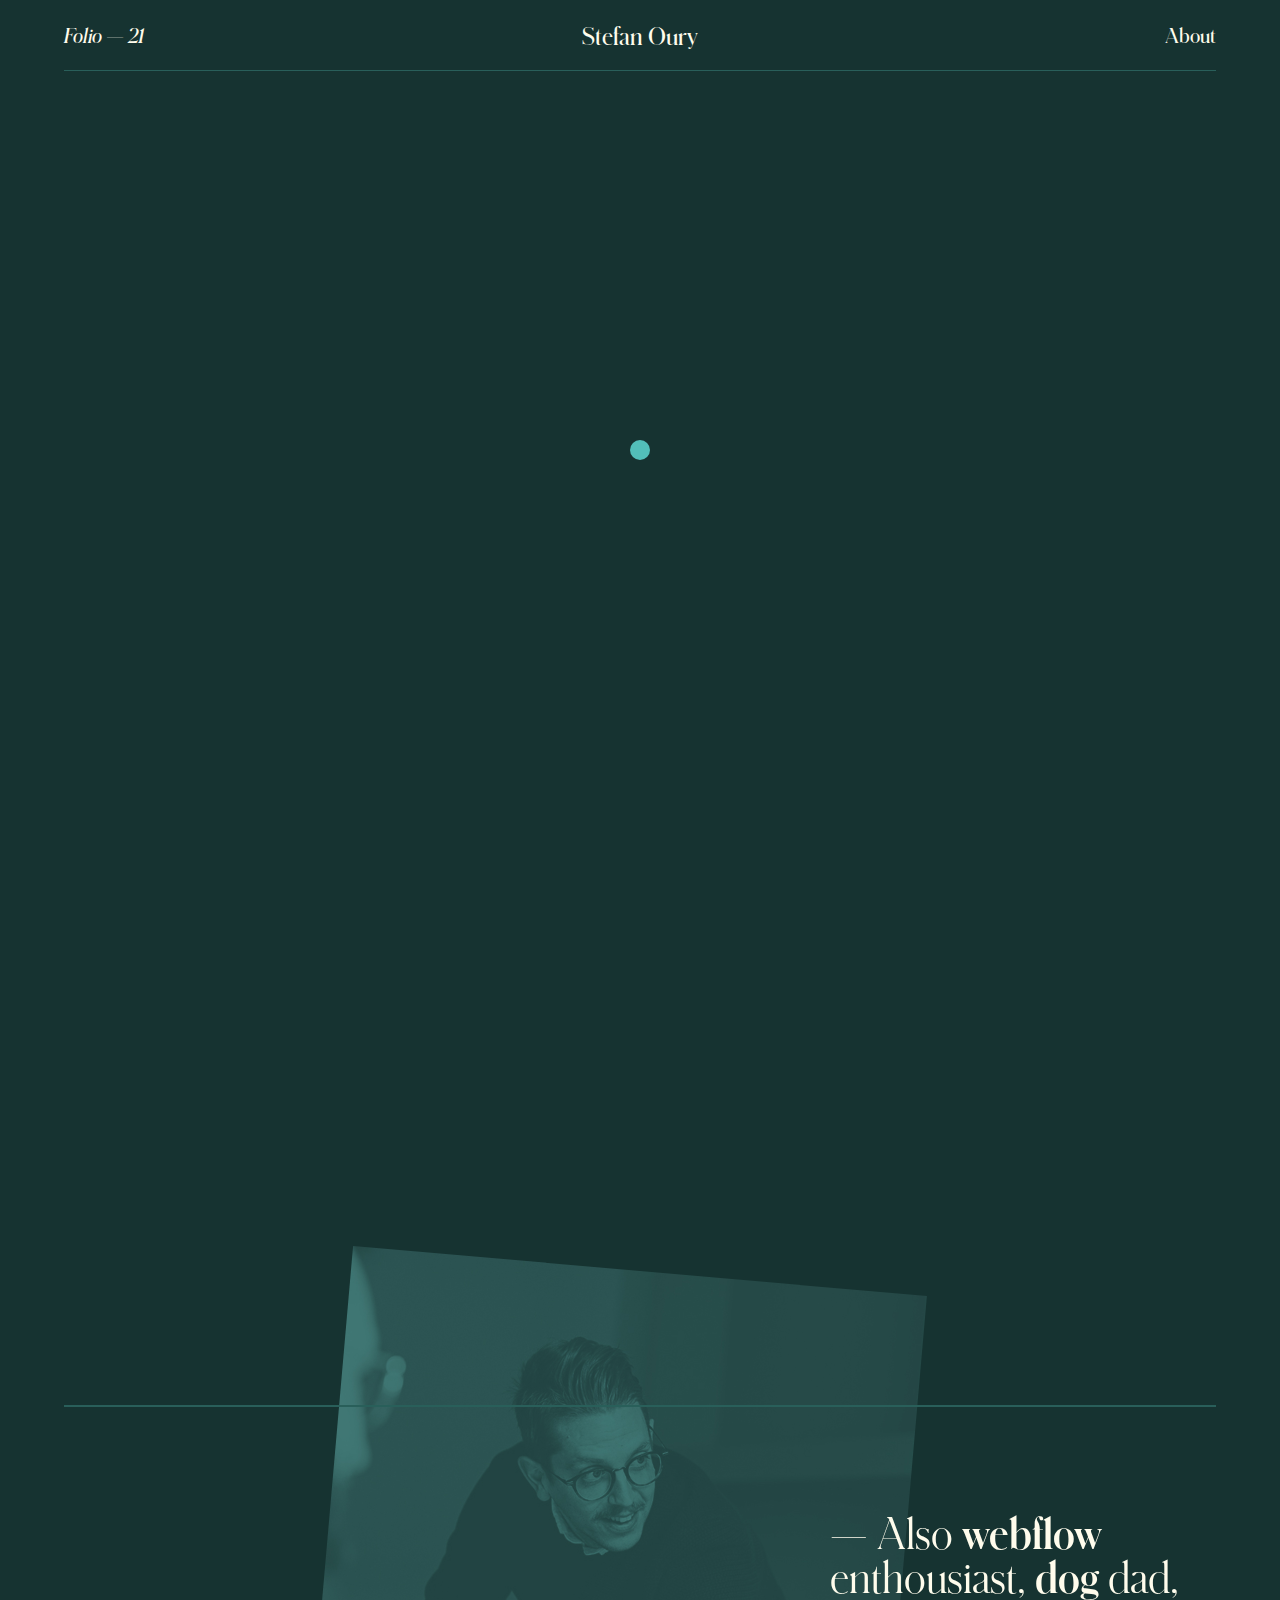
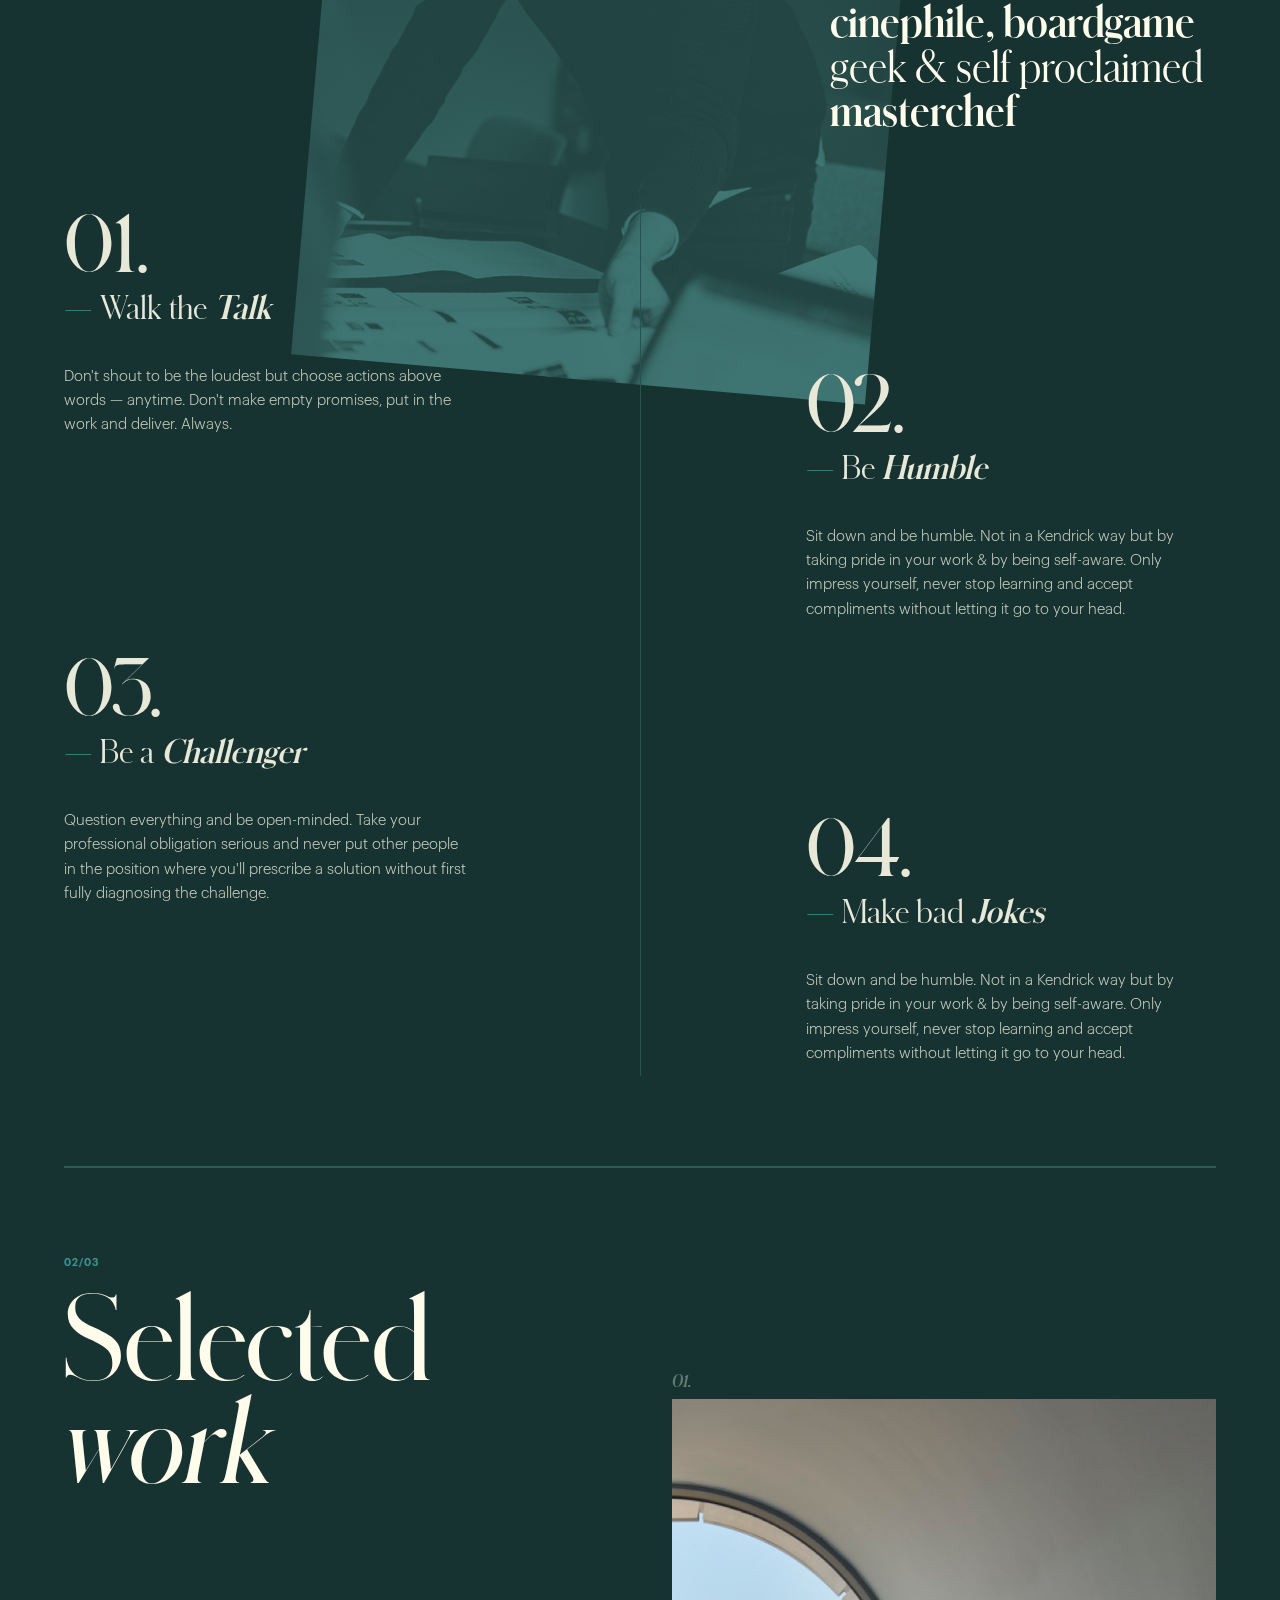
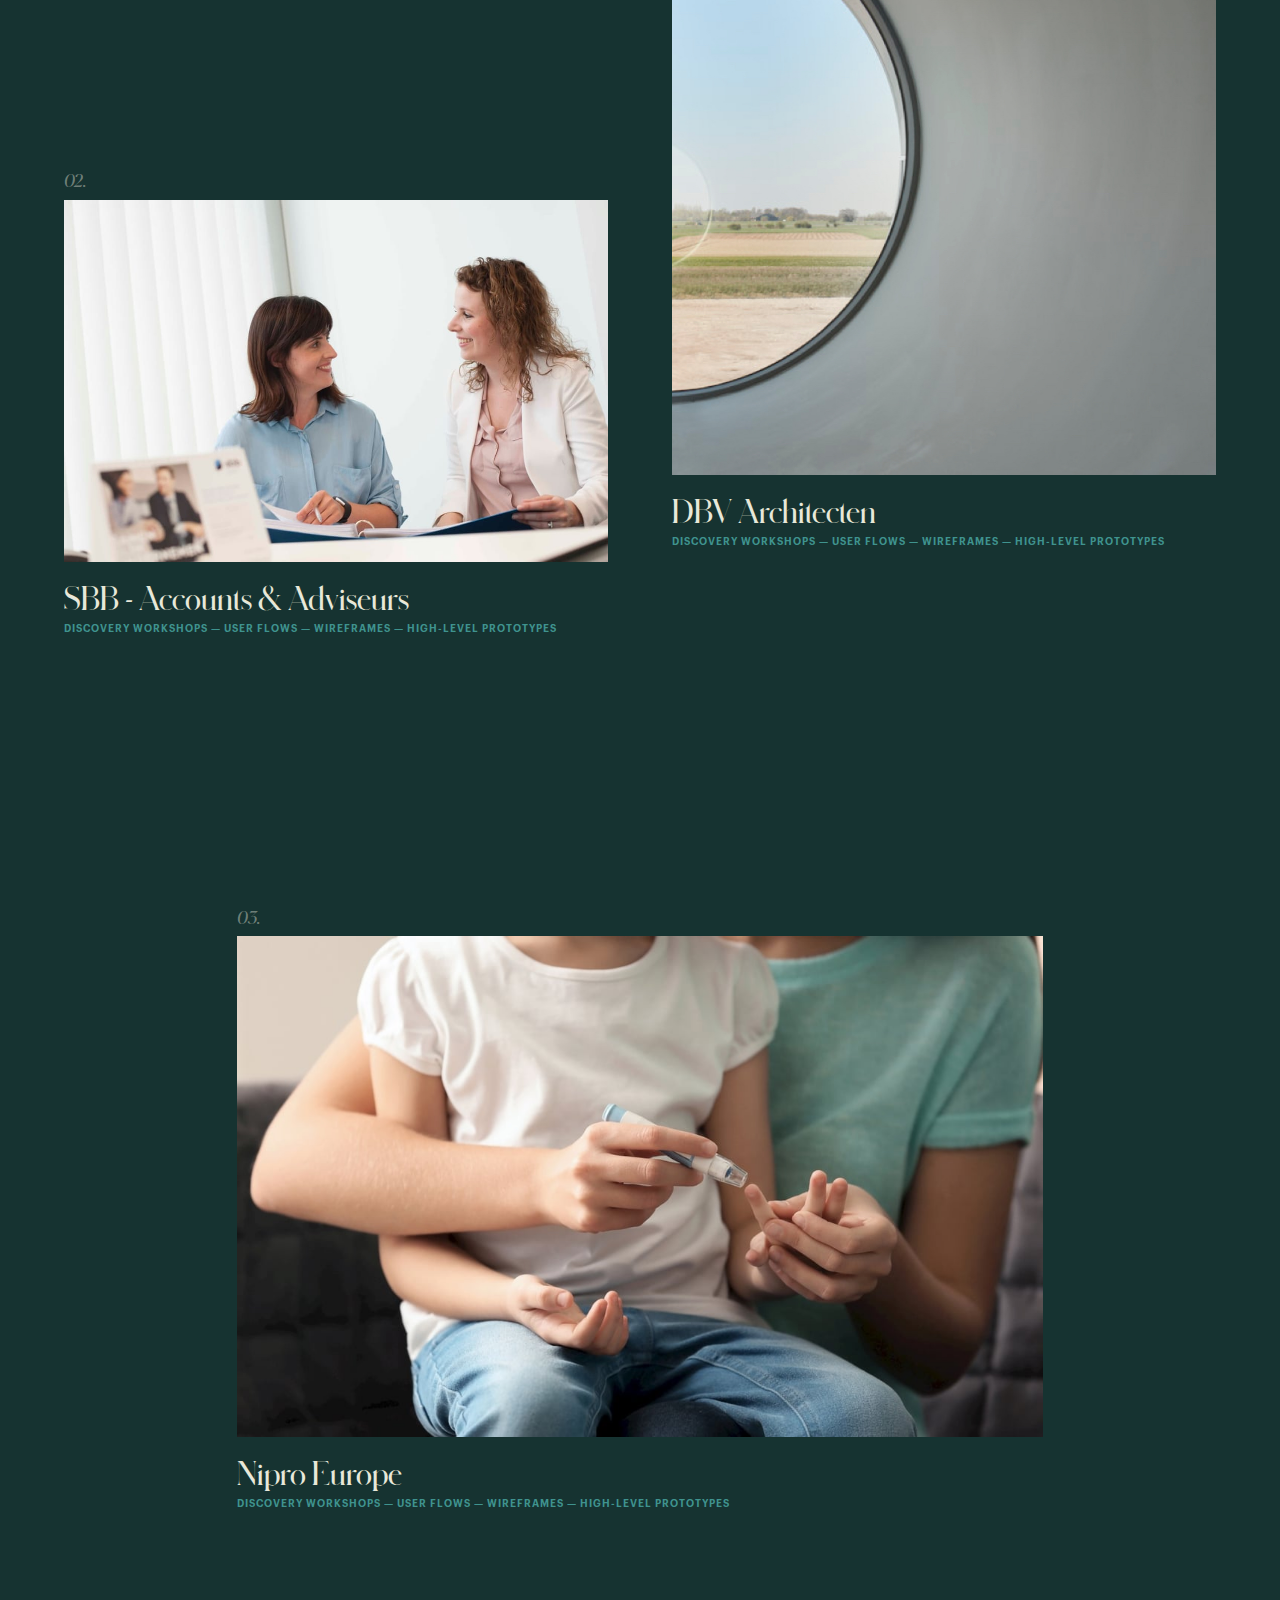
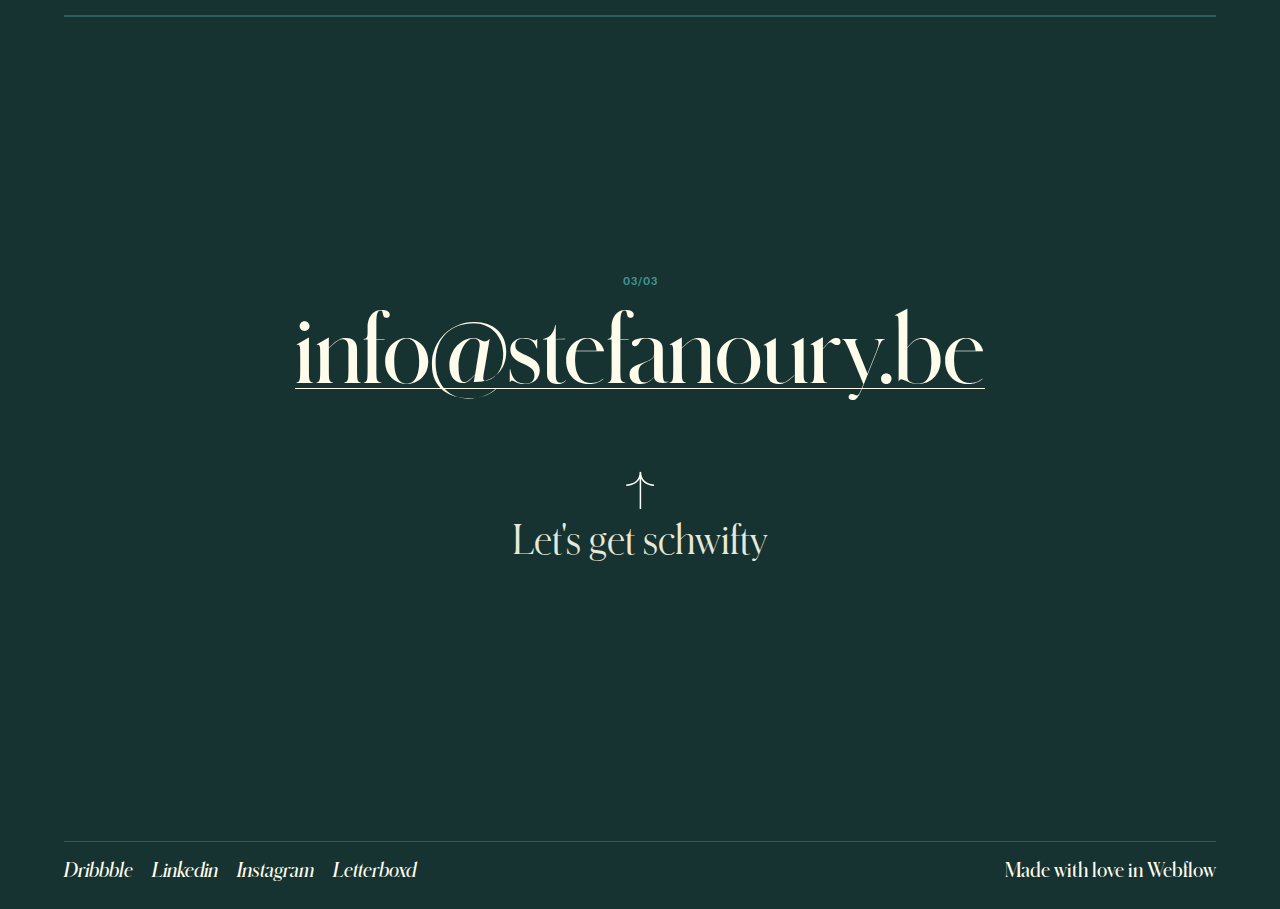
<file: index.html>
<!DOCTYPE html><!--  This site was created in Webflow. http://www.webflow.com  -->
<!--  Last Published: Mon May 24 2021 09:47:48 GMT+0000 (Coordinated Universal Time)  -->
<html data-wf-page="602a5a5f97565441dea99c02" data-wf-site="5f33d4817b5f57060da409d1">
<head>
  <meta charset="utf-8">
  <title>Stefan Oury - UX/ UI designer</title>
  <meta content="Solving business problems with digital strategy &amp; design" name="description">
  <meta content="Stefan Oury - UX/ UI designer" property="og:title">
  <meta content="Solving business problems with digital strategy &amp; design" property="og:description">
  <meta content="https://uploads-ssl.webflow.com/5f33d4817b5f57060da409d1/60aa9f558b9b737d07853369_open_graph.jpg" property="og:image">
  <meta content="Stefan Oury - UX/ UI designer" property="twitter:title">
  <meta content="Solving business problems with digital strategy &amp; design" property="twitter:description">
  <meta content="https://uploads-ssl.webflow.com/5f33d4817b5f57060da409d1/60aa9f558b9b737d07853369_open_graph.jpg" property="twitter:image">
  <meta property="og:type" content="website">
  <meta content="summary_large_image" name="twitter:card">
  <meta content="width=device-width, initial-scale=1" name="viewport">
  <meta content="Webflow" name="generator">
  <link href="css/normalize.css" rel="stylesheet" type="text/css">
  <link href="css/webflow.css" rel="stylesheet" type="text/css">
  <link href="css/stefan-oury.webflow.css" rel="stylesheet" type="text/css">
  <style>@media (min-width:992px) {html.w-mod-js:not(.w-mod-ix) [data-w-id="3c95c29f-997f-ab55-775f-38872596c4fc"] {opacity:0;-webkit-transform:translate3d(0, 500px, 0) scale3d(1, 1, 1) rotateX(0) rotateY(0) rotateZ(0) skew(0, 0);-moz-transform:translate3d(0, 500px, 0) scale3d(1, 1, 1) rotateX(0) rotateY(0) rotateZ(0) skew(0, 0);-ms-transform:translate3d(0, 500px, 0) scale3d(1, 1, 1) rotateX(0) rotateY(0) rotateZ(0) skew(0, 0);transform:translate3d(0, 500px, 0) scale3d(1, 1, 1) rotateX(0) rotateY(0) rotateZ(0) skew(0, 0);}html.w-mod-js:not(.w-mod-ix) [data-w-id="b04f8233-b962-a444-f793-54a91916d648"] {-webkit-transform:translate3d(0, -150px, 0) scale3d(1, 1, 1) rotateX(0) rotateY(0) rotateZ(0) skew(0, 0);-moz-transform:translate3d(0, -150px, 0) scale3d(1, 1, 1) rotateX(0) rotateY(0) rotateZ(0) skew(0, 0);-ms-transform:translate3d(0, -150px, 0) scale3d(1, 1, 1) rotateX(0) rotateY(0) rotateZ(0) skew(0, 0);transform:translate3d(0, -150px, 0) scale3d(1, 1, 1) rotateX(0) rotateY(0) rotateZ(0) skew(0, 0);}html.w-mod-js:not(.w-mod-ix) [data-w-id="d1472886-68e4-86aa-bacd-7b751b233088"] {-webkit-transform:translate3d(0, 500px, 0) scale3d(1, 1, 1) rotateX(0) rotateY(0) rotateZ(0) skew(0, 0);-moz-transform:translate3d(0, 500px, 0) scale3d(1, 1, 1) rotateX(0) rotateY(0) rotateZ(0) skew(0, 0);-ms-transform:translate3d(0, 500px, 0) scale3d(1, 1, 1) rotateX(0) rotateY(0) rotateZ(0) skew(0, 0);transform:translate3d(0, 500px, 0) scale3d(1, 1, 1) rotateX(0) rotateY(0) rotateZ(0) skew(0, 0);}}@media (max-width:991px) and (min-width:768px) {html.w-mod-js:not(.w-mod-ix) [data-w-id="3c95c29f-997f-ab55-775f-38872596c4fc"] {opacity:0;-webkit-transform:translate3d(0, 500px, 0) scale3d(1, 1, 1) rotateX(0) rotateY(0) rotateZ(0) skew(0, 0);-moz-transform:translate3d(0, 500px, 0) scale3d(1, 1, 1) rotateX(0) rotateY(0) rotateZ(0) skew(0, 0);-ms-transform:translate3d(0, 500px, 0) scale3d(1, 1, 1) rotateX(0) rotateY(0) rotateZ(0) skew(0, 0);transform:translate3d(0, 500px, 0) scale3d(1, 1, 1) rotateX(0) rotateY(0) rotateZ(0) skew(0, 0);}html.w-mod-js:not(.w-mod-ix) [data-w-id="b04f8233-b962-a444-f793-54a91916d648"] {-webkit-transform:translate3d(0, -150px, 0) scale3d(1, 1, 1) rotateX(0) rotateY(0) rotateZ(0) skew(0, 0);-moz-transform:translate3d(0, -150px, 0) scale3d(1, 1, 1) rotateX(0) rotateY(0) rotateZ(0) skew(0, 0);-ms-transform:translate3d(0, -150px, 0) scale3d(1, 1, 1) rotateX(0) rotateY(0) rotateZ(0) skew(0, 0);transform:translate3d(0, -150px, 0) scale3d(1, 1, 1) rotateX(0) rotateY(0) rotateZ(0) skew(0, 0);}html.w-mod-js:not(.w-mod-ix) [data-w-id="d1472886-68e4-86aa-bacd-7b751b233088"] {-webkit-transform:translate3d(0, 500px, 0) scale3d(1, 1, 1) rotateX(0) rotateY(0) rotateZ(0) skew(0, 0);-moz-transform:translate3d(0, 500px, 0) scale3d(1, 1, 1) rotateX(0) rotateY(0) rotateZ(0) skew(0, 0);-ms-transform:translate3d(0, 500px, 0) scale3d(1, 1, 1) rotateX(0) rotateY(0) rotateZ(0) skew(0, 0);transform:translate3d(0, 500px, 0) scale3d(1, 1, 1) rotateX(0) rotateY(0) rotateZ(0) skew(0, 0);}}@media (max-width:767px) and (min-width:480px) {html.w-mod-js:not(.w-mod-ix) [data-w-id="3c95c29f-997f-ab55-775f-38872596c4fc"] {opacity:0;-webkit-transform:translate3d(0, 500px, 0) scale3d(1, 1, 1) rotateX(0) rotateY(0) rotateZ(0) skew(0, 0);-moz-transform:translate3d(0, 500px, 0) scale3d(1, 1, 1) rotateX(0) rotateY(0) rotateZ(0) skew(0, 0);-ms-transform:translate3d(0, 500px, 0) scale3d(1, 1, 1) rotateX(0) rotateY(0) rotateZ(0) skew(0, 0);transform:translate3d(0, 500px, 0) scale3d(1, 1, 1) rotateX(0) rotateY(0) rotateZ(0) skew(0, 0);}html.w-mod-js:not(.w-mod-ix) [data-w-id="b04f8233-b962-a444-f793-54a91916d648"] {-webkit-transform:translate3d(0, -150px, 0) scale3d(1, 1, 1) rotateX(0) rotateY(0) rotateZ(0) skew(0, 0);-moz-transform:translate3d(0, -150px, 0) scale3d(1, 1, 1) rotateX(0) rotateY(0) rotateZ(0) skew(0, 0);-ms-transform:translate3d(0, -150px, 0) scale3d(1, 1, 1) rotateX(0) rotateY(0) rotateZ(0) skew(0, 0);transform:translate3d(0, -150px, 0) scale3d(1, 1, 1) rotateX(0) rotateY(0) rotateZ(0) skew(0, 0);}html.w-mod-js:not(.w-mod-ix) [data-w-id="d1472886-68e4-86aa-bacd-7b751b233088"] {-webkit-transform:translate3d(0, 500px, 0) scale3d(1, 1, 1) rotateX(0) rotateY(0) rotateZ(0) skew(0, 0);-moz-transform:translate3d(0, 500px, 0) scale3d(1, 1, 1) rotateX(0) rotateY(0) rotateZ(0) skew(0, 0);-ms-transform:translate3d(0, 500px, 0) scale3d(1, 1, 1) rotateX(0) rotateY(0) rotateZ(0) skew(0, 0);transform:translate3d(0, 500px, 0) scale3d(1, 1, 1) rotateX(0) rotateY(0) rotateZ(0) skew(0, 0);}html.w-mod-js:not(.w-mod-ix) [data-w-id="64041df5-189e-761e-b0a9-d33bde1fb532"] {-webkit-transform:translate3d(0, 500px, 0) scale3d(1, 1, 1) rotateX(0) rotateY(0) rotateZ(0) skew(0, 0);-moz-transform:translate3d(0, 500px, 0) scale3d(1, 1, 1) rotateX(0) rotateY(0) rotateZ(0) skew(0, 0);-ms-transform:translate3d(0, 500px, 0) scale3d(1, 1, 1) rotateX(0) rotateY(0) rotateZ(0) skew(0, 0);transform:translate3d(0, 500px, 0) scale3d(1, 1, 1) rotateX(0) rotateY(0) rotateZ(0) skew(0, 0);opacity:0;}}@media (max-width:479px) {html.w-mod-js:not(.w-mod-ix) [data-w-id="3c95c29f-997f-ab55-775f-38872596c4fc"] {opacity:0;-webkit-transform:translate3d(0, 500px, 0) scale3d(1, 1, 1) rotateX(0) rotateY(0) rotateZ(0) skew(0, 0);-moz-transform:translate3d(0, 500px, 0) scale3d(1, 1, 1) rotateX(0) rotateY(0) rotateZ(0) skew(0, 0);-ms-transform:translate3d(0, 500px, 0) scale3d(1, 1, 1) rotateX(0) rotateY(0) rotateZ(0) skew(0, 0);transform:translate3d(0, 500px, 0) scale3d(1, 1, 1) rotateX(0) rotateY(0) rotateZ(0) skew(0, 0);}html.w-mod-js:not(.w-mod-ix) [data-w-id="b04f8233-b962-a444-f793-54a91916d648"] {-webkit-transform:translate3d(0, -150px, 0) scale3d(1, 1, 1) rotateX(0) rotateY(0) rotateZ(0) skew(0, 0);-moz-transform:translate3d(0, -150px, 0) scale3d(1, 1, 1) rotateX(0) rotateY(0) rotateZ(0) skew(0, 0);-ms-transform:translate3d(0, -150px, 0) scale3d(1, 1, 1) rotateX(0) rotateY(0) rotateZ(0) skew(0, 0);transform:translate3d(0, -150px, 0) scale3d(1, 1, 1) rotateX(0) rotateY(0) rotateZ(0) skew(0, 0);}html.w-mod-js:not(.w-mod-ix) [data-w-id="d1472886-68e4-86aa-bacd-7b751b233088"] {-webkit-transform:translate3d(0, 500px, 0) scale3d(1, 1, 1) rotateX(0) rotateY(0) rotateZ(0) skew(0, 0);-moz-transform:translate3d(0, 500px, 0) scale3d(1, 1, 1) rotateX(0) rotateY(0) rotateZ(0) skew(0, 0);-ms-transform:translate3d(0, 500px, 0) scale3d(1, 1, 1) rotateX(0) rotateY(0) rotateZ(0) skew(0, 0);transform:translate3d(0, 500px, 0) scale3d(1, 1, 1) rotateX(0) rotateY(0) rotateZ(0) skew(0, 0);}html.w-mod-js:not(.w-mod-ix) [data-w-id="64041df5-189e-761e-b0a9-d33bde1fb532"] {-webkit-transform:translate3d(0, 500px, 0) scale3d(1, 1, 1) rotateX(0) rotateY(0) rotateZ(0) skew(0, 0);-moz-transform:translate3d(0, 500px, 0) scale3d(1, 1, 1) rotateX(0) rotateY(0) rotateZ(0) skew(0, 0);-ms-transform:translate3d(0, 500px, 0) scale3d(1, 1, 1) rotateX(0) rotateY(0) rotateZ(0) skew(0, 0);transform:translate3d(0, 500px, 0) scale3d(1, 1, 1) rotateX(0) rotateY(0) rotateZ(0) skew(0, 0);opacity:0;}}</style>
  <!-- [if lt IE 9]><script src="https://cdnjs.cloudflare.com/ajax/libs/html5shiv/3.7.3/html5shiv.min.js" type="text/javascript"></script><![endif] -->
  <script type="text/javascript">!function(o,c){var n=c.documentElement,t=" w-mod-";n.className+=t+"js",("ontouchstart"in o||o.DocumentTouch&&c instanceof DocumentTouch)&&(n.className+=t+"touch")}(window,document);</script>
  <link href="images/favicon.jpg" rel="shortcut icon" type="image/x-icon">
  <link href="images/webclip.png" rel="apple-touch-icon">
  <style>
  .w-container {max-width: 90vw;}
}
</style>
</head>
<body class="body">
  <div class="page-transition"></div>
  <div class="w-embed">
    <style>
.w-webflow-badge {
	display: none !important;
}
/* Font Smoothing */
body {
	-webkit-font-smoothing: antialiased;
	-moz-osx-font-smoothing: grayscale;
}
/* Cursor */
body:hover .cursor {opacity:1.0;}
.cursor {pointer-events: none;}
/* Selectie kleur */
::selection {
  background: #41B5AF; 
}
::-moz-selection {
  background: #41B5AF; 
}
/* Lijn onder link */
.intro__heading--highlight {
		text-decoration: none;
    color: #FFFCEC;
    background-image: linear-gradient(currentColor, currentColor);
    background-position: 0% 94%;
    background-repeat: no-repeat;
    background-size: 100% 1px;
    transition: background-size cubic-bezier(0, 0.5, 0, 1) 0.3s;
}
/* Lijn onder link - hover */
.intro__heading--highlight:hover {
		background-size: 0% 1px;
}
/* Lijn onder mail */
.mail--highlight {
		text-decoration: none;
    color: #FFFCEC;
    background-image: linear-gradient(currentColor, currentColor);
    background-position: 0% 101%;
    background-repeat: no-repeat;
    background-size: 100% 2px;
    transition: background-size cubic-bezier(0, 0.5, 0, 1) 0.5s;
}
/* Lijn onder mail - hover */
.mail--highlight:hover {
		background-size: 0% 2px;
}
/* Active menu */
.w--current {
	opacity: 1 !important;
}
.grain {
  position: fixed;
  top: 0;
  left: 0;
  height: 100%;
  width: 100%;
  transform: translateZ(0);
  will-change: transform;
    z-index: 999;
    pointer-events: none;
    -webkit-user-select: none;
    -moz-user-select: none;
    -ms-user-select: none;
    user-select: none;
}
.grain:before {
  content: "";
  top: -10rem;
  left: -10rem;
  width: calc(300% + 20rem);
  height: calc(300% + 20rem);
  z-index: 9999;
  position: fixed;
  opacity: 0.35;
  background-image: url(https://www.kikk.be/2020/files/templates/kikk2020/public/assets/images/noise-a01861329c.png);
  pointer-events: none;
  -webkit-animation: noise 2s steps(2) infinite;
  animation: noise 2s steps(2) infinite;
}
@-webkit-keyframes noise {
  to {
    transform: translate3d(-7rem, 0, 0);
  }
}
@keyframes noise {
  0% {
    transform: translate3d(0, 9rem, 0);
  }
  10% {
    transform: translate3d(-1rem, -4rem, 0);
  }
  20% {
    transform: translate3d(-8rem, 2rem, 0);
  }
  30% {
    transform: translate3d(9rem, -9rem, 0);
  }
  40% {
    transform: translate3d(-2rem, 7rem, 0);
  }
  50% {
    transform: translate3d(-9rem, -4rem, 0);
  }
  60% {
    transform: translate3d(2rem, 6rem, 0);
  }
  70% {
    transform: translate3d(7rem, -8rem, 0);
  }
  80% {
    transform: translate3d(-9rem, 1rem, 0);
  }
  90% {
    transform: translate3d(6rem, -5rem, 0);
  }
  to {
    transform: translate3d(-7rem, 0, 0);
  }
}
@media only screen and (max-width: 600px) {
  .nav__link {
   opacity: 1 !important;
  }
}
</style>
  </div>
  <div class="cursor">
    <div class="cursor_dot"></div>
  </div>
  <div class="grain"></div>
  <div id="luxy" class="wrapper">
    <nav class="nav">
      <div data-w-id="75c3e3ca-b73b-74ef-f4bb-b5a722845529" class="nav__container">
        <div class="nav__c">
          <div class="nav__link is-smaller"><strong><em>Folio — 21</em></strong></div>
        </div>
        <div id="w-node-_75c3e3ca-b73b-74ef-f4bb-b5a722845530-22845528" class="nav__c">
          <a data-w-id="c83ced4c-7d77-453c-37ae-c77368c6eb9f" href="index.html" aria-current="page" class="nav__link w-inline-block w--current">
            <div class="nav__text">Stefan Oury</div>
          </a>
        </div>
        <div id="w-node-_75c3e3ca-b73b-74ef-f4bb-b5a722845534-22845528" class="nav__c">
          <a href="about.html" class="nav__link is-smaller no-margin w-inline-block">
            <div class="nav__text">About</div>
          </a>
        </div>
      </div>
      <div data-w-id="75c3e3ca-b73b-74ef-f4bb-b5a72284553e" class="nav__mobile">
        <div class="nav__c">
          <a href="index.html" aria-current="page" class="nav__link w-inline-block w--current">
            <div class="nav__text is-mobile">Stefan Oury</div>
          </a>
        </div>
        <div class="nav__hamburger">
          <div data-w-id="75c3e3ca-b73b-74ef-f4bb-b5a722845544" class="nav__line"></div>
          <div data-w-id="75c3e3ca-b73b-74ef-f4bb-b5a722845545" class="nav__line no-margin"></div>
        </div>
      </div>
      <div data-w-id="75c3e3ca-b73b-74ef-f4bb-b5a722845546" class="nav__hr"></div>
      <div class="nav__overlay">
        <div class="nav__top">
          <a href="index.html" aria-current="page" class="nav_moblie__link w-inline-block w--current">
            <h1 class="nav__mobile_item">Home</h1>
          </a>
          <a href="about.html" class="nav_moblie__link w-inline-block">
            <h1 class="nav__mobile_item">About</h1>
          </a>
        </div>
        <div class="nav__bottom">
          <a href="https://www.linkedin.com/in/stefanoury/" target="_blank" class="nav_moblie__link w-inline-block">
            <h1 class="nav__mobile_item is-smaller">Linkedin</h1>
          </a>
          <a href="https://dribbble.com/stefan_oury" target="_blank" class="nav_moblie__link w-inline-block">
            <h1 class="nav__mobile_item is-smaller">Dribbble</h1>
          </a>
          <a href="https://www.instagram.com/ourystefan/" target="_blank" class="nav_moblie__link w-inline-block">
            <h1 class="nav__mobile_item is-smaller no-margin">Instagram</h1>
          </a>
        </div>
      </div>
    </nav>
    <header class="intro w-container">
      <div id="w-node-_913d1166-719b-749e-db4b-df937872e8b7-dea99c02" class="intro__title">
        <h1 data-w-id="3c95c29f-997f-ab55-775f-38872596c4fc" class="heading__header">Digital strategist<br>‍<em class="italic-text">&amp;</em> designer</h1>
      </div>
      <div class="intro__text is-mobile">
        <h2 data-w-id="64041df5-189e-761e-b0a9-d33bde1fb532" class="intro__heading center">Also <strong><em class="highlight">webflow</em></strong> enthousiast,<br>‍<strong><em class="highlight">dog</em></strong> dad, <strong><em class="highlight">cinephile</em>, <br>‍<em class="highlight">boardgame </em></strong>geek &amp; self proclaimed <strong><em class="highlight">masterchef</em></strong></h2>
      </div>
      <div class="arrow"><img src="images/icon_arrowdown.svg" loading="eager" data-w-id="b04f8233-b962-a444-f793-54a91916d648" alt="" class="icon__arrow"></div>
    </header>
    <figure class="intro__image">
      <div data-w-id="d1472886-68e4-86aa-bacd-7b751b233088" class="image__container"><img src="images/60154109e5da29b3d4f1f517_img__stefanoury.jpg" loading="lazy" data-w-id="71fb0f9a-2597-322f-737e-09595e7c79ff" sizes="(max-width: 767px) 90vw, (max-width: 991px) 77vw, (max-width: 1439px) 50vw, 44vw" srcset="images/60154109e5da29b3d4f1f517_img__stefanoury-p-500.jpeg 500w, images/60154109e5da29b3d4f1f517_img__stefanoury.jpg 738w" alt="" class="image__stefanoury">
        <div data-w-id="89eaba98-0cec-c78b-b75f-98052fdcdaa8" class="intro__text">
          <h2 class="intro__heading">— Also <strong><em class="highlight">webflow</em></strong> enthousiast, <strong><em class="highlight">dog</em></strong> dad, <br>‍<strong><em class="highlight">cinephile</em>, <em class="highlight">boardgame<br>‍</em></strong>geek &amp; self proclaimed<br>‍<strong><em class="highlight">masterchef</em></strong></h2>
        </div>
      </div>
    </figure>
    <div data-w-id="d4a4bdd5-aca9-db15-60d7-df9dd72490e6" class="hr"></div>
    <section id="manifesto" class="manifesto">
      <div class="heading">
        <div class="small__container has-margin-bottom">
          <div class="small">01/03</div>
        </div>
        <h2 class="heading-6">Personal<br><span class="italic">Manifesto</span></h2>
      </div>
      <div class="manifesto__wrapper">
        <div class="manifesto__item no-margin">
          <div class="manifesto__number">
            <h3 class="manifesto__h3--number">01.</h3>
          </div>
          <div class="manifesto__title">
            <h3 class="manifesto__h3"><span class="accent">—</span> Walk the <span class="heading--bold_italic">Talk  </span><span class="accent__mobile">—</span></h3>
          </div>
          <div class="manifesto__text">
            <p class="manifesto__p">Don&#x27;t shout to be the loudest but choose actions above words — anytime. Don&#x27;t make empty promises, put in the work and deliver. Always.</p>
          </div>
        </div>
        <div id="w-node-f8dd2469-da28-7345-9f39-1fd252ac6ab4-dea99c02" class="manifesto__item">
          <div class="manifesto__number">
            <h3 class="manifesto__h3--number">02.</h3>
          </div>
          <div class="manifesto__title">
            <h3 class="manifesto__h3"><span class="accent">—</span> Be <span class="heading--bold_italic">Humble  </span><span class="accent__mobile">—</span></h3>
          </div>
          <div class="manifesto__text">
            <p class="manifesto__p">Sit down and be humble. Not in a Kendrick way but by taking pride in your work &amp; by being self-aware. Only impress yourself, never stop learning and accept compliments without letting it go to your head.</p>
          </div>
        </div>
        <div class="manifesto__item no-margin margin-mobile">
          <div class="manifesto__number">
            <h3 class="manifesto__h3--number">03.</h3>
          </div>
          <div class="manifesto__title">
            <h3 class="manifesto__h3"><span class="accent">—</span> Be a <span class="heading--bold_italic">Challenger  </span><span class="accent__mobile">—</span></h3>
          </div>
          <div class="manifesto__text">
            <p class="manifesto__p">Question everything and be open-minded. Take your professional obligation serious and never put other people in the position where you&#x27;ll prescribe a solution without first fully diagnosing the challenge. </p>
          </div>
        </div>
        <div id="w-node-a419e8d4-3b8c-ebfe-d5c9-df91b7b8de57-dea99c02" class="manifesto__item">
          <div class="manifesto__number">
            <h3 class="manifesto__h3--number">04.</h3>
          </div>
          <div class="manifesto__title">
            <h3 class="manifesto__h3"><span class="accent">—</span> Make bad <span class="heading--bold_italic">Jokes  </span><span class="accent__mobile">—</span></h3>
          </div>
          <div class="manifesto__text">
            <p class="manifesto__p">Sit down and be humble. Not in a Kendrick way but by taking pride in your work &amp; by being self-aware. Only impress yourself, never stop learning and accept compliments without letting it go to your head.</p>
          </div>
        </div>
        <div data-w-id="cb0c9f50-3d2c-1dc5-72d4-4989f2ef73ba" class="div-block-6"></div>
      </div>
    </section>
    <div class="hr"></div>
    <section data-w-id="Section" class="work">
      <div class="work__wrapper">
        <div id="w-node-_29fe6675-9efc-506b-4b31-c4e1dbff343b-dea99c02" class="work__sub_wrapper">
          <div id="w-node-a66e5c1d-ce9f-e6ce-af0a-955af17c7f95-dea99c02" class="heading align-left no-margin">
            <div class="small margin-btm-positive">02/03</div>
            <h2 class="heading-7">Selected<br><em>work</em></h2>
          </div>
          <div id="w-node-_98ed08c6-3e92-8616-9fe7-556b0072ae1a-dea99c02" data-w-id="98ed08c6-3e92-8616-9fe7-556b0072ae1a" class="work__item has-margin-xl">
            <a href="sbb-accounts-adviseurs.html" class="link__wrapper w-inline-block">
              <h5 class="work__nr">02.</h5>
              <h5 class="work__nr is-mobile">01.</h5>
              <div class="img__wrapper"><img src="images/sbb_header.jpg" loading="lazy" sizes="(max-width: 767px) 90vw, (max-width: 991px) 42vw, 43vw" srcset="images/sbb_header-p-1080.jpeg 1080w, images/sbb_header.jpg 1160w" alt="" class="work__image"></div>
              <h3 class="work__title"><strong>SBB - Accounts &amp; Adviseurs</strong></h3>
              <div class="small"><strong>Discovery Workshops — User flows — Wireframes — High-level prototypes</strong></div>
            </a>
          </div>
        </div>
        <div id="w-node-b25b4682-23cc-6ac4-9ba5-371b07957086-dea99c02" data-w-id="b25b4682-23cc-6ac4-9ba5-371b07957086" class="work__item has-margin-150">
          <a href="dbv-architecten.html" class="link__wrapper w-inline-block">
            <h5 class="work__nr">01.</h5>
            <h5 class="work__nr is-mobile">02.</h5>
            <div class="img__wrapper"><img src="images/img__work_dbv.jpg" loading="lazy" sizes="(max-width: 755px) 90vw, (max-width: 767px) 680px, (max-width: 991px) 42vw, 43vw" srcset="images/img__work_dbv-p-500.jpeg 500w, images/img__work_dbv.jpg 680w" alt="" class="work__image"></div>
            <h3 class="work__title"><strong>DBV Architecten</strong></h3>
            <div class="small"><strong>Discovery Workshops — User flows — Wireframes — High-level prototypes</strong></div>
          </a>
        </div>
        <div id="w-node-_5e54068f-3c4b-3a87-28c3-f6fb724b8b1c-dea99c02" data-w-id="5e54068f-3c4b-3a87-28c3-f6fb724b8b1c" class="work__item has-margin-xl is-nipro">
          <a href="nipro-group.html" class="link__wrapper w-inline-block">
            <h5 class="work__nr">03.</h5>
            <h5 class="work__nr is-mobile">03.</h5>
            <div class="work__img is-nipro"><img src="images/image_nipro_overview.jpg" loading="lazy" sizes="(max-width: 767px) 90vw, 30vw" srcset="images/image_nipro_overview-p-1080.jpeg 1080w, images/image_nipro_overview-p-1600.jpeg 1600w, images/image_nipro_overview.jpg 1920w" alt="" class="work__image is-nipro"></div>
            <h3 class="work__title"><strong>Nipro Europe</strong></h3>
            <div class="small"><strong>Discovery Workshops — User flows — Wireframes — High-level prototypes</strong></div>
          </a>
        </div>
      </div>
    </section>
    <footer class="footer">
      <div class="hr"></div>
      <div class="footer_content">
        <div class="small">03/03</div>
        <a href="mailto:info@stefanoury.be" class="email__link_block w-inline-block">
          <h2 data-w-id="134c62ec-6038-9031-252b-3067709c5244" class="mail--highlight">info@stefanoury.be</h2>
        </a>
        <div class="arrow"><img src="images/icon_arrowdown.svg" loading="eager" alt="" class="icon__arrow is-footer"></div>
        <h4 class="heading-8">Let&#x27;s get schwifty</h4>
      </div>
      <div class="nav__hr"></div>
      <div class="footer__nav">
        <div class="footer__left">
          <a href="https://dribbble.com/stefan_oury/" target="_blank" class="nav__link is-smaller w-inline-block">
            <div class="nav__text"><em>Dribbble</em></div>
          </a>
          <a href="https://www.linkedin.com/in/stefanoury/" target="_blank" class="nav__link is-smaller w-inline-block">
            <div class="nav__text"><em>Linkedin</em></div>
          </a>
          <a href="https://www.instagram.com/ourystefan" target="_blank" class="nav__link is-smaller w-inline-block">
            <div class="nav__text"><em>Instagram</em></div>
          </a>
          <a href="https://letterboxd.com/stefan_oury/" target="_blank" class="nav__link is-smaller w-inline-block">
            <div class="nav__text"><em>Letterboxd</em></div>
          </a>
        </div>
        <div class="footer__right">
          <a href="http://www.webflow.com" target="_blank" class="nav__link is-smaller no-margin is-footer w-inline-block">
            <div class="nav__text">Made with love in Webflow</div>
          </a>
        </div>
      </div>
    </footer>
  </div>
  <script src="https://d3e54v103j8qbb.cloudfront.net/js/jquery-3.5.1.min.dc5e7f18c8.js?site=5f33d4817b5f57060da409d1" type="text/javascript" integrity="sha256-9/aliU8dGd2tb6OSsuzixeV4y/faTqgFtohetphbbj0=" crossorigin="anonymous"></script>
  <script src="js/webflow.js" type="text/javascript"></script>
  <!-- [if lte IE 9]><script src="https://cdnjs.cloudflare.com/ajax/libs/placeholders/3.0.2/placeholders.min.js"></script><![endif] -->
  <script>
  $('a').mouseenter(function() {
  $('.cursor').click();
});
$('a').mouseleave(function() {
  $('.cursor').click();
});
</script>
  <script>
// © Code by T.RICKS, https://www.tricksdesign.com/
// You have the license to use this code in your projects but not redistribute it to others
// Works on internal links, ignores external links or links containing #
function internalLink(myLink) {
    return (myLink.host == window.location.host);
}
$('a').each(function() {
  if (internalLink(this) && (this).href.indexOf('#') === -1) {
  $(this).click(function(e){
  e.preventDefault();
  var moduleURL = jQuery(this).attr("href");
  setTimeout( function() { window.location = moduleURL }, 1000 );
  // Class that has page out interaction tied to click
  $('.page-transition').click();
});
    }
});
</script>
</body>
</html>
</file>
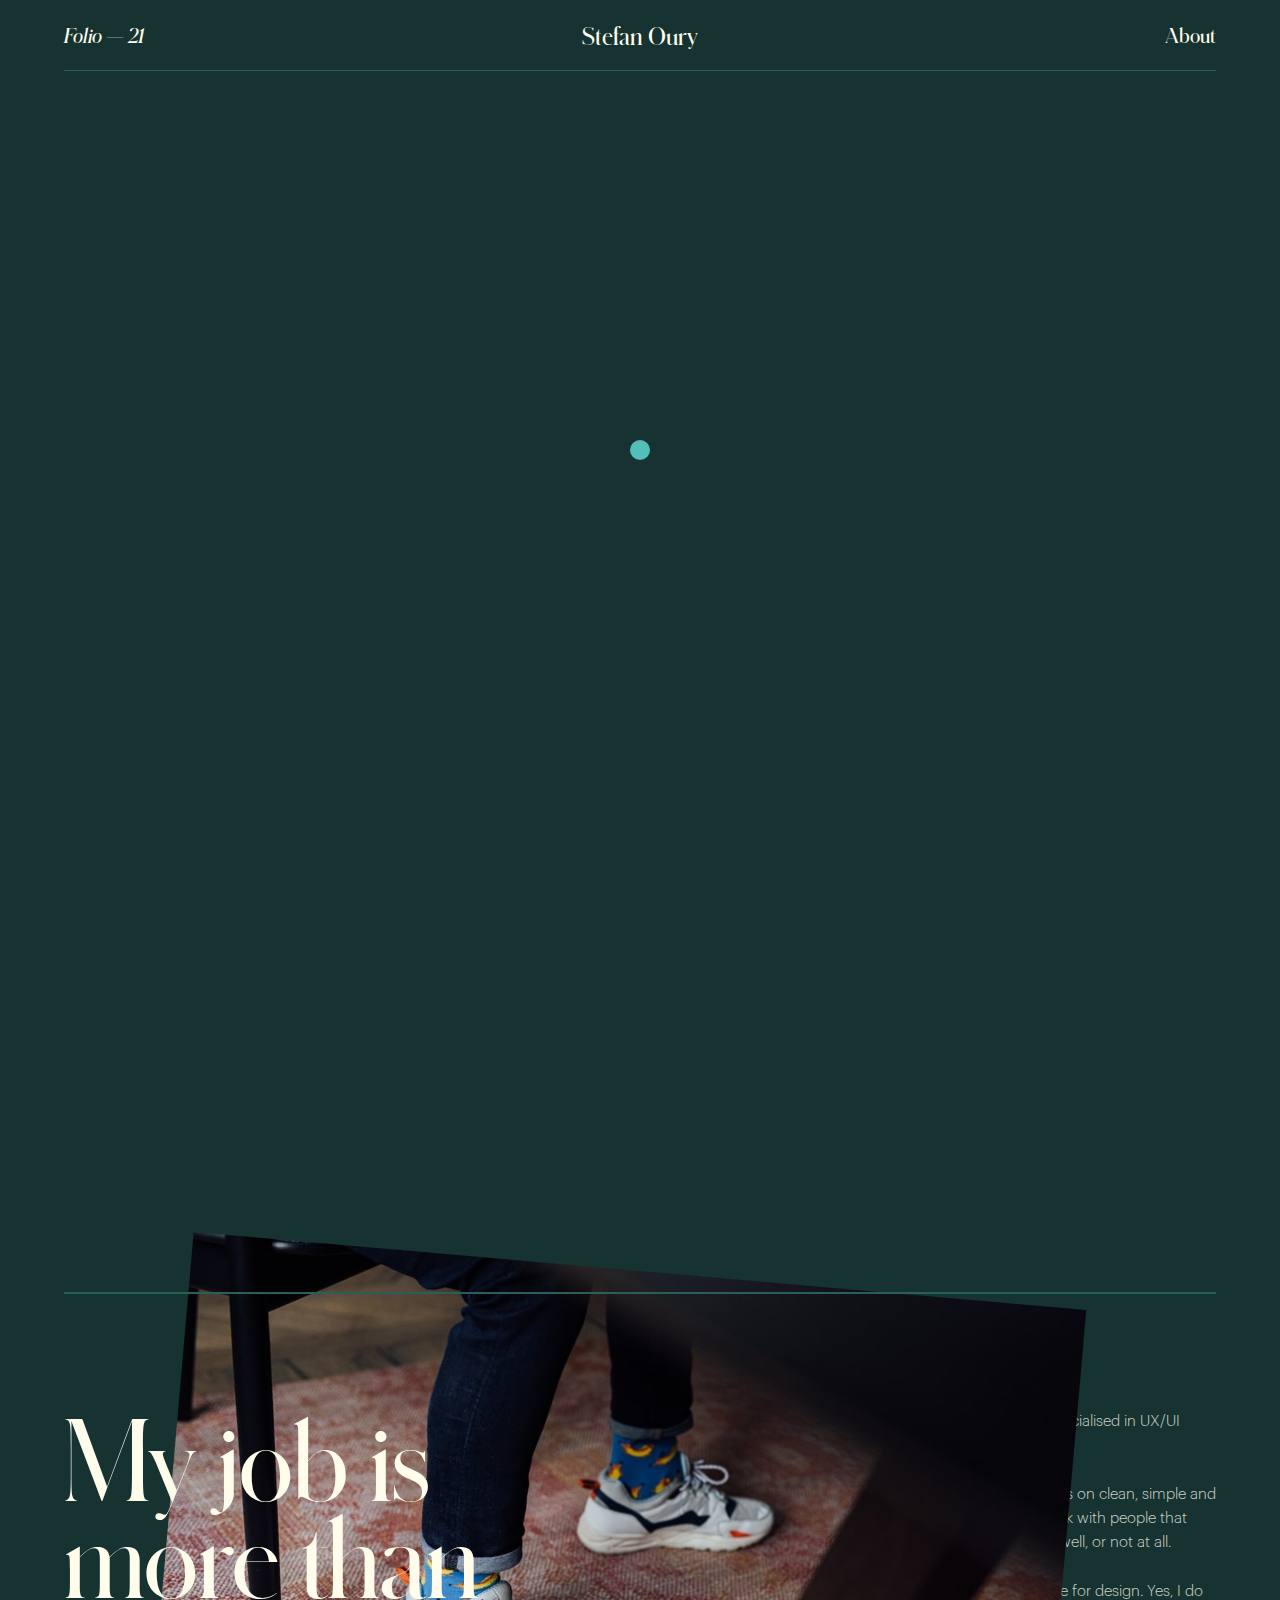
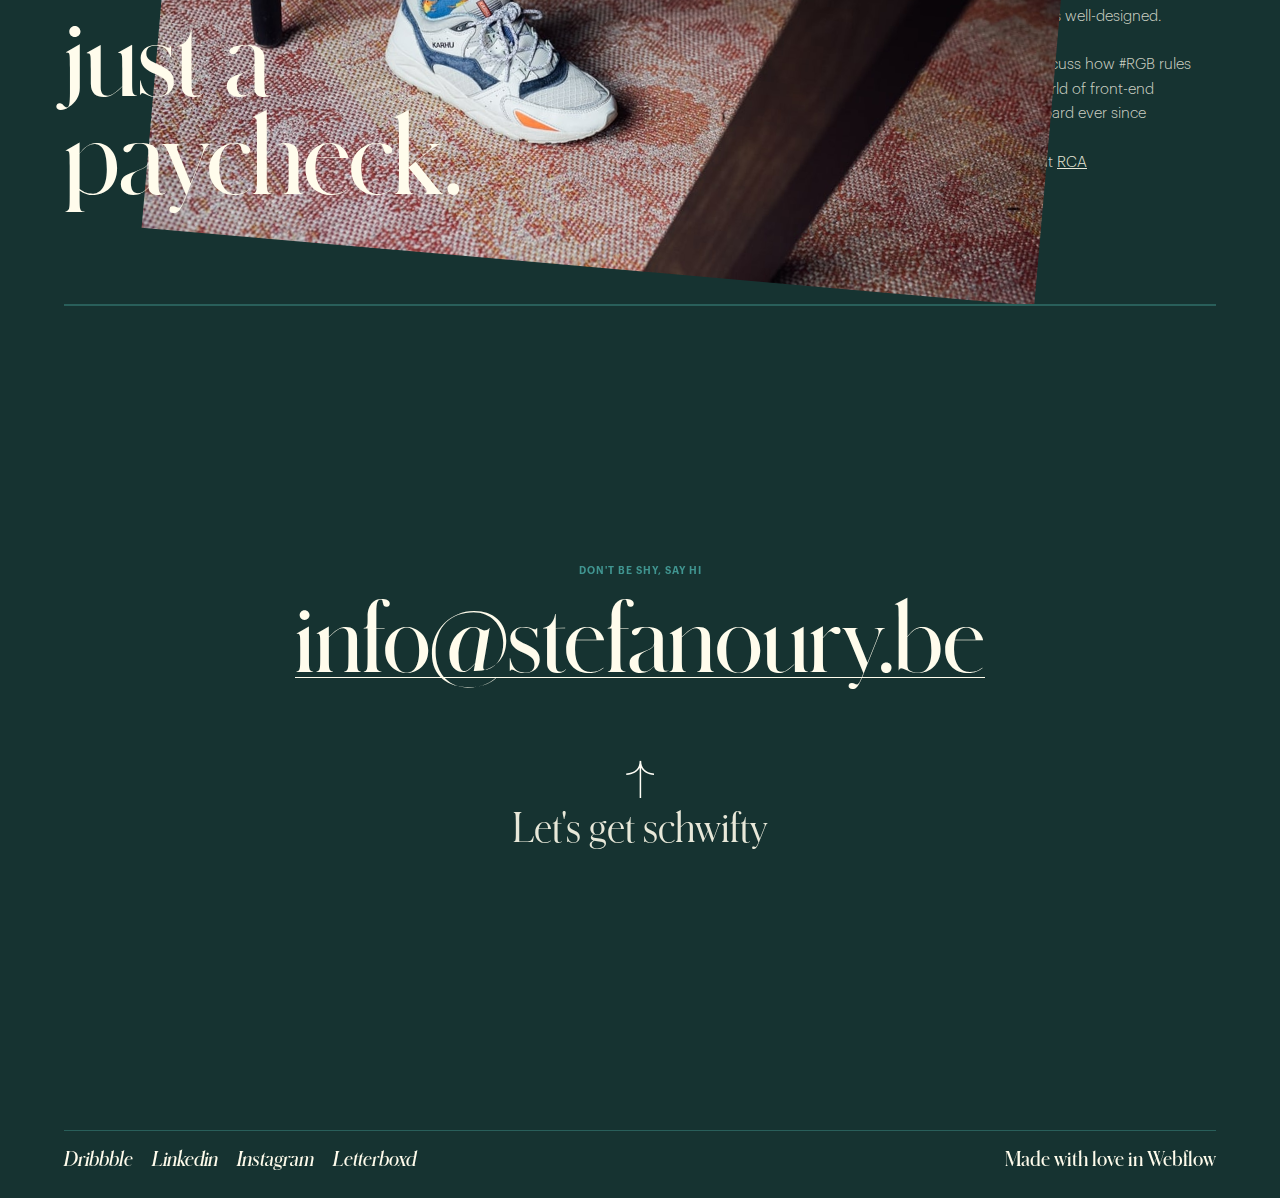
<file: about.html>
<!DOCTYPE html><!--  This site was created in Webflow. http://www.webflow.com  -->
<!--  Last Published: Mon May 24 2021 09:47:48 GMT+0000 (Coordinated Universal Time)  -->
<html data-wf-page="60aaa4085fcf35720996edd7" data-wf-site="5f33d4817b5f57060da409d1">
<head>
  <meta charset="utf-8">
  <title>About</title>
  <meta content="My job is more than just a paycheck. I care deeply about my craft and like to work with people that challenge me." name="description">
  <meta content="About" property="og:title">
  <meta content="My job is more than just a paycheck. I care deeply about my craft and like to work with people that challenge me." property="og:description">
  <meta content="https://uploads-ssl.webflow.com/5f33d4817b5f57060da409d1/60aa9f558b9b737d07853369_open_graph.jpg" property="og:image">
  <meta content="About" property="twitter:title">
  <meta content="My job is more than just a paycheck. I care deeply about my craft and like to work with people that challenge me." property="twitter:description">
  <meta content="https://uploads-ssl.webflow.com/5f33d4817b5f57060da409d1/60aa9f558b9b737d07853369_open_graph.jpg" property="twitter:image">
  <meta property="og:type" content="website">
  <meta content="summary_large_image" name="twitter:card">
  <meta content="width=device-width, initial-scale=1" name="viewport">
  <meta content="Webflow" name="generator">
  <link href="css/normalize.css" rel="stylesheet" type="text/css">
  <link href="css/webflow.css" rel="stylesheet" type="text/css">
  <link href="css/stefan-oury.webflow.css" rel="stylesheet" type="text/css">
  <style>@media (min-width:992px) {html.w-mod-js:not(.w-mod-ix) [data-w-id="3c95c29f-997f-ab55-775f-38872596c4fc"] {opacity:0;-webkit-transform:translate3d(0, 500px, 0) scale3d(1, 1, 1) rotateX(0) rotateY(0) rotateZ(0) skew(0, 0);-moz-transform:translate3d(0, 500px, 0) scale3d(1, 1, 1) rotateX(0) rotateY(0) rotateZ(0) skew(0, 0);-ms-transform:translate3d(0, 500px, 0) scale3d(1, 1, 1) rotateX(0) rotateY(0) rotateZ(0) skew(0, 0);transform:translate3d(0, 500px, 0) scale3d(1, 1, 1) rotateX(0) rotateY(0) rotateZ(0) skew(0, 0);}html.w-mod-js:not(.w-mod-ix) [data-w-id="b04f8233-b962-a444-f793-54a91916d648"] {-webkit-transform:translate3d(0, -150px, 0) scale3d(1, 1, 1) rotateX(0) rotateY(0) rotateZ(0) skew(0, 0);-moz-transform:translate3d(0, -150px, 0) scale3d(1, 1, 1) rotateX(0) rotateY(0) rotateZ(0) skew(0, 0);-ms-transform:translate3d(0, -150px, 0) scale3d(1, 1, 1) rotateX(0) rotateY(0) rotateZ(0) skew(0, 0);transform:translate3d(0, -150px, 0) scale3d(1, 1, 1) rotateX(0) rotateY(0) rotateZ(0) skew(0, 0);}html.w-mod-js:not(.w-mod-ix) [data-w-id="d1472886-68e4-86aa-bacd-7b751b233088"] {-webkit-transform:translate3d(0, 500px, 0) scale3d(1, 1, 1) rotateX(0) rotateY(0) rotateZ(0) skew(0, 0);-moz-transform:translate3d(0, 500px, 0) scale3d(1, 1, 1) rotateX(0) rotateY(0) rotateZ(0) skew(0, 0);-ms-transform:translate3d(0, 500px, 0) scale3d(1, 1, 1) rotateX(0) rotateY(0) rotateZ(0) skew(0, 0);transform:translate3d(0, 500px, 0) scale3d(1, 1, 1) rotateX(0) rotateY(0) rotateZ(0) skew(0, 0);}}@media (max-width:991px) and (min-width:768px) {html.w-mod-js:not(.w-mod-ix) [data-w-id="3c95c29f-997f-ab55-775f-38872596c4fc"] {opacity:0;-webkit-transform:translate3d(0, 500px, 0) scale3d(1, 1, 1) rotateX(0) rotateY(0) rotateZ(0) skew(0, 0);-moz-transform:translate3d(0, 500px, 0) scale3d(1, 1, 1) rotateX(0) rotateY(0) rotateZ(0) skew(0, 0);-ms-transform:translate3d(0, 500px, 0) scale3d(1, 1, 1) rotateX(0) rotateY(0) rotateZ(0) skew(0, 0);transform:translate3d(0, 500px, 0) scale3d(1, 1, 1) rotateX(0) rotateY(0) rotateZ(0) skew(0, 0);}html.w-mod-js:not(.w-mod-ix) [data-w-id="b04f8233-b962-a444-f793-54a91916d648"] {-webkit-transform:translate3d(0, -150px, 0) scale3d(1, 1, 1) rotateX(0) rotateY(0) rotateZ(0) skew(0, 0);-moz-transform:translate3d(0, -150px, 0) scale3d(1, 1, 1) rotateX(0) rotateY(0) rotateZ(0) skew(0, 0);-ms-transform:translate3d(0, -150px, 0) scale3d(1, 1, 1) rotateX(0) rotateY(0) rotateZ(0) skew(0, 0);transform:translate3d(0, -150px, 0) scale3d(1, 1, 1) rotateX(0) rotateY(0) rotateZ(0) skew(0, 0);}html.w-mod-js:not(.w-mod-ix) [data-w-id="d1472886-68e4-86aa-bacd-7b751b233088"] {-webkit-transform:translate3d(0, 500px, 0) scale3d(1, 1, 1) rotateX(0) rotateY(0) rotateZ(0) skew(0, 0);-moz-transform:translate3d(0, 500px, 0) scale3d(1, 1, 1) rotateX(0) rotateY(0) rotateZ(0) skew(0, 0);-ms-transform:translate3d(0, 500px, 0) scale3d(1, 1, 1) rotateX(0) rotateY(0) rotateZ(0) skew(0, 0);transform:translate3d(0, 500px, 0) scale3d(1, 1, 1) rotateX(0) rotateY(0) rotateZ(0) skew(0, 0);}}@media (max-width:767px) and (min-width:480px) {html.w-mod-js:not(.w-mod-ix) [data-w-id="3c95c29f-997f-ab55-775f-38872596c4fc"] {opacity:0;-webkit-transform:translate3d(0, 500px, 0) scale3d(1, 1, 1) rotateX(0) rotateY(0) rotateZ(0) skew(0, 0);-moz-transform:translate3d(0, 500px, 0) scale3d(1, 1, 1) rotateX(0) rotateY(0) rotateZ(0) skew(0, 0);-ms-transform:translate3d(0, 500px, 0) scale3d(1, 1, 1) rotateX(0) rotateY(0) rotateZ(0) skew(0, 0);transform:translate3d(0, 500px, 0) scale3d(1, 1, 1) rotateX(0) rotateY(0) rotateZ(0) skew(0, 0);}html.w-mod-js:not(.w-mod-ix) [data-w-id="b04f8233-b962-a444-f793-54a91916d648"] {-webkit-transform:translate3d(0, -150px, 0) scale3d(1, 1, 1) rotateX(0) rotateY(0) rotateZ(0) skew(0, 0);-moz-transform:translate3d(0, -150px, 0) scale3d(1, 1, 1) rotateX(0) rotateY(0) rotateZ(0) skew(0, 0);-ms-transform:translate3d(0, -150px, 0) scale3d(1, 1, 1) rotateX(0) rotateY(0) rotateZ(0) skew(0, 0);transform:translate3d(0, -150px, 0) scale3d(1, 1, 1) rotateX(0) rotateY(0) rotateZ(0) skew(0, 0);}html.w-mod-js:not(.w-mod-ix) [data-w-id="d1472886-68e4-86aa-bacd-7b751b233088"] {-webkit-transform:translate3d(0, 500px, 0) scale3d(1, 1, 1) rotateX(0) rotateY(0) rotateZ(0) skew(0, 0);-moz-transform:translate3d(0, 500px, 0) scale3d(1, 1, 1) rotateX(0) rotateY(0) rotateZ(0) skew(0, 0);-ms-transform:translate3d(0, 500px, 0) scale3d(1, 1, 1) rotateX(0) rotateY(0) rotateZ(0) skew(0, 0);transform:translate3d(0, 500px, 0) scale3d(1, 1, 1) rotateX(0) rotateY(0) rotateZ(0) skew(0, 0);}}@media (max-width:479px) {html.w-mod-js:not(.w-mod-ix) [data-w-id="3c95c29f-997f-ab55-775f-38872596c4fc"] {opacity:0;-webkit-transform:translate3d(0, 500px, 0) scale3d(1, 1, 1) rotateX(0) rotateY(0) rotateZ(0) skew(0, 0);-moz-transform:translate3d(0, 500px, 0) scale3d(1, 1, 1) rotateX(0) rotateY(0) rotateZ(0) skew(0, 0);-ms-transform:translate3d(0, 500px, 0) scale3d(1, 1, 1) rotateX(0) rotateY(0) rotateZ(0) skew(0, 0);transform:translate3d(0, 500px, 0) scale3d(1, 1, 1) rotateX(0) rotateY(0) rotateZ(0) skew(0, 0);}html.w-mod-js:not(.w-mod-ix) [data-w-id="b04f8233-b962-a444-f793-54a91916d648"] {-webkit-transform:translate3d(0, -150px, 0) scale3d(1, 1, 1) rotateX(0) rotateY(0) rotateZ(0) skew(0, 0);-moz-transform:translate3d(0, -150px, 0) scale3d(1, 1, 1) rotateX(0) rotateY(0) rotateZ(0) skew(0, 0);-ms-transform:translate3d(0, -150px, 0) scale3d(1, 1, 1) rotateX(0) rotateY(0) rotateZ(0) skew(0, 0);transform:translate3d(0, -150px, 0) scale3d(1, 1, 1) rotateX(0) rotateY(0) rotateZ(0) skew(0, 0);}html.w-mod-js:not(.w-mod-ix) [data-w-id="d1472886-68e4-86aa-bacd-7b751b233088"] {-webkit-transform:translate3d(0, 500px, 0) scale3d(1, 1, 1) rotateX(0) rotateY(0) rotateZ(0) skew(0, 0);-moz-transform:translate3d(0, 500px, 0) scale3d(1, 1, 1) rotateX(0) rotateY(0) rotateZ(0) skew(0, 0);-ms-transform:translate3d(0, 500px, 0) scale3d(1, 1, 1) rotateX(0) rotateY(0) rotateZ(0) skew(0, 0);transform:translate3d(0, 500px, 0) scale3d(1, 1, 1) rotateX(0) rotateY(0) rotateZ(0) skew(0, 0);}}</style>
  <!-- [if lt IE 9]><script src="https://cdnjs.cloudflare.com/ajax/libs/html5shiv/3.7.3/html5shiv.min.js" type="text/javascript"></script><![endif] -->
  <script type="text/javascript">!function(o,c){var n=c.documentElement,t=" w-mod-";n.className+=t+"js",("ontouchstart"in o||o.DocumentTouch&&c instanceof DocumentTouch)&&(n.className+=t+"touch")}(window,document);</script>
  <link href="images/favicon.jpg" rel="shortcut icon" type="image/x-icon">
  <link href="images/webclip.png" rel="apple-touch-icon">
  <style>
  .w-container {max-width: 90vw;}
}
</style>
</head>
<body class="body">
  <div class="page-transition"></div>
  <div class="w-embed">
    <style>
.w-webflow-badge {
	display: none !important;
}
/* Font Smoothing */
body {
	-webkit-font-smoothing: antialiased;
	-moz-osx-font-smoothing: grayscale;
}
/* Cursor */
body:hover .cursor {opacity:1.0;}
.cursor {pointer-events: none;}
/* Selectie kleur */
::selection {
  background: #41B5AF; 
}
::-moz-selection {
  background: #41B5AF; 
}
/* Lijn onder link */
.intro__heading--highlight {
		text-decoration: none;
    color: #FFFCEC;
    background-image: linear-gradient(currentColor, currentColor);
    background-position: 0% 94%;
    background-repeat: no-repeat;
    background-size: 100% 1px;
    transition: background-size cubic-bezier(0, 0.5, 0, 1) 0.3s;
}
/* Lijn onder link - hover */
.intro__heading--highlight:hover {
		background-size: 0% 1px;
}
/* Lijn onder mail */
.mail--highlight {
		text-decoration: none;
    color: #FFFCEC;
    background-image: linear-gradient(currentColor, currentColor);
    background-position: 0% 101%;
    background-repeat: no-repeat;
    background-size: 100% 2px;
    transition: background-size cubic-bezier(0, 0.5, 0, 1) 0.5s;
}
/* Lijn onder mail - hover */
.mail--highlight:hover {
		background-size: 0% 2px;
}
/* Active menu */
.w--current {
	opacity: 1 !important;
}
.grain {
  position: fixed;
  top: 0;
  left: 0;
  height: 100%;
  width: 100%;
  transform: translateZ(0);
  will-change: transform;
    z-index: 999;
    pointer-events: none;
    -webkit-user-select: none;
    -moz-user-select: none;
    -ms-user-select: none;
    user-select: none;
}
.grain:before {
  content: "";
  top: -10rem;
  left: -10rem;
  width: calc(300% + 20rem);
  height: calc(300% + 20rem);
  z-index: 9999;
  position: fixed;
  opacity: 0.35;
  background-image: url(https://www.kikk.be/2020/files/templates/kikk2020/public/assets/images/noise-a01861329c.png);
  pointer-events: none;
  -webkit-animation: noise 2s steps(2) infinite;
  animation: noise 2s steps(2) infinite;
}
@-webkit-keyframes noise {
  to {
    transform: translate3d(-7rem, 0, 0);
  }
}
@keyframes noise {
  0% {
    transform: translate3d(0, 9rem, 0);
  }
  10% {
    transform: translate3d(-1rem, -4rem, 0);
  }
  20% {
    transform: translate3d(-8rem, 2rem, 0);
  }
  30% {
    transform: translate3d(9rem, -9rem, 0);
  }
  40% {
    transform: translate3d(-2rem, 7rem, 0);
  }
  50% {
    transform: translate3d(-9rem, -4rem, 0);
  }
  60% {
    transform: translate3d(2rem, 6rem, 0);
  }
  70% {
    transform: translate3d(7rem, -8rem, 0);
  }
  80% {
    transform: translate3d(-9rem, 1rem, 0);
  }
  90% {
    transform: translate3d(6rem, -5rem, 0);
  }
  to {
    transform: translate3d(-7rem, 0, 0);
  }
}
@media only screen and (max-width: 600px) {
  .nav__link {
   opacity: 1 !important;
  }
}
</style>
  </div>
  <div class="cursor">
    <div class="cursor_dot"></div>
  </div>
  <div class="grain"></div>
  <div id="luxy" class="wrapper">
    <nav class="nav">
      <div data-w-id="75c3e3ca-b73b-74ef-f4bb-b5a722845529" class="nav__container">
        <div class="nav__c">
          <div class="nav__link is-smaller"><strong><em>Folio — 21</em></strong></div>
        </div>
        <div id="w-node-_75c3e3ca-b73b-74ef-f4bb-b5a722845530-22845528" class="nav__c">
          <a data-w-id="c83ced4c-7d77-453c-37ae-c77368c6eb9f" href="index.html" class="nav__link w-inline-block">
            <div class="nav__text">Stefan Oury</div>
          </a>
        </div>
        <div id="w-node-_75c3e3ca-b73b-74ef-f4bb-b5a722845534-22845528" class="nav__c">
          <a href="about.html" aria-current="page" class="nav__link is-smaller no-margin w-inline-block w--current">
            <div class="nav__text">About</div>
          </a>
        </div>
      </div>
      <div data-w-id="75c3e3ca-b73b-74ef-f4bb-b5a72284553e" class="nav__mobile">
        <div class="nav__c">
          <a href="index.html" class="nav__link w-inline-block">
            <div class="nav__text is-mobile">Stefan Oury</div>
          </a>
        </div>
        <div class="nav__hamburger">
          <div data-w-id="75c3e3ca-b73b-74ef-f4bb-b5a722845544" class="nav__line"></div>
          <div data-w-id="75c3e3ca-b73b-74ef-f4bb-b5a722845545" class="nav__line no-margin"></div>
        </div>
      </div>
      <div data-w-id="75c3e3ca-b73b-74ef-f4bb-b5a722845546" class="nav__hr"></div>
      <div class="nav__overlay">
        <div class="nav__top">
          <a href="index.html" class="nav_moblie__link w-inline-block">
            <h1 class="nav__mobile_item">Home</h1>
          </a>
          <a href="about.html" aria-current="page" class="nav_moblie__link w-inline-block w--current">
            <h1 class="nav__mobile_item">About</h1>
          </a>
        </div>
        <div class="nav__bottom">
          <a href="https://www.linkedin.com/in/stefanoury/" target="_blank" class="nav_moblie__link w-inline-block">
            <h1 class="nav__mobile_item is-smaller">Linkedin</h1>
          </a>
          <a href="https://dribbble.com/stefan_oury" target="_blank" class="nav_moblie__link w-inline-block">
            <h1 class="nav__mobile_item is-smaller">Dribbble</h1>
          </a>
          <a href="https://www.instagram.com/ourystefan/" target="_blank" class="nav_moblie__link w-inline-block">
            <h1 class="nav__mobile_item is-smaller no-margin">Instagram</h1>
          </a>
        </div>
      </div>
    </nav>
    <header class="intro w-container">
      <div id="w-node-_913d1166-719b-749e-db4b-df937872e8b7-0996edd7" class="intro__title">
        <h1 data-w-id="3c95c29f-997f-ab55-775f-38872596c4fc" class="heading__header is-about">People tell me that I look like I’m <span class="text-span"><em>24</em></span>, but I’m actually <span class="text-span-2"><em>34</em></span>.</h1>
      </div>
      <div class="arrow"><img src="images/icon_arrowdown.svg" loading="eager" data-w-id="b04f8233-b962-a444-f793-54a91916d648" alt="" class="icon__arrow"></div>
    </header>
    <figure class="intro__image is-about">
      <div data-w-id="d1472886-68e4-86aa-bacd-7b751b233088" class="image__container"><img src="images/web_RCA_01032021-26.jpg" loading="lazy" data-w-id="71fb0f9a-2597-322f-737e-09595e7c79ff" sizes="(max-width: 767px) 90vw, 74vw" srcset="images/web_RCA_01032021-26-p-500.jpeg 500w, images/web_RCA_01032021-26-p-1080.jpeg 1080w, images/web_RCA_01032021-26-p-1600.jpeg 1600w, images/web_RCA_01032021-26.jpg 1920w" alt="" class="image__detail"></div>
    </figure>
    <div data-w-id="d4a4bdd5-aca9-db15-60d7-df9dd72490e6" class="hr"></div>
    <div class="about">
      <div class="about__title">
        <h1 class="about__heading">My job is more than<br>just a paycheck.</h1>
      </div>
      <div class="about__content">
        <p class="about__p">Hey stranger! Nice to meet you, I am Stefan a designer specialised in UX/UI design. <br><br>I love to create interactive solutions with a strong emphasis on clean, simple and usable design. I care deeply about my craft and like to work with people that challenge me. That&#x27;s why I try to do it either pretty damn well, or not at all.<br>‍<br>More than 10 years of experience taught me a good sense for design. Yes, I do judge a book by its cover and I&#x27;m willing to pay extra if it’s well-designed. <br><br>I love spending hours pushing pixels and will happily discuss how #RGB rules the world! A year ago I started exploring the magical world of front-end development and have been hacking away at my keyboard ever since<br><br>At the moment I am working with the talented people at <a href="http://www.rca.be/" target="_blank">RCA</a>
        </p>
      </div>
    </div>
    <footer class="footer">
      <div class="hr"></div>
      <div class="footer_content">
        <div class="small">Don&#x27;t be shy, say hi</div>
        <a href="mailto:info@stefanoury.be" class="email__link_block w-inline-block">
          <h2 data-w-id="134c62ec-6038-9031-252b-3067709c5244" class="mail--highlight">info@stefanoury.be</h2>
        </a>
        <div class="arrow"><img src="images/icon_arrowdown.svg" loading="eager" alt="" class="icon__arrow is-footer"></div>
        <h4 class="heading-8">Let&#x27;s get schwifty</h4>
      </div>
      <div class="nav__hr"></div>
      <div class="footer__nav">
        <div class="footer__left">
          <a href="https://dribbble.com/stefan_oury/" target="_blank" class="nav__link is-smaller w-inline-block">
            <div class="nav__text"><em>Dribbble</em></div>
          </a>
          <a href="https://www.linkedin.com/in/stefanoury/" target="_blank" class="nav__link is-smaller w-inline-block">
            <div class="nav__text"><em>Linkedin</em></div>
          </a>
          <a href="https://www.instagram.com/ourystefan" target="_blank" class="nav__link is-smaller w-inline-block">
            <div class="nav__text"><em>Instagram</em></div>
          </a>
          <a href="https://letterboxd.com/stefan_oury/" target="_blank" class="nav__link is-smaller w-inline-block">
            <div class="nav__text"><em>Letterboxd</em></div>
          </a>
        </div>
        <div class="footer__right">
          <a href="http://www.webflow.com" target="_blank" class="nav__link is-smaller no-margin is-footer w-inline-block">
            <div class="nav__text">Made with love in Webflow</div>
          </a>
        </div>
      </div>
    </footer>
  </div>
  <script src="https://d3e54v103j8qbb.cloudfront.net/js/jquery-3.5.1.min.dc5e7f18c8.js?site=5f33d4817b5f57060da409d1" type="text/javascript" integrity="sha256-9/aliU8dGd2tb6OSsuzixeV4y/faTqgFtohetphbbj0=" crossorigin="anonymous"></script>
  <script src="js/webflow.js" type="text/javascript"></script>
  <!-- [if lte IE 9]><script src="https://cdnjs.cloudflare.com/ajax/libs/placeholders/3.0.2/placeholders.min.js"></script><![endif] -->
  <script>
  $('a').mouseenter(function() {
  $('.cursor').click();
});
$('a').mouseleave(function() {
  $('.cursor').click();
});
</script>
  <script>
// © Code by T.RICKS, https://www.tricksdesign.com/
// You have the license to use this code in your projects but not redistribute it to others
// Works on internal links, ignores external links or links containing #
function internalLink(myLink) {
    return (myLink.host == window.location.host);
}
$('a').each(function() {
  if (internalLink(this) && (this).href.indexOf('#') === -1) {
  $(this).click(function(e){
  e.preventDefault();
  var moduleURL = jQuery(this).attr("href");
  setTimeout( function() { window.location = moduleURL }, 1000 );
  // Class that has page out interaction tied to click
  $('.page-transition').click();
});
    }
});
</script>
</body>
</html>
</file>
<file: css/webflow.css>
@font-face {
  font-family: 'webflow-icons';
  src: url("[data-uri]") format('truetype');
  font-weight: normal;
  font-style: normal;
}
[class^="w-icon-"],
[class*=" w-icon-"] {
  /* use !important to prevent issues with browser extensions that change fonts */
  font-family: 'webflow-icons' !important;
  speak: none;
  font-style: normal;
  font-weight: normal;
  font-variant: normal;
  text-transform: none;
  line-height: 1;
  /* Better Font Rendering =========== */
  -webkit-font-smoothing: antialiased;
  -moz-osx-font-smoothing: grayscale;
}
.w-icon-slider-right:before {
  content: "\e600";
}
.w-icon-slider-left:before {
  content: "\e601";
}
.w-icon-nav-menu:before {
  content: "\e602";
}
.w-icon-arrow-down:before,
.w-icon-dropdown-toggle:before {
  content: "\e603";
}
.w-icon-file-upload-remove:before {
  content: "\e900";
}
.w-icon-file-upload-icon:before {
  content: "\e903";
}
* {
  -webkit-box-sizing: border-box;
  -moz-box-sizing: border-box;
  box-sizing: border-box;
}
html {
  height: 100%;
}
body {
  margin: 0;
  min-height: 100%;
  background-color: #fff;
  font-family: Arial, sans-serif;
  font-size: 14px;
  line-height: 20px;
  color: #333;
}
img {
  max-width: 100%;
  vertical-align: middle;
  display: inline-block;
}
html.w-mod-touch * {
  background-attachment: scroll !important;
}
.w-block {
  display: block;
}
.w-inline-block {
  max-width: 100%;
  display: inline-block;
}
.w-clearfix:before,
.w-clearfix:after {
  content: " ";
  display: table;
  grid-column-start: 1;
  grid-row-start: 1;
  grid-column-end: 2;
  grid-row-end: 2;
}
.w-clearfix:after {
  clear: both;
}
.w-hidden {
  display: none;
}
.w-button {
  display: inline-block;
  padding: 9px 15px;
  background-color: #3898EC;
  color: white;
  border: 0;
  line-height: inherit;
  text-decoration: none;
  cursor: pointer;
  border-radius: 0;
}
input.w-button {
  -webkit-appearance: button;
}
html[data-w-dynpage] [data-w-cloak] {
  color: transparent !important;
}
.w-webflow-badge,
.w-webflow-badge * {
  position: static;
  left: auto;
  top: auto;
  right: auto;
  bottom: auto;
  z-index: auto;
  display: block;
  visibility: visible;
  overflow: visible;
  overflow-x: visible;
  overflow-y: visible;
  box-sizing: border-box;
  width: auto;
  height: auto;
  max-height: none;
  max-width: none;
  min-height: 0;
  min-width: 0;
  margin: 0;
  padding: 0;
  float: none;
  clear: none;
  border: 0 none transparent;
  border-radius: 0;
  background: none;
  background-image: none;
  background-position: 0% 0%;
  background-size: auto auto;
  background-repeat: repeat;
  background-origin: padding-box;
  background-clip: border-box;
  background-attachment: scroll;
  background-color: transparent;
  box-shadow: none;
  opacity: 1.0;
  transform: none;
  transition: none;
  direction: ltr;
  font-family: inherit;
  font-weight: inherit;
  color: inherit;
  font-size: inherit;
  line-height: inherit;
  font-style: inherit;
  font-variant: inherit;
  text-align: inherit;
  letter-spacing: inherit;
  text-decoration: inherit;
  text-indent: 0;
  text-transform: inherit;
  list-style-type: disc;
  text-shadow: none;
  font-smoothing: auto;
  vertical-align: baseline;
  cursor: inherit;
  white-space: inherit;
  word-break: normal;
  word-spacing: normal;
  word-wrap: normal;
}
.w-webflow-badge {
  position: fixed !important;
  display: inline-block !important;
  visibility: visible !important;
  opacity: 1 !important;
  z-index: 2147483647 !important;
  top: auto !important;
  right: 12px !important;
  bottom: 12px !important;
  left: auto !important;
  color: #AAADB0 !important;
  background-color: #fff !important;
  border-radius: 3px !important;
  padding: 6px 8px 6px 6px !important;
  font-size: 12px !important;
  opacity: 1.0 !important;
  line-height: 14px !important;
  text-decoration: none !important;
  transform: none !important;
  margin: 0 !important;
  width: auto !important;
  height: auto !important;
  overflow: visible !important;
  white-space: nowrap;
  box-shadow: 0 0 0 1px rgba(0, 0, 0, 0.1), 0px 1px 3px rgba(0, 0, 0, 0.1);
  cursor: pointer;
}
.w-webflow-badge > img {
  display: inline-block !important;
  visibility: visible !important;
  opacity: 1 !important;
  vertical-align: middle !important;
}
h1,
h2,
h3,
h4,
h5,
h6 {
  font-weight: bold;
  margin-bottom: 10px;
}
h1 {
  font-size: 38px;
  line-height: 44px;
  margin-top: 20px;
}
h2 {
  font-size: 32px;
  line-height: 36px;
  margin-top: 20px;
}
h3 {
  font-size: 24px;
  line-height: 30px;
  margin-top: 20px;
}
h4 {
  font-size: 18px;
  line-height: 24px;
  margin-top: 10px;
}
h5 {
  font-size: 14px;
  line-height: 20px;
  margin-top: 10px;
}
h6 {
  font-size: 12px;
  line-height: 18px;
  margin-top: 10px;
}
p {
  margin-top: 0;
  margin-bottom: 10px;
}
blockquote {
  margin: 0 0 10px 0;
  padding: 10px 20px;
  border-left: 5px solid #E2E2E2;
  font-size: 18px;
  line-height: 22px;
}
figure {
  margin: 0;
  margin-bottom: 10px;
}
figcaption {
  margin-top: 5px;
  text-align: center;
}
ul,
ol {
  margin-top: 0px;
  margin-bottom: 10px;
  padding-left: 40px;
}
.w-list-unstyled {
  padding-left: 0;
  list-style: none;
}
.w-embed:before,
.w-embed:after {
  content: " ";
  display: table;
  grid-column-start: 1;
  grid-row-start: 1;
  grid-column-end: 2;
  grid-row-end: 2;
}
.w-embed:after {
  clear: both;
}
.w-video {
  width: 100%;
  position: relative;
  padding: 0;
}
.w-video iframe,
.w-video object,
.w-video embed {
  position: absolute;
  top: 0;
  left: 0;
  width: 100%;
  height: 100%;
}
fieldset {
  padding: 0;
  margin: 0;
  border: 0;
}
button,
html input[type="button"],
input[type="reset"] {
  border: 0;
  cursor: pointer;
  -webkit-appearance: button;
}
.w-form {
  margin: 0 0 15px;
}
.w-form-done {
  display: none;
  padding: 20px;
  text-align: center;
  background-color: #dddddd;
}
.w-form-fail {
  display: none;
  margin-top: 10px;
  padding: 10px;
  background-color: #ffdede;
}
label {
  display: block;
  margin-bottom: 5px;
  font-weight: bold;
}
.w-input,
.w-select {
  display: block;
  width: 100%;
  height: 38px;
  padding: 8px 12px;
  margin-bottom: 10px;
  font-size: 14px;
  line-height: 1.428571429;
  color: #333333;
  vertical-align: middle;
  background-color: #ffffff;
  border: 1px solid #cccccc;
}
.w-input:-moz-placeholder,
.w-select:-moz-placeholder {
  color: #999;
}
.w-input::-moz-placeholder,
.w-select::-moz-placeholder {
  color: #999;
  opacity: 1;
}
.w-input:-ms-input-placeholder,
.w-select:-ms-input-placeholder {
  color: #999;
}
.w-input::-webkit-input-placeholder,
.w-select::-webkit-input-placeholder {
  color: #999;
}
.w-input:focus,
.w-select:focus {
  border-color: #3898EC;
  outline: 0;
}
.w-input[disabled],
.w-select[disabled],
.w-input[readonly],
.w-select[readonly],
fieldset[disabled] .w-input,
fieldset[disabled] .w-select {
  cursor: not-allowed;
  background-color: #eeeeee;
}
textarea.w-input,
textarea.w-select {
  height: auto;
}
.w-select {
  background-color: #f3f3f3;
}
.w-select[multiple] {
  height: auto;
}
.w-form-label {
  display: inline-block;
  cursor: pointer;
  font-weight: normal;
  margin-bottom: 0px;
}
.w-radio {
  display: block;
  margin-bottom: 5px;
  padding-left: 20px;
}
.w-radio:before,
.w-radio:after {
  content: " ";
  display: table;
  grid-column-start: 1;
  grid-row-start: 1;
  grid-column-end: 2;
  grid-row-end: 2;
}
.w-radio:after {
  clear: both;
}
.w-radio-input {
  margin: 4px 0 0;
  margin-top: 1px \9;
  line-height: normal;
  float: left;
  margin-left: -20px;
}
.w-radio-input {
  margin-top: 3px;
}
.w-file-upload {
  display: block;
  margin-bottom: 10px;
}
.w-file-upload-input {
  width: 0.1px;
  height: 0.1px;
  opacity: 0;
  overflow: hidden;
  position: absolute;
  z-index: -100;
}
.w-file-upload-default,
.w-file-upload-uploading,
.w-file-upload-success {
  display: inline-block;
  color: #333333;
}
.w-file-upload-error {
  display: block;
  margin-top: 10px;
}
.w-file-upload-default.w-hidden,
.w-file-upload-uploading.w-hidden,
.w-file-upload-error.w-hidden,
.w-file-upload-success.w-hidden {
  display: none;
}
.w-file-upload-uploading-btn {
  display: flex;
  font-size: 14px;
  font-weight: normal;
  cursor: pointer;
  margin: 0;
  padding: 8px 12px;
  border: 1px solid #cccccc;
  background-color: #fafafa;
}
.w-file-upload-file {
  display: flex;
  flex-grow: 1;
  justify-content: space-between;
  margin: 0;
  padding: 8px 9px 8px 11px;
  border: 1px solid #cccccc;
  background-color: #fafafa;
}
.w-file-upload-file-name {
  font-size: 14px;
  font-weight: normal;
  display: block;
}
.w-file-remove-link {
  margin-top: 3px;
  margin-left: 10px;
  width: auto;
  height: auto;
  padding: 3px;
  display: block;
  cursor: pointer;
}
.w-icon-file-upload-remove {
  margin: auto;
  font-size: 10px;
}
.w-file-upload-error-msg {
  display: inline-block;
  color: #ea384c;
  padding: 2px 0;
}
.w-file-upload-info {
  display: inline-block;
  line-height: 38px;
  padding: 0 12px;
}
.w-file-upload-label {
  display: inline-block;
  font-size: 14px;
  font-weight: normal;
  cursor: pointer;
  margin: 0;
  padding: 8px 12px;
  border: 1px solid #cccccc;
  background-color: #fafafa;
}
.w-icon-file-upload-icon,
.w-icon-file-upload-uploading {
  display: inline-block;
  margin-right: 8px;
  width: 20px;
}
.w-icon-file-upload-uploading {
  height: 20px;
}
.w-container {
  margin-left: auto;
  margin-right: auto;
  max-width: 940px;
}
.w-container:before,
.w-container:after {
  content: " ";
  display: table;
  grid-column-start: 1;
  grid-row-start: 1;
  grid-column-end: 2;
  grid-row-end: 2;
}
.w-container:after {
  clear: both;
}
.w-container .w-row {
  margin-left: -10px;
  margin-right: -10px;
}
.w-row:before,
.w-row:after {
  content: " ";
  display: table;
  grid-column-start: 1;
  grid-row-start: 1;
  grid-column-end: 2;
  grid-row-end: 2;
}
.w-row:after {
  clear: both;
}
.w-row .w-row {
  margin-left: 0;
  margin-right: 0;
}
.w-col {
  position: relative;
  float: left;
  width: 100%;
  min-height: 1px;
  padding-left: 10px;
  padding-right: 10px;
}
.w-col .w-col {
  padding-left: 0;
  padding-right: 0;
}
.w-col-1 {
  width: 8.33333333%;
}
.w-col-2 {
  width: 16.66666667%;
}
.w-col-3 {
  width: 25%;
}
.w-col-4 {
  width: 33.33333333%;
}
.w-col-5 {
  width: 41.66666667%;
}
.w-col-6 {
  width: 50%;
}
.w-col-7 {
  width: 58.33333333%;
}
.w-col-8 {
  width: 66.66666667%;
}
.w-col-9 {
  width: 75%;
}
.w-col-10 {
  width: 83.33333333%;
}
.w-col-11 {
  width: 91.66666667%;
}
.w-col-12 {
  width: 100%;
}
.w-hidden-main {
  display: none !important;
}
@media screen and (max-width: 991px) {
  .w-container {
    max-width: 728px;
  }
  .w-hidden-main {
    display: inherit !important;
  }
  .w-hidden-medium {
    display: none !important;
  }
  .w-col-medium-1 {
    width: 8.33333333%;
  }
  .w-col-medium-2 {
    width: 16.66666667%;
  }
  .w-col-medium-3 {
    width: 25%;
  }
  .w-col-medium-4 {
    width: 33.33333333%;
  }
  .w-col-medium-5 {
    width: 41.66666667%;
  }
  .w-col-medium-6 {
    width: 50%;
  }
  .w-col-medium-7 {
    width: 58.33333333%;
  }
  .w-col-medium-8 {
    width: 66.66666667%;
  }
  .w-col-medium-9 {
    width: 75%;
  }
  .w-col-medium-10 {
    width: 83.33333333%;
  }
  .w-col-medium-11 {
    width: 91.66666667%;
  }
  .w-col-medium-12 {
    width: 100%;
  }
  .w-col-stack {
    width: 100%;
    left: auto;
    right: auto;
  }
}
@media screen and (max-width: 767px) {
  .w-hidden-main {
    display: inherit !important;
  }
  .w-hidden-medium {
    display: inherit !important;
  }
  .w-hidden-small {
    display: none !important;
  }
  .w-row,
  .w-container .w-row {
    margin-left: 0;
    margin-right: 0;
  }
  .w-col {
    width: 100%;
    left: auto;
    right: auto;
  }
  .w-col-small-1 {
    width: 8.33333333%;
  }
  .w-col-small-2 {
    width: 16.66666667%;
  }
  .w-col-small-3 {
    width: 25%;
  }
  .w-col-small-4 {
    width: 33.33333333%;
  }
  .w-col-small-5 {
    width: 41.66666667%;
  }
  .w-col-small-6 {
    width: 50%;
  }
  .w-col-small-7 {
    width: 58.33333333%;
  }
  .w-col-small-8 {
    width: 66.66666667%;
  }
  .w-col-small-9 {
    width: 75%;
  }
  .w-col-small-10 {
    width: 83.33333333%;
  }
  .w-col-small-11 {
    width: 91.66666667%;
  }
  .w-col-small-12 {
    width: 100%;
  }
}
@media screen and (max-width: 479px) {
  .w-container {
    max-width: none;
  }
  .w-hidden-main {
    display: inherit !important;
  }
  .w-hidden-medium {
    display: inherit !important;
  }
  .w-hidden-small {
    display: inherit !important;
  }
  .w-hidden-tiny {
    display: none !important;
  }
  .w-col {
    width: 100%;
  }
  .w-col-tiny-1 {
    width: 8.33333333%;
  }
  .w-col-tiny-2 {
    width: 16.66666667%;
  }
  .w-col-tiny-3 {
    width: 25%;
  }
  .w-col-tiny-4 {
    width: 33.33333333%;
  }
  .w-col-tiny-5 {
    width: 41.66666667%;
  }
  .w-col-tiny-6 {
    width: 50%;
  }
  .w-col-tiny-7 {
    width: 58.33333333%;
  }
  .w-col-tiny-8 {
    width: 66.66666667%;
  }
  .w-col-tiny-9 {
    width: 75%;
  }
  .w-col-tiny-10 {
    width: 83.33333333%;
  }
  .w-col-tiny-11 {
    width: 91.66666667%;
  }
  .w-col-tiny-12 {
    width: 100%;
  }
}
.w-widget {
  position: relative;
}
.w-widget-map {
  width: 100%;
  height: 400px;
}
.w-widget-map label {
  width: auto;
  display: inline;
}
.w-widget-map img {
  max-width: inherit;
}
.w-widget-map .gm-style-iw {
  text-align: center;
}
.w-widget-map .gm-style-iw > button {
  display: none !important;
}
.w-widget-twitter {
  overflow: hidden;
}
.w-widget-twitter-count-shim {
  display: inline-block;
  vertical-align: top;
  position: relative;
  width: 28px;
  height: 20px;
  text-align: center;
  background: white;
  border: #758696 solid 1px;
  border-radius: 3px;
}
.w-widget-twitter-count-shim * {
  pointer-events: none;
  -webkit-user-select: none;
  -moz-user-select: none;
  -ms-user-select: none;
  user-select: none;
}
.w-widget-twitter-count-shim .w-widget-twitter-count-inner {
  position: relative;
  font-size: 15px;
  line-height: 12px;
  text-align: center;
  color: #999;
  font-family: serif;
}
.w-widget-twitter-count-shim .w-widget-twitter-count-clear {
  position: relative;
  display: block;
}
.w-widget-twitter-count-shim.w--large {
  width: 36px;
  height: 28px;
}
.w-widget-twitter-count-shim.w--large .w-widget-twitter-count-inner {
  font-size: 18px;
  line-height: 18px;
}
.w-widget-twitter-count-shim:not(.w--vertical) {
  margin-left: 5px;
  margin-right: 8px;
}
.w-widget-twitter-count-shim:not(.w--vertical).w--large {
  margin-left: 6px;
}
.w-widget-twitter-count-shim:not(.w--vertical):before,
.w-widget-twitter-count-shim:not(.w--vertical):after {
  top: 50%;
  left: 0;
  border: solid transparent;
  content: " ";
  height: 0;
  width: 0;
  position: absolute;
  pointer-events: none;
}
.w-widget-twitter-count-shim:not(.w--vertical):before {
  border-color: rgba(117, 134, 150, 0);
  border-right-color: #5d6c7b;
  border-width: 4px;
  margin-left: -9px;
  margin-top: -4px;
}
.w-widget-twitter-count-shim:not(.w--vertical).w--large:before {
  border-width: 5px;
  margin-left: -10px;
  margin-top: -5px;
}
.w-widget-twitter-count-shim:not(.w--vertical):after {
  border-color: rgba(255, 255, 255, 0);
  border-right-color: white;
  border-width: 4px;
  margin-left: -8px;
  margin-top: -4px;
}
.w-widget-twitter-count-shim:not(.w--vertical).w--large:after {
  border-width: 5px;
  margin-left: -9px;
  margin-top: -5px;
}
.w-widget-twitter-count-shim.w--vertical {
  width: 61px;
  height: 33px;
  margin-bottom: 8px;
}
.w-widget-twitter-count-shim.w--vertical:before,
.w-widget-twitter-count-shim.w--vertical:after {
  top: 100%;
  left: 50%;
  border: solid transparent;
  content: " ";
  height: 0;
  width: 0;
  position: absolute;
  pointer-events: none;
}
.w-widget-twitter-count-shim.w--vertical:before {
  border-color: rgba(117, 134, 150, 0);
  border-top-color: #5d6c7b;
  border-width: 5px;
  margin-left: -5px;
}
.w-widget-twitter-count-shim.w--vertical:after {
  border-color: rgba(255, 255, 255, 0);
  border-top-color: white;
  border-width: 4px;
  margin-left: -4px;
}
.w-widget-twitter-count-shim.w--vertical .w-widget-twitter-count-inner {
  font-size: 18px;
  line-height: 22px;
}
.w-widget-twitter-count-shim.w--vertical.w--large {
  width: 76px;
}
.w-widget-gplus {
  overflow: hidden;
}
.w-background-video {
  position: relative;
  overflow: hidden;
  height: 500px;
  color: white;
}
.w-background-video > video {
  background-size: cover;
  background-position: 50% 50%;
  position: absolute;
  margin: auto;
  width: 100%;
  height: 100%;
  right: -100%;
  bottom: -100%;
  top: -100%;
  left: -100%;
  object-fit: cover;
  z-index: -100;
}
.w-background-video > video::-webkit-media-controls-start-playback-button {
  display: none !important;
  -webkit-appearance: none;
}
.w-slider {
  position: relative;
  height: 300px;
  text-align: center;
  background: #dddddd;
  clear: both;
  -webkit-tap-highlight-color: rgba(0, 0, 0, 0);
  tap-highlight-color: rgba(0, 0, 0, 0);
}
.w-slider-mask {
  position: relative;
  display: block;
  overflow: hidden;
  z-index: 1;
  left: 0;
  right: 0;
  height: 100%;
  white-space: nowrap;
}
.w-slide {
  position: relative;
  display: inline-block;
  vertical-align: top;
  width: 100%;
  height: 100%;
  white-space: normal;
  text-align: left;
}
.w-slider-nav {
  position: absolute;
  z-index: 2;
  top: auto;
  right: 0;
  bottom: 0;
  left: 0;
  margin: auto;
  padding-top: 10px;
  height: 40px;
  text-align: center;
  -webkit-tap-highlight-color: rgba(0, 0, 0, 0);
  tap-highlight-color: rgba(0, 0, 0, 0);
}
.w-slider-nav.w-round > div {
  border-radius: 100%;
}
.w-slider-nav.w-num > div {
  width: auto;
  height: auto;
  padding: 0.2em 0.5em;
  font-size: inherit;
  line-height: inherit;
}
.w-slider-nav.w-shadow > div {
  box-shadow: 0 0 3px rgba(51, 51, 51, 0.4);
}
.w-slider-nav-invert {
  color: #fff;
}
.w-slider-nav-invert > div {
  background-color: rgba(34, 34, 34, 0.4);
}
.w-slider-nav-invert > div.w-active {
  background-color: #222;
}
.w-slider-dot {
  position: relative;
  display: inline-block;
  width: 1em;
  height: 1em;
  background-color: rgba(255, 255, 255, 0.4);
  cursor: pointer;
  margin: 0 3px 0.5em;
  transition: background-color 100ms, color 100ms;
}
.w-slider-dot.w-active {
  background-color: #fff;
}
.w-slider-dot:focus {
  outline: none;
  box-shadow: 0px 0px 0px 2px #fff;
}
.w-slider-dot:focus.w-active {
  box-shadow: none;
}
.w-slider-arrow-left,
.w-slider-arrow-right {
  position: absolute;
  width: 80px;
  top: 0;
  right: 0;
  bottom: 0;
  left: 0;
  margin: auto;
  cursor: pointer;
  overflow: hidden;
  color: white;
  font-size: 40px;
  -webkit-tap-highlight-color: rgba(0, 0, 0, 0);
  tap-highlight-color: rgba(0, 0, 0, 0);
  -webkit-user-select: none;
  -moz-user-select: none;
  -ms-user-select: none;
  user-select: none;
}
.w-slider-arrow-left [class^="w-icon-"],
.w-slider-arrow-right [class^="w-icon-"],
.w-slider-arrow-left [class*=" w-icon-"],
.w-slider-arrow-right [class*=" w-icon-"] {
  position: absolute;
}
.w-slider-arrow-left:focus,
.w-slider-arrow-right:focus {
  outline: 0;
}
.w-slider-arrow-left {
  z-index: 3;
  right: auto;
}
.w-slider-arrow-right {
  z-index: 4;
  left: auto;
}
.w-icon-slider-left,
.w-icon-slider-right {
  top: 0;
  right: 0;
  bottom: 0;
  left: 0;
  margin: auto;
  width: 1em;
  height: 1em;
}
.w-slider-aria-label {
  border: 0;
  clip: rect(0 0 0 0);
  height: 1px;
  margin: -1px;
  overflow: hidden;
  padding: 0;
  position: absolute;
  width: 1px;
}
.w-dropdown {
  display: inline-block;
  position: relative;
  text-align: left;
  margin-left: auto;
  margin-right: auto;
  z-index: 900;
}
.w-dropdown-btn,
.w-dropdown-toggle,
.w-dropdown-link {
  position: relative;
  vertical-align: top;
  text-decoration: none;
  color: #222222;
  padding: 20px;
  text-align: left;
  margin-left: auto;
  margin-right: auto;
  white-space: nowrap;
}
.w-dropdown-toggle {
  -webkit-user-select: none;
  -moz-user-select: none;
  -ms-user-select: none;
  user-select: none;
  display: inline-block;
  cursor: pointer;
  padding-right: 40px;
}
.w-dropdown-toggle:focus {
  outline: 0;
}
.w-icon-dropdown-toggle {
  position: absolute;
  top: 0;
  right: 0;
  bottom: 0;
  margin: auto;
  margin-right: 20px;
  width: 1em;
  height: 1em;
}
.w-dropdown-list {
  position: absolute;
  background: #dddddd;
  display: none;
  min-width: 100%;
}
.w-dropdown-list.w--open {
  display: block;
}
.w-dropdown-link {
  padding: 10px 20px;
  display: block;
  color: #222222;
}
.w-dropdown-link.w--current {
  color: #0082f3;
}
.w-dropdown-link:focus {
  outline: 0;
}
@media screen and (max-width: 767px) {
  .w-nav-brand {
    padding-left: 10px;
  }
}
/**
 * ## Note
 * Safari (on both iOS and OS X) does not handle viewport units (vh, vw) well.
 * For example percentage units do not work on descendants of elements that
 * have any dimensions expressed in viewport units. It also doesn’t handle them at
 * all in `calc()`.
 */
/**
 * Wrapper around all lightbox elements
 *
 * 1. Since the lightbox can receive focus, IE also gives it an outline.
 * 2. Fixes flickering on Chrome when a transition is in progress
 *    underneath the lightbox.
 */
.w-lightbox-backdrop {
  color: #000;
  cursor: auto;
  font-family: serif;
  font-size: medium;
  font-style: normal;
  font-variant: normal;
  font-weight: normal;
  letter-spacing: normal;
  line-height: normal;
  list-style: disc;
  text-align: start;
  text-indent: 0;
  text-shadow: none;
  text-transform: none;
  visibility: visible;
  white-space: normal;
  word-break: normal;
  word-spacing: normal;
  word-wrap: normal;
  position: fixed;
  top: 0;
  right: 0;
  bottom: 0;
  left: 0;
  color: #fff;
  font-family: "Helvetica Neue", Helvetica, Ubuntu, "Segoe UI", Verdana, sans-serif;
  font-size: 17px;
  line-height: 1.2;
  font-weight: 300;
  text-align: center;
  background: rgba(0, 0, 0, 0.9);
  z-index: 2000;
  outline: 0;
  /* 1 */
  opacity: 0;
  -webkit-user-select: none;
  -moz-user-select: none;
  -ms-user-select: none;
  -webkit-tap-highlight-color: transparent;
  -webkit-transform: translate(0, 0);
  /* 2 */
}
/**
 * Neat trick to bind the rubberband effect to our canvas instead of the whole
 * document on iOS. It also prevents a bug that causes the document underneath to scroll.
 */
.w-lightbox-backdrop,
.w-lightbox-container {
  height: 100%;
  overflow: auto;
  -webkit-overflow-scrolling: touch;
}
.w-lightbox-content {
  position: relative;
  height: 100vh;
  overflow: hidden;
}
.w-lightbox-view {
  position: absolute;
  width: 100vw;
  height: 100vh;
  opacity: 0;
}
.w-lightbox-view:before {
  content: "";
  height: 100vh;
}
/* .w-lightbox-content */
.w-lightbox-group,
.w-lightbox-group .w-lightbox-view,
.w-lightbox-group .w-lightbox-view:before {
  height: 86vh;
}
.w-lightbox-frame,
.w-lightbox-view:before {
  display: inline-block;
  vertical-align: middle;
}
/*
 * 1. Remove default margin set by user-agent on the <figure> element.
 */
.w-lightbox-figure {
  position: relative;
  margin: 0;
  /* 1 */
}
.w-lightbox-group .w-lightbox-figure {
  cursor: pointer;
}
/**
 * IE adds image dimensions as width and height attributes on the IMG tag,
 * but we need both width and height to be set to auto to enable scaling.
 */
.w-lightbox-img {
  width: auto;
  height: auto;
  max-width: none;
}
/**
 * 1. Reset if style is set by user on "All Images"
 */
.w-lightbox-image {
  display: block;
  float: none;
  /* 1 */
  max-width: 100vw;
  max-height: 100vh;
}
.w-lightbox-group .w-lightbox-image {
  max-height: 86vh;
}
.w-lightbox-caption {
  position: absolute;
  right: 0;
  bottom: 0;
  left: 0;
  padding: .5em 1em;
  background: rgba(0, 0, 0, 0.4);
  text-align: left;
  text-overflow: ellipsis;
  white-space: nowrap;
  overflow: hidden;
}
.w-lightbox-embed {
  position: absolute;
  top: 0;
  right: 0;
  bottom: 0;
  left: 0;
  width: 100%;
  height: 100%;
}
.w-lightbox-control {
  position: absolute;
  top: 0;
  width: 4em;
  background-size: 24px;
  background-repeat: no-repeat;
  background-position: center;
  cursor: pointer;
  -webkit-transition: all .3s;
  transition: all .3s;
}
.w-lightbox-left {
  display: none;
  bottom: 0;
  left: 0;
  /* <svg xmlns="http://www.w3.org/2000/svg" viewBox="-20 0 24 40" width="24" height="40"><g transform="rotate(45)"><path d="m0 0h5v23h23v5h-28z" opacity=".4"/><path d="m1 1h3v23h23v3h-26z" fill="#fff"/></g></svg> */
  background-image: url("[data-uri]");
}
.w-lightbox-right {
  display: none;
  right: 0;
  bottom: 0;
  /* <svg xmlns="http://www.w3.org/2000/svg" viewBox="-4 0 24 40" width="24" height="40"><g transform="rotate(45)"><path d="m0-0h28v28h-5v-23h-23z" opacity=".4"/><path d="m1 1h26v26h-3v-23h-23z" fill="#fff"/></g></svg> */
  background-image: url("[data-uri]");
}
/*
 * Without specifying the with and height inside the SVG, all versions of IE render the icon too small.
 * The bug does not seem to manifest itself if the elements are tall enough such as the above arrows.
 * (http://stackoverflow.com/questions/16092114/background-size-differs-in-internet-explorer)
 */
.w-lightbox-close {
  right: 0;
  height: 2.6em;
  /* <svg xmlns="http://www.w3.org/2000/svg" viewBox="-4 0 18 17" width="18" height="17"><g transform="rotate(45)"><path d="m0 0h7v-7h5v7h7v5h-7v7h-5v-7h-7z" opacity=".4"/><path d="m1 1h7v-7h3v7h7v3h-7v7h-3v-7h-7z" fill="#fff"/></g></svg> */
  background-image: url("[data-uri]");
  background-size: 18px;
}
/**
 * 1. All IE versions add extra space at the bottom without this.
 */
.w-lightbox-strip {
  position: absolute;
  bottom: 0;
  left: 0;
  right: 0;
  padding: 0 1vh;
  line-height: 0;
  /* 1 */
  white-space: nowrap;
  overflow-x: auto;
  overflow-y: hidden;
}
/*
 * 1. We use content-box to avoid having to do `width: calc(10vh + 2vw)`
 *    which doesn’t work in Safari anyway.
 * 2. Chrome renders images pixelated when switching to GPU. Making sure
 *    the parent is also rendered on the GPU (by setting translate3d for
 *    example) fixes this behavior.
 */
.w-lightbox-item {
  display: inline-block;
  width: 10vh;
  padding: 2vh 1vh;
  box-sizing: content-box;
  /* 1 */
  cursor: pointer;
  -webkit-transform: translate3d(0, 0, 0);
  /* 2 */
}
.w-lightbox-active {
  opacity: .3;
}
.w-lightbox-thumbnail {
  position: relative;
  height: 10vh;
  background: #222;
  overflow: hidden;
}
.w-lightbox-thumbnail-image {
  position: absolute;
  top: 0;
  left: 0;
}
.w-lightbox-thumbnail .w-lightbox-tall {
  top: 50%;
  width: 100%;
  -webkit-transform: translate(0, -50%);
  -ms-transform: translate(0, -50%);
  transform: translate(0, -50%);
}
.w-lightbox-thumbnail .w-lightbox-wide {
  left: 50%;
  height: 100%;
  -webkit-transform: translate(-50%, 0);
  -ms-transform: translate(-50%, 0);
  transform: translate(-50%, 0);
}
/*
 * Spinner
 *
 * Absolute pixel values are used to avoid rounding errors that would cause
 * the white spinning element to be misaligned with the track.
 */
.w-lightbox-spinner {
  position: absolute;
  top: 50%;
  left: 50%;
  box-sizing: border-box;
  width: 40px;
  height: 40px;
  margin-top: -20px;
  margin-left: -20px;
  border: 5px solid rgba(0, 0, 0, 0.4);
  border-radius: 50%;
  -webkit-animation: spin .8s infinite linear;
  animation: spin .8s infinite linear;
}
.w-lightbox-spinner:after {
  content: "";
  position: absolute;
  top: -4px;
  right: -4px;
  bottom: -4px;
  left: -4px;
  border: 3px solid transparent;
  border-bottom-color: #fff;
  border-radius: 50%;
}
/*
 * Utility classes
 */
.w-lightbox-hide {
  display: none;
}
.w-lightbox-noscroll {
  overflow: hidden;
}
@media (min-width: 768px) {
  .w-lightbox-content {
    height: 96vh;
    margin-top: 2vh;
  }
  .w-lightbox-view,
  .w-lightbox-view:before {
    height: 96vh;
  }
  /* .w-lightbox-content */
  .w-lightbox-group,
  .w-lightbox-group .w-lightbox-view,
  .w-lightbox-group .w-lightbox-view:before {
    height: 84vh;
  }
  .w-lightbox-image {
    max-width: 96vw;
    max-height: 96vh;
  }
  .w-lightbox-group .w-lightbox-image {
    max-width: 82.3vw;
    max-height: 84vh;
  }
  .w-lightbox-left,
  .w-lightbox-right {
    display: block;
    opacity: .5;
  }
  .w-lightbox-close {
    opacity: .8;
  }
  .w-lightbox-control:hover {
    opacity: 1;
  }
}
.w-lightbox-inactive,
.w-lightbox-inactive:hover {
  opacity: 0;
}
.w-richtext:before,
.w-richtext:after {
  content: " ";
  display: table;
  grid-column-start: 1;
  grid-row-start: 1;
  grid-column-end: 2;
  grid-row-end: 2;
}
.w-richtext:after {
  clear: both;
}
.w-richtext[contenteditable="true"]:before,
.w-richtext[contenteditable="true"]:after {
  white-space: initial;
}
.w-richtext ol,
.w-richtext ul {
  overflow: hidden;
}
.w-richtext .w-richtext-figure-selected.w-richtext-figure-type-video div:after,
.w-richtext .w-richtext-figure-selected[data-rt-type="video"] div:after {
  outline: 2px solid #2895f7;
}
.w-richtext .w-richtext-figure-selected.w-richtext-figure-type-image div,
.w-richtext .w-richtext-figure-selected[data-rt-type="image"] div {
  outline: 2px solid #2895f7;
}
.w-richtext figure.w-richtext-figure-type-video > div:after,
.w-richtext figure[data-rt-type="video"] > div:after {
  content: '';
  position: absolute;
  display: none;
  left: 0;
  top: 0;
  right: 0;
  bottom: 0;
}
.w-richtext figure {
  position: relative;
  max-width: 60%;
}
.w-richtext figure > div:before {
  cursor: default!important;
}
.w-richtext figure img {
  width: 100%;
}
.w-richtext figure figcaption.w-richtext-figcaption-placeholder {
  opacity: 0.6;
}
.w-richtext figure div {
  /* fix incorrectly sized selection border in the data manager */
  font-size: 0px;
  color: transparent;
}
.w-richtext figure.w-richtext-figure-type-image,
.w-richtext figure[data-rt-type="image"] {
  display: table;
}
.w-richtext figure.w-richtext-figure-type-image > div,
.w-richtext figure[data-rt-type="image"] > div {
  display: inline-block;
}
.w-richtext figure.w-richtext-figure-type-image > figcaption,
.w-richtext figure[data-rt-type="image"] > figcaption {
  display: table-caption;
  caption-side: bottom;
}
.w-richtext figure.w-richtext-figure-type-video,
.w-richtext figure[data-rt-type="video"] {
  width: 60%;
  height: 0;
}
.w-richtext figure.w-richtext-figure-type-video iframe,
.w-richtext figure[data-rt-type="video"] iframe {
  position: absolute;
  top: 0;
  left: 0;
  width: 100%;
  height: 100%;
}
.w-richtext figure.w-richtext-figure-type-video > div,
.w-richtext figure[data-rt-type="video"] > div {
  width: 100%;
}
.w-richtext figure.w-richtext-align-center {
  margin-right: auto;
  margin-left: auto;
  clear: both;
}
.w-richtext figure.w-richtext-align-center.w-richtext-figure-type-image > div,
.w-richtext figure.w-richtext-align-center[data-rt-type="image"] > div {
  max-width: 100%;
}
.w-richtext figure.w-richtext-align-normal {
  clear: both;
}
.w-richtext figure.w-richtext-align-fullwidth {
  width: 100%;
  max-width: 100%;
  text-align: center;
  clear: both;
  display: block;
  margin-right: auto;
  margin-left: auto;
}
.w-richtext figure.w-richtext-align-fullwidth > div {
  display: inline-block;
  /* padding-bottom is used for aspect ratios in video figures
      we want the div to inherit that so hover/selection borders in the designer-canvas
      fit right*/
  padding-bottom: inherit;
}
.w-richtext figure.w-richtext-align-fullwidth > figcaption {
  display: block;
}
.w-richtext figure.w-richtext-align-floatleft {
  float: left;
  margin-right: 15px;
  clear: none;
}
.w-richtext figure.w-richtext-align-floatright {
  float: right;
  margin-left: 15px;
  clear: none;
}
.w-nav {
  position: relative;
  background: #dddddd;
  z-index: 1000;
}
.w-nav:before,
.w-nav:after {
  content: " ";
  display: table;
  grid-column-start: 1;
  grid-row-start: 1;
  grid-column-end: 2;
  grid-row-end: 2;
}
.w-nav:after {
  clear: both;
}
.w-nav-brand {
  position: relative;
  float: left;
  text-decoration: none;
  color: #333333;
}
.w-nav-link {
  position: relative;
  display: inline-block;
  vertical-align: top;
  text-decoration: none;
  color: #222222;
  padding: 20px;
  text-align: left;
  margin-left: auto;
  margin-right: auto;
}
.w-nav-link.w--current {
  color: #0082f3;
}
.w-nav-menu {
  position: relative;
  float: right;
}
[data-nav-menu-open] {
  display: block !important;
  position: absolute;
  top: 100%;
  left: 0;
  right: 0;
  background: #C8C8C8;
  text-align: center;
  overflow: visible;
  min-width: 200px;
}
.w--nav-link-open {
  display: block;
  position: relative;
}
.w-nav-overlay {
  position: absolute;
  overflow: hidden;
  display: none;
  top: 100%;
  left: 0;
  right: 0;
  width: 100%;
}
.w-nav-overlay [data-nav-menu-open] {
  top: 0;
}
.w-nav[data-animation="over-left"] .w-nav-overlay {
  width: auto;
}
.w-nav[data-animation="over-left"] .w-nav-overlay,
.w-nav[data-animation="over-left"] [data-nav-menu-open] {
  right: auto;
  z-index: 1;
  top: 0;
}
.w-nav[data-animation="over-right"] .w-nav-overlay {
  width: auto;
}
.w-nav[data-animation="over-right"] .w-nav-overlay,
.w-nav[data-animation="over-right"] [data-nav-menu-open] {
  left: auto;
  z-index: 1;
  top: 0;
}
.w-nav-button {
  position: relative;
  float: right;
  padding: 18px;
  font-size: 24px;
  display: none;
  cursor: pointer;
  -webkit-tap-highlight-color: rgba(0, 0, 0, 0);
  tap-highlight-color: rgba(0, 0, 0, 0);
  -webkit-user-select: none;
  -moz-user-select: none;
  -ms-user-select: none;
  user-select: none;
}
.w-nav-button:focus {
  outline: 0;
}
.w-nav-button.w--open {
  background-color: #C8C8C8;
  color: white;
}
.w-nav[data-collapse="all"] .w-nav-menu {
  display: none;
}
.w-nav[data-collapse="all"] .w-nav-button {
  display: block;
}
.w--nav-dropdown-open {
  display: block;
}
.w--nav-dropdown-toggle-open {
  display: block;
}
.w--nav-dropdown-list-open {
  position: static;
}
@media screen and (max-width: 991px) {
  .w-nav[data-collapse="medium"] .w-nav-menu {
    display: none;
  }
  .w-nav[data-collapse="medium"] .w-nav-button {
    display: block;
  }
}
@media screen and (max-width: 767px) {
  .w-nav[data-collapse="small"] .w-nav-menu {
    display: none;
  }
  .w-nav[data-collapse="small"] .w-nav-button {
    display: block;
  }
  .w-nav-brand {
    padding-left: 10px;
  }
}
@media screen and (max-width: 479px) {
  .w-nav[data-collapse="tiny"] .w-nav-menu {
    display: none;
  }
  .w-nav[data-collapse="tiny"] .w-nav-button {
    display: block;
  }
}
.w-tabs {
  position: relative;
}
.w-tabs:before,
.w-tabs:after {
  content: " ";
  display: table;
  grid-column-start: 1;
  grid-row-start: 1;
  grid-column-end: 2;
  grid-row-end: 2;
}
.w-tabs:after {
  clear: both;
}
.w-tab-menu {
  position: relative;
}
.w-tab-link {
  position: relative;
  display: inline-block;
  vertical-align: top;
  text-decoration: none;
  padding: 9px 30px;
  text-align: left;
  cursor: pointer;
  color: #222222;
  background-color: #dddddd;
}
.w-tab-link.w--current {
  background-color: #C8C8C8;
}
.w-tab-link:focus {
  outline: 0;
}
.w-tab-content {
  position: relative;
  display: block;
  overflow: hidden;
}
.w-tab-pane {
  position: relative;
  display: none;
}
.w--tab-active {
  display: block;
}
@media screen and (max-width: 479px) {
  .w-tab-link {
    display: block;
  }
}
.w-ix-emptyfix:after {
  content: "";
}
@keyframes spin {
  0% {
    transform: rotate(0deg);
  }
  100% {
    transform: rotate(360deg);
  }
}
.w-dyn-empty {
  padding: 10px;
  background-color: #dddddd;
}
.w-dyn-hide {
  display: none !important;
}
.w-dyn-bind-empty {
  display: none !important;
}
.w-condition-invisible {
  display: none !important;
}
</file>
<file: css/stefan-oury.webflow.css>
h1 {
  position: relative;
  margin-top: 0px;
  margin-bottom: 0px;
  font-family: 'Schnyder XL', Georgia, sans-serif;
  font-size: 8.5vw;
  line-height: 0.9;
  font-weight: 400;
  text-align: center;
}

h2 {
  margin-top: 0px;
  margin-bottom: 10px;
  font-family: 'Schnyder XL', Georgia, sans-serif;
  font-size: 9vw;
  line-height: 0.9;
  font-weight: 400;
}

h3 {
  margin-top: 20px;
  margin-bottom: 10px;
  font-family: 'Schnyder XL', Georgia, sans-serif;
  color: #e8e8d9;
  font-size: 2.5vw;
  line-height: 1;
  font-weight: 400;
  text-decoration: none;
}

h4 {
  margin-top: 10px;
  margin-bottom: 10px;
  font-family: 'Schnyder m', sans-serif;
  color: #e8e8d9;
  font-size: 2.5rem;
  line-height: 0.925;
  font-weight: 300;
}

h5 {
  margin-top: 0px;
  font-family: 'Schnyder m demi', sans-serif;
  color: rgba(255, 252, 236, 0.4);
  font-size: 1.3vw;
  line-height: 1;
  font-style: italic;
  font-weight: 400;
}

p {
  overflow: visible;
  margin-bottom: 10px;
  color: rgba(255, 252, 236, 0.8);
  font-size: 0.9375rem;
  line-height: 1.625;
}

a {
  color: #e8e8d9;
  font-style: normal;
  text-decoration: underline;
}

.body {
  overflow: visible;
  background-color: #163331;
  font-family: Graphik, Arial, sans-serif;
  color: #fffcec;
  font-weight: 300;
}

.body.bg-dbv {
  background-color: #1e1e1c;
}

.body.bg-sbb {
  background-color: #151d2f;
}

.body.bg-nipro {
  background-color: #0e3265;
}

.hr {
  position: relative;
  height: 2px;
  margin-right: auto;
  margin-left: auto;
  -webkit-box-flex: 1;
  -webkit-flex: 1;
  -ms-flex: 1;
  flex: 1;
  background-color: #295f5a;
}

.hr.is-vertical {
  position: absolute;
  left: 50%;
  width: 1px;
  height: 100%;
}

.hr.has-max-width {
  max-width: 90vw;
  -webkit-perspective-origin: 0% 50%;
  perspective-origin: 0% 50%;
  -webkit-transform-origin: 0% 50%;
  -ms-transform-origin: 0% 50%;
  transform-origin: 0% 50%;
}

.manifesto__item {
  max-width: 80%;
  margin-top: 160px;
}

.manifesto__item.manifesto__item-padding {
  max-width: 440px;
  margin-left: 96px;
  padding-left: 0px;
}

.manifesto__item.no-margin {
  margin-top: 0px;
}

.accent {
  color: #52bfb9;
}

.heading--bold_italic {
  font-family: 'Schnyder m', sans-serif;
  font-style: italic;
  font-weight: 700;
}

.manifesto__title {
  display: -webkit-box;
  display: -webkit-flex;
  display: -ms-flexbox;
  display: flex;
  overflow: visible;
  margin-bottom: 32px;
  -webkit-box-orient: vertical;
  -webkit-box-direction: normal;
  -webkit-flex-direction: column;
  -ms-flex-direction: column;
  flex-direction: column;
  -webkit-box-pack: center;
  -webkit-justify-content: center;
  -ms-flex-pack: center;
  justify-content: center;
  -webkit-box-align: start;
  -webkit-align-items: flex-start;
  -ms-flex-align: start;
  align-items: flex-start;
}

.manifesto__text {
  overflow: hidden;
}

.manifesto__image {
  overflow: hidden;
  width: 100%;
}

.manifesto__header__title {
  position: relative;
}

.grid {
  -ms-grid-columns: 1fr 1fr 1fr 1fr 1fr 1fr;
  grid-template-columns: 1fr 1fr 1fr 1fr 1fr 1fr;
}

.manifest__header {
  margin-top: 104px;
  -ms-grid-columns: 1fr 1fr 1fr 1fr 1fr 1fr;
  grid-template-columns: 1fr 1fr 1fr 1fr 1fr 1fr;
  -ms-grid-rows: auto;
  grid-template-rows: auto;
}

.container {
  display: -ms-grid;
  display: grid;
  margin-top: 104px;
  margin-bottom: 140px;
  grid-auto-columns: 1fr;
  grid-column-gap: 40px;
  grid-row-gap: 96px;
  -ms-grid-columns: 1fr 1fr 1fr 1fr 1fr 1fr;
  grid-template-columns: 1fr 1fr 1fr 1fr 1fr 1fr;
  -ms-grid-rows: auto auto;
  grid-template-rows: auto auto;
}

.section {
  margin-top: 104px;
  margin-bottom: 120px;
}

.intro {
  display: -webkit-box;
  display: -webkit-flex;
  display: -ms-flexbox;
  display: flex;
  min-height: 70vh;
  margin-bottom: 5em;
  -webkit-box-orient: vertical;
  -webkit-box-direction: normal;
  -webkit-flex-direction: column;
  -ms-flex-direction: column;
  flex-direction: column;
  -webkit-box-pack: center;
  -webkit-justify-content: center;
  -ms-flex-pack: center;
  justify-content: center;
  -webkit-box-align: center;
  -webkit-align-items: center;
  -ms-flex-align: center;
  align-items: center;
  grid-auto-columns: 1fr;
  -ms-grid-columns: 1fr;
  grid-template-columns: 1fr;
  -ms-grid-rows: auto;
  grid-template-rows: auto;
}

.intro.is-work {
  margin-bottom: 0em;
}

.intro__title {
  overflow: visible;
  width: 90vw;
  margin-bottom: 3vw;
}

.intro__about_me {
  position: relative;
  display: block;
}

.small {
  color: rgba(82, 191, 185, 0.7);
  font-size: 0.625rem;
  line-height: 0.625rem;
  font-weight: 600;
  letter-spacing: 1px;
  text-transform: uppercase;
}

.small:hover {
  letter-spacing: 1px;
}

.small.margin-btm-positive {
  margin-bottom: 16px;
}

.nav__container {
  display: -ms-grid;
  display: grid;
  margin-top: 1.25vw;
  margin-bottom: 8px;
  justify-items: start;
  -webkit-box-align: center;
  -webkit-align-items: center;
  -ms-flex-align: center;
  align-items: center;
  grid-auto-columns: 1fr;
  grid-column-gap: 16px;
  grid-row-gap: 16px;
  -ms-grid-columns: 1fr 1fr 1fr;
  grid-template-columns: 1fr 1fr 1fr;
  -ms-grid-rows: auto;
  grid-template-rows: auto;
}

.project__item {
  height: 100%;
  margin-top: 0px;
  margin-bottom: 0px;
}

.project__item.project__item--right {
  margin-top: 0px;
  margin-bottom: 0px;
  -webkit-box-orient: vertical;
  -webkit-box-direction: normal;
  -webkit-flex-direction: column;
  -ms-flex-direction: column;
  flex-direction: column;
  -webkit-box-pack: end;
  -webkit-justify-content: flex-end;
  -ms-flex-pack: end;
  justify-content: flex-end;
  -webkit-flex-wrap: wrap;
  -ms-flex-wrap: wrap;
  flex-wrap: wrap;
  -webkit-box-align: end;
  -webkit-align-items: flex-end;
  -ms-flex-align: end;
  align-items: flex-end;
  -webkit-align-content: flex-end;
  -ms-flex-line-pack: end;
  align-content: flex-end;
}

.project__title {
  margin-bottom: 32px;
}

.project__item--right {
  display: -webkit-box;
  display: -webkit-flex;
  display: -ms-flexbox;
  display: flex;
  margin-top: 96px;
  margin-bottom: 120px;
  -webkit-box-orient: vertical;
  -webkit-box-direction: normal;
  -webkit-flex-direction: column;
  -ms-flex-direction: column;
  flex-direction: column;
  -webkit-box-align: end;
  -webkit-align-items: flex-end;
  -ms-flex-align: end;
  align-items: flex-end;
}

.project__item_link {
  position: relative;
  display: block;
  width: 100%;
  height: 100%;
  padding-top: 0px;
  padding-bottom: 0px;
  color: #fffcec;
  text-decoration: none;
}

.project__image {
  position: relative;
  left: auto;
  right: auto;
  z-index: -2;
  display: none;
  overflow: hidden;
  height: 120%;
  max-width: 350px;
  margin-top: 0px;
  opacity: 0;
}

.image {
  position: static;
  width: 100%;
  height: 100%;
  -o-object-fit: contain;
  object-fit: contain;
}

.div-block {
  position: absolute;
  left: auto;
  top: -10%;
  right: 0%;
  bottom: 0%;
  display: -webkit-box;
  display: -webkit-flex;
  display: -ms-flexbox;
  display: flex;
  height: 120%;
  -webkit-box-orient: vertical;
  -webkit-box-direction: normal;
  -webkit-flex-direction: column;
  -ms-flex-direction: column;
  flex-direction: column;
  -webkit-box-pack: center;
  -webkit-justify-content: center;
  -ms-flex-pack: center;
  justify-content: center;
  -webkit-box-align: center;
  -webkit-align-items: center;
  -ms-flex-align: center;
  align-items: center;
}

.project__item__container {
  height: 100%;
  padding-top: 88px;
  padding-bottom: 88px;
}

.div-block-copy {
  position: absolute;
  left: 0%;
  top: 0%;
  right: auto;
  bottom: 0%;
  display: -webkit-box;
  display: -webkit-flex;
  display: -ms-flexbox;
  display: flex;
  width: 100%;
  height: 100%;
  -webkit-box-align: start;
  -webkit-align-items: flex-start;
  -ms-flex-align: start;
  align-items: flex-start;
}

.div-block-2-copy {
  display: -webkit-box;
  display: -webkit-flex;
  display: -ms-flexbox;
  display: flex;
  height: 100%;
  padding-top: 64px;
  padding-bottom: 88px;
  -webkit-box-orient: vertical;
  -webkit-box-direction: normal;
  -webkit-flex-direction: column;
  -ms-flex-direction: column;
  flex-direction: column;
  -webkit-box-align: end;
  -webkit-align-items: flex-end;
  -ms-flex-align: end;
  align-items: flex-end;
}

.cursor-wrap {
  position: fixed;
  left: 0%;
  top: 0%;
  right: 0%;
  bottom: 0%;
  z-index: 100;
  display: -webkit-box;
  display: -webkit-flex;
  display: -ms-flexbox;
  display: flex;
  -webkit-box-pack: center;
  -webkit-justify-content: center;
  -ms-flex-pack: center;
  justify-content: center;
  -webkit-box-align: center;
  -webkit-align-items: center;
  -ms-flex-align: center;
  align-items: center;
}

.cursor {
  position: fixed;
  left: 0%;
  top: 0%;
  right: 0%;
  bottom: 0%;
  z-index: 999999;
  display: -webkit-box;
  display: -webkit-flex;
  display: -ms-flexbox;
  display: flex;
  width: 100%;
  height: 100vh;
  -webkit-box-pack: center;
  -webkit-justify-content: center;
  -ms-flex-pack: center;
  justify-content: center;
  -webkit-box-align: center;
  -webkit-align-items: center;
  -ms-flex-align: center;
  align-items: center;
  border: 1px none #000;
  border-radius: 0px;
  background-color: transparent;
  opacity: 0;
  -webkit-transition: opacity 400ms ease;
  transition: opacity 400ms ease;
}

.project__heading {
  display: -webkit-box;
  display: -webkit-flex;
  display: -ms-flexbox;
  display: flex;
  overflow: hidden;
  width: 100%;
  height: 60vh;
  -webkit-box-align: center;
  -webkit-align-items: center;
  -ms-flex-align: center;
  align-items: center;
  text-align: right;
}

.intro__image_container {
  position: absolute;
  left: 0%;
  top: 100px;
  z-index: 1;
  width: 100%;
}

.intro__image--dog {
  display: none;
  height: 100%;
  max-width: 250px;
}

.wrapper {
  max-width: 90vw;
  margin-right: auto;
  margin-left: auto;
}

.intro__image--cinephile {
  display: none;
  width: 100%;
  height: 100%;
  max-width: 250px;
}

.preloader {
  position: absolute;
  left: 0%;
  top: 0%;
  right: 0%;
  bottom: 0%;
  z-index: 10000;
  display: block;
  overflow: hidden;
  min-height: 100vh;
  min-width: 100vh;
  background-color: #e7e7db;
  background-image: url('../images/background-pattern.png');
  background-position: 50% 50%;
  background-size: 50px;
}

.preloader__title__1 {
  display: inline-block;
}

.preloader__title__2 {
  position: relative;
  display: block;
}

.preloader__titles {
  position: absolute;
  left: 0%;
  top: auto;
  right: 0%;
  bottom: 0%;
  display: block;
  margin-bottom: 80px;
  margin-left: 80px;
}

.preloader__title {
  margin-top: -5px;
  margin-bottom: -2px;
  font-family: 'Schnyder m demi', sans-serif;
  color: #1c403d;
  font-size: 42px;
  line-height: 1.2;
}

.preloader__pinky {
  font-size: 21px;
}

.section-3 {
  display: none;
}

.heading__header {
  margin-top: 3vw;
  margin-bottom: 0px;
  font-size: 14vw;
  line-height: 1;
  text-align: center;
  white-space: break-spaces;
}

.heading__header.is-work {
  font-size: 14vw;
}

.heading__header.is-about {
  font-size: 9.5vw;
}

.intro__image_container-cine {
  position: absolute;
  left: auto;
  top: 100px;
  right: 28%;
  bottom: 0px;
  z-index: 2;
}

.intro__image_container-boardgame {
  position: absolute;
  left: 0%;
  top: 142px;
  bottom: 0px;
  z-index: 2;
}

.intro__image--boardgame {
  display: none;
  width: 100%;
  height: 100%;
  max-width: 250px;
}

.intro__about_me-copy {
  display: block;
}

.heading-2-copy {
  max-width: 500px;
  color: rgba(231, 231, 219, 0);
  font-size: 1rem;
}

.paragraph {
  display: block;
  margin-bottom: 0px;
}

.preloader__section {
  position: static;
  display: none;
}

.manifesto__h3--number {
  margin-top: 0px;
  margin-bottom: 0px;
  font-size: 6vw;
}

.manifesto__h3 {
  margin-top: 10px;
  font-family: 'Schnyder m', sans-serif;
  font-size: 2.5vw;
}

.logo {
  position: relative;
  left: auto;
  top: 0%;
  right: 0%;
  bottom: auto;
  display: block;
  margin-top: 0px;
  -webkit-box-pack: end;
  -webkit-justify-content: flex-end;
  -ms-flex-pack: end;
  justify-content: flex-end;
  -webkit-flex-wrap: nowrap;
  -ms-flex-wrap: nowrap;
  flex-wrap: nowrap;
}

.logo__container {
  position: relative;
  display: -webkit-box;
  display: -webkit-flex;
  display: -ms-flexbox;
  display: flex;
  width: 100%;
  max-width: 1460px;
  margin-top: 48px;
  margin-right: auto;
  margin-left: auto;
  -webkit-box-pack: end;
  -webkit-justify-content: flex-end;
  -ms-flex-pack: end;
  justify-content: flex-end;
}

.logo__image {
  position: relative;
  opacity: 0;
  -webkit-transform: rotate(0deg);
  -ms-transform: rotate(0deg);
  transform: rotate(0deg);
  text-align: left;
}

.container-2 {
  position: relative;
  display: none;
}

.nav {
  display: block;
}

.cursor_dot {
  display: block;
  width: 20px;
  height: 20px;
  -webkit-box-pack: center;
  -webkit-justify-content: center;
  -ms-flex-pack: center;
  justify-content: center;
  -webkit-box-align: center;
  -webkit-align-items: center;
  -ms-flex-align: center;
  align-items: center;
  border-radius: 20px;
  background-color: #52bfb9;
}

.cursor_dot.is-sbb {
  background-color: #0096d8;
}

.link {
  text-decoration: none;
}

.nav__hr {
  height: 1px;
  max-width: 90vw;
  margin-top: 1em;
  margin-right: 0px;
  margin-left: 0px;
  background-color: #295f5a;
}

.project__heading__title {
  -webkit-box-flex: 0;
  -webkit-flex: 0 0 auto;
  -ms-flex: 0 0 auto;
  flex: 0 0 auto;
  font-size: 17rem;
}

.footer_content {
  display: -webkit-box;
  display: -webkit-flex;
  display: -ms-flexbox;
  display: flex;
  min-height: 90vh;
  -webkit-box-orient: vertical;
  -webkit-box-direction: normal;
  -webkit-flex-direction: column;
  -ms-flex-direction: column;
  flex-direction: column;
  -webkit-box-pack: center;
  -webkit-justify-content: center;
  -ms-flex-pack: center;
  justify-content: center;
  -webkit-flex-wrap: nowrap;
  -ms-flex-wrap: nowrap;
  flex-wrap: nowrap;
  -webkit-box-align: center;
  -webkit-align-items: center;
  -ms-flex-align: center;
  align-items: center;
  -webkit-align-content: space-around;
  -ms-flex-line-pack: distribute;
  align-content: space-around;
}

.heading-3 {
  -webkit-box-flex: 0;
  -webkit-flex: 0 0 auto;
  -ms-flex: 0 0 auto;
  flex: 0 0 auto;
}

.footer__nav {
  display: -webkit-box;
  display: -webkit-flex;
  display: -ms-flexbox;
  display: flex;
  padding-top: 8px;
  -webkit-box-pack: justify;
  -webkit-justify-content: space-between;
  -ms-flex-pack: justify;
  justify-content: space-between;
}

.nav__link {
  height: 100%;
  padding-top: 8px;
  padding-bottom: 8px;
  -webkit-box-flex: 0;
  -webkit-flex: 0 auto;
  -ms-flex: 0 auto;
  flex: 0 auto;
  font-family: 'Schnyder m demi', sans-serif;
  font-size: 24px;
  line-height: 24px;
  font-weight: 400;
  text-decoration: none;
}

.nav__link.is-smaller {
  margin-right: 1rem;
  font-size: 20px;
}

.nav__link.is-smaller.no-margin {
  margin-right: 0px;
}

.heading-4 {
  -webkit-box-flex: 0;
  -webkit-flex: 0 0 auto;
  -ms-flex: 0 0 auto;
  flex: 0 0 auto;
}

.email__link_block {
  margin-top: 16px;
  margin-bottom: 72px;
  font-style: normal;
  text-decoration: none;
}

.mail--highlight {
  font-family: 'Schnyder XL', Georgia, sans-serif;
  font-size: 7.5vw;
  font-weight: 400;
}

.mail--highlight:hover {
  color: #e8e8d9;
}

.intro__image_container-masterchef {
  position: absolute;
  left: auto;
  top: 225px;
  right: 20%;
  bottom: 0px;
  z-index: 2;
}

.intro__image--masterchef {
  display: none;
  width: 100%;
  height: 100%;
  max-width: 250px;
}

.image-2 {
  width: 100%;
}

.noise {
  position: absolute;
  left: -100%;
  top: -100%;
  width: 300%;
  height: 300%;
}

.intro_projects {
  display: -ms-grid;
  display: grid;
  margin-top: 40px;
  margin-bottom: 0px;
  grid-auto-columns: 1fr;
  grid-column-gap: 16px;
  grid-row-gap: 16px;
  -ms-grid-columns: 1fr 1fr 1fr 1fr 1fr 1fr;
  grid-template-columns: 1fr 1fr 1fr 1fr 1fr 1fr;
  -ms-grid-rows: auto auto;
  grid-template-rows: auto auto;
}

.intro_projects__title {
  position: relative;
  z-index: 9999;
  overflow: hidden;
  margin-bottom: 6rem;
}

.intro_projects__img {
  position: relative;
  display: block;
  overflow: hidden;
}

.img__projects {
  width: 100%;
}

.projects_grid {
  display: -ms-grid;
  display: grid;
  margin-top: 160px;
  margin-bottom: 0px;
  padding-right: 0%;
  grid-auto-columns: 1fr;
  grid-column-gap: 40px;
  grid-row-gap: 160px;
  -ms-grid-columns: 1fr 1fr 1fr 1fr 1fr 1fr;
  grid-template-columns: 1fr 1fr 1fr 1fr 1fr 1fr;
  -ms-grid-rows: auto;
  grid-template-rows: auto;
}

.project_summary_item {
  padding-right: 24px;
}

.project_summary_item.has_padding {
  margin-right: 5%;
}

.project_summary_item.fade-in-up {
  -webkit-transition: opacity 200ms ease, -webkit-transform 500ms ease;
  transition: opacity 200ms ease, -webkit-transform 500ms ease;
  transition: opacity 200ms ease, transform 500ms ease;
  transition: opacity 200ms ease, transform 500ms ease, -webkit-transform 500ms ease;
}

.project_summary {
  display: -ms-grid;
  display: grid;
  -webkit-box-pack: stretch;
  -webkit-justify-content: stretch;
  -ms-flex-pack: stretch;
  justify-content: stretch;
  grid-auto-columns: 1fr;
  grid-column-gap: 16px;
  grid-row-gap: 0px;
  -ms-grid-columns: 1fr 1fr;
  grid-template-columns: 1fr 1fr;
  -ms-grid-rows: auto;
  grid-template-rows: auto;
}

.projects_img_full_width {
  width: 100%;
  margin-top: 160px;
  margin-bottom: 160px;
}

.projects__img {
  display: block;
  width: 100%;
  margin-bottom: 8px;
}

.projects__small_text {
  text-align: center;
}

.projects_info__text {
  max-width: 680px;
  margin-top: 40px;
}

.project_img-full-width {
  overflow: hidden;
}

.project_img-full-width.has-margin {
  margin-top: 104px;
}

.project_img-half_width-item {
  width: 100%;
  height: 100%;
  margin-top: 0px;
}

.projects_img-3rd-width {
  margin-right: 0px;
  padding-right: 32px;
  padding-left: 32px;
}

.projects_img-3rd-width.has--top {
  margin-top: 120px;
}

.projects_img-3rd-width.is-second {
  margin-top: 40px;
}

.project_hr {
  display: -ms-grid;
  display: grid;
  grid-auto-columns: 1fr;
  grid-column-gap: 16px;
  grid-row-gap: 16px;
  -ms-grid-columns: 1fr 1fr 1fr 1fr 1fr 1fr;
  grid-template-columns: 1fr 1fr 1fr 1fr 1fr 1fr;
  -ms-grid-rows: auto;
  grid-template-rows: auto;
}

.project_img-3rd {
  display: -ms-grid;
  display: grid;
  grid-auto-columns: 1fr;
  grid-column-gap: 16px;
  grid-row-gap: 16px;
  -ms-grid-columns: 1fr 1fr 1fr;
  grid-template-columns: 1fr 1fr 1fr;
  -ms-grid-rows: auto;
  grid-template-rows: auto;
}

.project_info {
  display: -ms-grid;
  display: grid;
  margin-top: 56px;
  margin-bottom: 56px;
  grid-auto-columns: 1fr;
  grid-column-gap: 16px;
  grid-row-gap: 16px;
  -ms-grid-columns: 1fr 1fr 1fr 1fr 1fr 1fr;
  grid-template-columns: 1fr 1fr 1fr 1fr 1fr 1fr;
  -ms-grid-rows: auto;
  grid-template-rows: auto;
}

.project_summary_content {
  display: -webkit-box;
  display: -webkit-flex;
  display: -ms-flexbox;
  display: flex;
  -webkit-box-pack: justify;
  -webkit-justify-content: space-between;
  -ms-flex-pack: justify;
  justify-content: space-between;
  -webkit-box-flex: 0;
  -webkit-flex: 0 0 auto;
  -ms-flex: 0 0 auto;
  flex: 0 0 auto;
  grid-auto-columns: 1fr;
  -ms-grid-columns: 1fr 1fr 1fr 1fr 1fr 1fr;
  grid-template-columns: 1fr 1fr 1fr 1fr 1fr 1fr;
  -ms-grid-rows: auto;
  grid-template-rows: auto;
}

.project_hr_content {
  display: block;
  grid-auto-columns: 1fr;
  -ms-grid-columns: 1fr 1fr 1fr 1fr 1fr 1fr;
  grid-template-columns: 1fr 1fr 1fr 1fr 1fr 1fr;
  -ms-grid-rows: auto;
  grid-template-rows: auto;
}

.stagger-trigger {
  -webkit-box-flex: 1;
  -webkit-flex: 1;
  -ms-flex: 1;
  flex: 1;
}

.stagger-trigger-3rd {
  -webkit-box-flex: 1;
  -webkit-flex: 1;
  -ms-flex: 1;
  flex: 1;
}

.stagger-trigger-copy {
  -webkit-box-flex: 1;
  -webkit-flex: 1;
  -ms-flex: 1;
  flex: 1;
}

.project_img-half_width {
  display: -ms-grid;
  display: grid;
  grid-auto-columns: 1fr;
  grid-column-gap: 16px;
  grid-row-gap: 16px;
  -ms-grid-columns: 1fr 1fr;
  grid-template-columns: 1fr 1fr;
  -ms-grid-rows: auto;
  grid-template-rows: auto;
}

.project_summary_link {
  color: rgba(255, 252, 236, 0.9);
  text-decoration: underline;
}

.footer-bg {
  position: fixed;
  left: 0%;
  top: 0%;
  right: 0%;
  bottom: 0%;
  z-index: -9999;
  background-color: #163331;
}

.footer {
  position: relative;
  margin-top: 8vw;
  padding-bottom: 1.5vw;
}

.footer-holder {
  position: relative;
  z-index: -9999;
}

.heading__header_dontshow {
  opacity: 0;
  font-size: 170px;
  line-height: 1;
}

.page-transition {
  position: fixed;
  z-index: 9999;
  display: none;
  width: 100%;
  height: 100vh;
  background-color: #fffcec;
}

.div-block-3 {
  display: -webkit-box;
  display: -webkit-flex;
  display: -ms-flexbox;
  display: flex;
  width: 100%;
  height: 100%;
  -webkit-box-pack: center;
  -webkit-justify-content: center;
  -ms-flex-pack: center;
  justify-content: center;
  -webkit-box-align: center;
  -webkit-align-items: center;
  -ms-flex-align: center;
  align-items: center;
}

.heading-5 {
  color: #163331;
}

.background-video {
  height: 100%;
  -webkit-align-self: flex-start;
  -ms-flex-item-align: start;
  align-self: flex-start;
  -webkit-box-flex: 1;
  -webkit-flex: 1;
  -ms-flex: 1;
  flex: 1;
  -o-object-fit: fill;
  object-fit: fill;
}

.div-block-4 {
  display: -webkit-box;
  display: -webkit-flex;
  display: -ms-flexbox;
  display: flex;
  height: 500px;
  -o-object-fit: contain;
  object-fit: contain;
}

.nav__text {
  color: #fffcec;
  text-decoration: none;
}

.arrow {
  position: relative;
  z-index: 997;
  display: -webkit-box;
  display: -webkit-flex;
  display: -ms-flexbox;
  display: flex;
  overflow: hidden;
  margin-right: auto;
  margin-left: auto;
  -webkit-box-pack: center;
  -webkit-justify-content: center;
  -ms-flex-pack: center;
  justify-content: center;
  -webkit-box-align: center;
  -webkit-align-items: center;
  -ms-flex-align: center;
  align-items: center;
}

.icon__arrow {
  height: 3vw;
}

.icon__arrow.is-footer {
  -webkit-transform: rotate(180deg);
  -ms-transform: rotate(180deg);
  transform: rotate(180deg);
}

.intro__image {
  display: -webkit-box;
  display: -webkit-flex;
  display: -ms-flexbox;
  display: flex;
  margin-bottom: -6vw;
  -webkit-box-pack: center;
  -webkit-justify-content: center;
  -ms-flex-pack: center;
  justify-content: center;
  -webkit-box-align: center;
  -webkit-align-items: center;
  -ms-flex-align: center;
  align-items: center;
}

.image__stefanoury {
  width: 45vw;
  -webkit-backface-visibility: visible;
  backface-visibility: visible;
  -webkit-perspective-origin: 50% 50%;
  perspective-origin: 50% 50%;
  -webkit-transform: perspective(0px) rotate(5deg);
  transform: perspective(0px) rotate(5deg);
  -webkit-transform-origin: 50% 0%;
  -ms-transform-origin: 50% 0%;
  transform-origin: 50% 0%;
}

.intro__text {
  position: absolute;
  right: -57%;
  max-width: 74%;
}

.intro__text.is-mobile {
  display: none;
}

.image__container {
  position: relative;
  display: -webkit-box;
  display: -webkit-flex;
  display: -ms-flexbox;
  display: flex;
  -webkit-box-orient: vertical;
  -webkit-box-direction: normal;
  -webkit-flex-direction: column;
  -ms-flex-direction: column;
  flex-direction: column;
  -webkit-box-pack: center;
  -webkit-justify-content: center;
  -ms-flex-pack: center;
  justify-content: center;
  -webkit-box-align: center;
  -webkit-align-items: center;
  -ms-flex-align: center;
  align-items: center;
  -webkit-align-self: center;
  -ms-flex-item-align: center;
  align-self: center;
}

.page-wrap {
  display: -webkit-box;
  display: -webkit-flex;
  display: -ms-flexbox;
  display: flex;
  overflow: visible;
  width: 100%;
  height: auto;
  -webkit-box-orient: vertical;
  -webkit-box-direction: normal;
  -webkit-flex-direction: column;
  -ms-flex-direction: column;
  flex-direction: column;
  -webkit-box-pack: center;
  -webkit-justify-content: center;
  -ms-flex-pack: center;
  justify-content: center;
  -webkit-box-align: center;
  -webkit-align-items: center;
  -ms-flex-align: center;
  align-items: center;
}

.canvas {
  width: 100vw;
  height: 100vh;
}

.curtain {
  position: absolute;
  left: auto;
  top: 0px;
  right: auto;
  bottom: 0px;
  display: -webkit-box;
  display: -webkit-flex;
  display: -ms-flexbox;
  display: flex;
  overflow: hidden;
  width: 50vw;
  height: 80vw;
  -webkit-box-pack: center;
  -webkit-justify-content: center;
  -ms-flex-pack: center;
  justify-content: center;
  -webkit-box-align: center;
  -webkit-align-items: center;
  -ms-flex-align: center;
  align-items: center;
}

.curtain-wrapper {
  position: relative;
  display: -webkit-box;
  display: -webkit-flex;
  display: -ms-flexbox;
  display: flex;
  -webkit-box-pack: center;
  -webkit-justify-content: center;
  -ms-flex-pack: center;
  justify-content: center;
  -webkit-box-align: center;
  -webkit-align-items: center;
  -ms-flex-align: center;
  align-items: center;
}

.intro__heading {
  font-family: 'Schnyder m', sans-serif;
  font-size: 3.3vw;
  line-height: 1.05;
  font-weight: 300;
}

.highlight {
  font-family: 'Schnyder m', sans-serif;
  font-style: normal;
  font-weight: 700;
}

.section-4 {
  margin-top: -5vw;
}

.manifesto__wrapper {
  position: relative;
  display: -ms-grid;
  display: grid;
  -webkit-box-pack: start;
  -webkit-justify-content: start;
  -ms-flex-pack: start;
  justify-content: start;
  justify-items: start;
  -webkit-box-align: start;
  -webkit-align-items: start;
  -ms-flex-align: start;
  align-items: start;
  -webkit-align-content: start;
  -ms-flex-line-pack: start;
  align-content: start;
  grid-auto-columns: 1fr;
  grid-column-gap: 10vw;
  grid-row-gap: 16px;
  -ms-grid-columns: 1fr 1fr;
  grid-template-columns: 1fr 1fr;
  -ms-grid-rows: auto;
  grid-template-rows: auto;
}

.div-block-5 {
  position: absolute;
  left: 50%;
  right: auto;
  width: 1px;
  height: 100%;
  background-color: #e8e8d9;
}

.manifesto {
  padding-top: 7vw;
  padding-bottom: 7vw;
}

.heading {
  display: -webkit-box;
  display: -webkit-flex;
  display: -ms-flexbox;
  display: flex;
  overflow: visible;
  margin-bottom: 7vw;
  -webkit-box-orient: vertical;
  -webkit-box-direction: normal;
  -webkit-flex-direction: column;
  -ms-flex-direction: column;
  flex-direction: column;
  -webkit-box-pack: center;
  -webkit-justify-content: center;
  -ms-flex-pack: center;
  justify-content: center;
  -webkit-box-align: center;
  -webkit-align-items: center;
  -ms-flex-align: center;
  align-items: center;
}

.heading.align-left {
  -webkit-box-align: start;
  -webkit-align-items: flex-start;
  -ms-flex-align: start;
  align-items: flex-start;
}

.heading.align-left.no-margin {
  margin-bottom: 0vw;
}

.italic {
  font-style: italic;
}

.manifesto__right {
  display: -webkit-box;
  display: -webkit-flex;
  display: -ms-flexbox;
  display: flex;
  -webkit-box-orient: vertical;
  -webkit-box-direction: normal;
  -webkit-flex-direction: column;
  -ms-flex-direction: column;
  flex-direction: column;
  -webkit-box-align: end;
  -webkit-align-items: flex-end;
  -ms-flex-align: end;
  align-items: flex-end;
}

.div-block-6 {
  position: absolute;
  left: 50%;
  width: 1px;
  height: 100%;
  background-color: #25534f;
}

.work {
  padding-top: 7vw;
  padding-bottom: 0vw;
}

.work.is-work {
  padding-top: 0vw;
}

.work__wrapper {
  display: -ms-grid;
  display: grid;
  -webkit-box-align: start;
  -webkit-align-items: start;
  -ms-flex-align: start;
  align-items: start;
  grid-auto-columns: 1fr;
  grid-column-gap: 5vw;
  grid-row-gap: 16px;
  grid-template-areas: "Title _1st-item"
    "_3rd-Item _3rd-Item";
  -ms-grid-columns: 1fr 5vw 1fr;
  grid-template-columns: 1fr 1fr;
  -ms-grid-rows: auto 16px auto;
  grid-template-rows: auto auto;
}

.work__item.has-margin-200 {
  margin-top: 12vw;
}

.work__item.has-margin-150 {
  margin-top: 9vw;
}

.work__item.has-margin-xl {
  display: block;
  width: 100%;
  margin-top: 20vw;
  margin-right: auto;
  margin-left: auto;
  -webkit-box-orient: vertical;
  -webkit-box-direction: normal;
  -webkit-flex-direction: column;
  -ms-flex-direction: column;
  flex-direction: column;
  -webkit-box-pack: center;
  -webkit-justify-content: center;
  -ms-flex-pack: center;
  justify-content: center;
  -webkit-flex-wrap: wrap;
  -ms-flex-wrap: wrap;
  flex-wrap: wrap;
  -webkit-box-align: stretch;
  -webkit-align-items: stretch;
  -ms-flex-align: stretch;
  align-items: stretch;
  -webkit-align-content: space-around;
  -ms-flex-line-pack: distribute;
  align-content: space-around;
}

.work__item.has-margin-xl.is-nipro {
  width: 70%;
}

.work__sub_wrapper {
  display: -ms-grid;
  display: grid;
  grid-auto-columns: 1fr;
  grid-column-gap: 16px;
  grid-row-gap: 16px;
  -ms-grid-columns: 1fr;
  grid-template-columns: 1fr;
  -ms-grid-rows: auto auto;
  grid-template-rows: auto auto;
}

.work__img {
  max-width: 100%;
}

.work__img.is-nipro {
  max-width: 100%;
}

.link__wrapper {
  width: 100%;
  text-decoration: none;
}

.img__wrapper {
  overflow: hidden;
}

.work__image.is-nipro {
  width: 100%;
}

.center {
  text-align: center;
}

.small__container {
  overflow: hidden;
}

.small__container.has-margin-bottom {
  margin-bottom: -10px;
}

.heading-6 {
  text-align: center;
}

.nav__mobile {
  display: none;
}

.accent__mobile {
  display: none;
}

.work__nr.is-mobile {
  display: none;
}

.nav__overlay {
  display: none;
}

.heading__subheader {
  margin-top: 10px;
  font-family: 'Schnyder m', sans-serif;
  font-size: 2.5vw;
}

.heading__subheader.center {
  margin-top: 5vw;
}

.image__detail {
  width: 70vw;
  -webkit-backface-visibility: visible;
  backface-visibility: visible;
  -webkit-perspective-origin: 50% 50%;
  perspective-origin: 50% 50%;
  -webkit-transform: perspective(0px) rotate(5deg);
  transform: perspective(0px) rotate(5deg);
  -webkit-transform-origin: 50% 0%;
  -ms-transform-origin: 50% 0%;
  transform-origin: 50% 0%;
}

.about {
  display: -ms-grid;
  display: grid;
  padding-top: 9vw;
  padding-bottom: 0vw;
  grid-auto-columns: 1fr;
  grid-column-gap: 5vw;
  grid-row-gap: 16px;
  -ms-grid-columns: 1fr 1fr;
  grid-template-columns: 1fr 1fr;
  -ms-grid-rows: auto;
  grid-template-rows: auto;
}

.about__heading {
  text-align: left;
}

@media screen and (min-width: 1440px) {
  h1 {
    font-size: 9vw;
  }

  p {
    font-size: 1.5vw;
  }

  .hr {
    position: relative;
    z-index: -10000;
    width: 100%;
    height: 2px;
  }

  .container {
    margin-top: 134px;
    margin-bottom: 140px;
  }

  .intro {
    -ms-grid-columns: 0.82fr 1fr;
    grid-template-columns: 0.82fr 1fr;
  }

  .intro__title {
    overflow: hidden;
  }

  .intro__about_me {
    position: relative;
    overflow: visible;
    margin-top: -20px;
  }

  .project__item {
    overflow: visible;
    height: 100%;
  }

  .project__item.project__item--right {
    overflow: visible;
  }

  .project__item_link {
    position: relative;
    width: 100%;
    padding-top: 0px;
    padding-bottom: 0px;
  }

  .project__image {
    position: relative;
    left: auto;
    right: auto;
    display: none;
    overflow: hidden;
    height: 100%;
    max-width: 500px;
    margin-top: 0px;
    opacity: 0;
  }

  .div-block {
    position: absolute;
    left: auto;
    top: 0%;
    right: 5%;
    bottom: 0%;
    display: -webkit-box;
    display: -webkit-flex;
    display: -ms-flexbox;
    display: flex;
    overflow: visible;
    height: 100%;
    -webkit-box-orient: vertical;
    -webkit-box-direction: normal;
    -webkit-flex-direction: column;
    -ms-flex-direction: column;
    flex-direction: column;
    -webkit-box-pack: center;
    -webkit-justify-content: center;
    -ms-flex-pack: center;
    justify-content: center;
    -webkit-box-align: center;
    -webkit-align-items: center;
    -ms-flex-align: center;
    align-items: center;
    background-color: transparent;
    -o-object-fit: fill;
    object-fit: fill;
  }

  .project__item__container {
    height: 100%;
    padding-top: 64px;
    padding-bottom: 88px;
  }

  .div-block-copy {
    position: absolute;
    left: 5%;
    top: 0%;
    right: auto;
    bottom: 0%;
    display: -webkit-box;
    display: -webkit-flex;
    display: -ms-flexbox;
    display: flex;
    width: 100%;
    height: 100%;
    -webkit-box-orient: horizontal;
    -webkit-box-direction: normal;
    -webkit-flex-direction: row;
    -ms-flex-direction: row;
    flex-direction: row;
    -webkit-box-pack: start;
    -webkit-justify-content: flex-start;
    -ms-flex-pack: start;
    justify-content: flex-start;
    -webkit-box-align: start;
    -webkit-align-items: flex-start;
    -ms-flex-align: start;
    align-items: flex-start;
    background-color: transparent;
    -o-object-fit: fill;
    object-fit: fill;
  }

  .div-block-2-copy {
    display: -webkit-box;
    display: -webkit-flex;
    display: -ms-flexbox;
    display: flex;
    height: 100%;
    padding-top: 64px;
    padding-bottom: 88px;
    -webkit-box-orient: vertical;
    -webkit-box-direction: normal;
    -webkit-flex-direction: column;
    -ms-flex-direction: column;
    flex-direction: column;
    -webkit-box-align: end;
    -webkit-align-items: flex-end;
    -ms-flex-align: end;
    align-items: flex-end;
  }

  .section-2 {
    height: 100vh;
  }

  .project__heading {
    margin-top: 88px;
    margin-bottom: 104px;
    text-align: right;
  }

  .intro__image_container {
    position: absolute;
    left: 0%;
    top: 100px;
    right: auto;
    bottom: auto;
    z-index: 1;
    width: 100%;
  }

  .intro__heading--highlight {
    border: 1px none #000;
    border-radius: 1px;
    font-family: 'Schnyder m', sans-serif;
    font-style: italic;
    font-weight: 300;
    cursor: pointer;
  }

  .intro__image--dog {
    position: static;
    z-index: 1000;
    display: none;
    height: 100%;
    max-width: 250px;
  }

  .wrapper {
    display: block;
  }

  .intro__image--cinephile {
    position: static;
    left: auto;
    top: 0%;
    right: 0%;
    bottom: auto;
    z-index: 1000;
    display: none;
    width: 100%;
    height: 100%;
    max-width: 250px;
    float: none;
    text-align: left;
  }

  .heading-2 {
    font-size: 3.6rem;
  }

  .preloader {
    position: absolute;
    left: 0%;
    top: 0%;
    right: 0%;
    bottom: 0%;
    z-index: 10000;
    display: block;
    overflow: hidden;
    background-color: #e7e7db;
    background-image: url('../images/background-pattern.png');
    background-position: 50% 50%;
    background-size: 50px;
  }

  .preloader__title__1 {
    display: block;
    overflow: hidden;
    line-height: 20px;
  }

  .preloader__title__2 {
    display: block;
    overflow: hidden;
  }

  .preloader__titles {
    position: absolute;
    left: 0%;
    top: auto;
    right: 0%;
    bottom: 0%;
    margin-bottom: 80px;
    margin-left: 80px;
  }

  .preloader__title {
    margin-top: -5px;
    margin-bottom: -2px;
    font-family: 'Schnyder m demi', sans-serif;
    color: #1c403d;
    font-size: 52px;
    line-height: 1.2;
    font-weight: 400;
  }

  .preloader__pinky {
    font-family: 'Schnyder m demi', sans-serif;
    font-size: 21px;
    font-style: italic;
    font-weight: 400;
  }

  .section-3 {
    display: none;
  }

  .heading__header {
    margin-bottom: 30px;
    font-size: 12vw;
    line-height: 1;
  }

  .intro__image_container-cine {
    position: absolute;
    left: auto;
    top: 100px;
    right: 28%;
    bottom: 0px;
    z-index: 2;
    display: block;
    -webkit-box-pack: end;
    -webkit-justify-content: flex-end;
    -ms-flex-pack: end;
    justify-content: flex-end;
  }

  .intro__image_container-boardgame {
    position: absolute;
    left: 0%;
    top: 142px;
    right: 28%;
    bottom: 0px;
    z-index: 2;
    display: block;
    -webkit-box-pack: end;
    -webkit-justify-content: flex-end;
    -ms-flex-pack: end;
    justify-content: flex-end;
  }

  .intro__image--boardgame {
    position: static;
    left: auto;
    top: 0%;
    right: 0%;
    bottom: auto;
    z-index: 1000;
    display: none;
    width: 100%;
    height: 100%;
    max-width: 250px;
    float: none;
    text-align: left;
  }

  .intro__about_me-copy {
    position: relative;
    overflow: visible;
    margin-top: -20px;
  }

  .heading-2-copy {
    font-size: 3.2vw;
  }

  .intro__heading--highlight-copy {
    border: 1px none #000;
    border-radius: 1px;
    font-family: 'Schnyder m', sans-serif;
    font-style: italic;
    font-weight: 300;
    cursor: pointer;
  }

  .preloader__section {
    display: none;
  }

  .manifesto__p {
    font-size: 0.9375vw;
  }

  .logo__image {
    opacity: 0;
  }

  .nav__hr {
    position: static;
    z-index: -10000;
    height: 2px;
  }

  .mail--highlight {
    border: 1px none #000;
    border-radius: 1px;
    font-family: 'Schnyder XL', Georgia, sans-serif;
    font-style: normal;
    font-weight: 400;
    cursor: pointer;
  }

  .intro__image_container-masterchef {
    position: absolute;
    left: auto;
    top: 215px;
    right: 30%;
    bottom: 0px;
    z-index: 2;
    display: block;
    -webkit-box-pack: end;
    -webkit-justify-content: flex-end;
    -ms-flex-pack: end;
    justify-content: flex-end;
  }

  .intro__image--masterchef {
    position: static;
    left: auto;
    top: 0%;
    right: 0%;
    bottom: auto;
    z-index: 1000;
    display: none;
    width: 100%;
    height: 100%;
    max-width: 250px;
    float: none;
    text-align: left;
  }

  .intro_projects {
    min-height: 80vh;
    margin-top: 40px;
    -ms-grid-columns: 1fr;
    grid-template-columns: 1fr;
  }

  .intro_projects__title {
    overflow: hidden;
    margin-bottom: 80px;
  }

  .intro_projects__img {
    position: relative;
    overflow: hidden;
    margin-top: -20px;
  }

  .projects_grid {
    -webkit-align-content: space-around;
    -ms-flex-line-pack: distribute;
    align-content: space-around;
    grid-column-gap: 40px;
    grid-row-gap: 104px;
  }

  .project_summary_item {
    -webkit-transition: opacity 200ms ease, -webkit-transform 200ms ease;
    transition: opacity 200ms ease, -webkit-transform 200ms ease;
    transition: transform 200ms ease, opacity 200ms ease;
    transition: transform 200ms ease, opacity 200ms ease, -webkit-transform 200ms ease;
  }

  .project_summary_item.fade-in-up {
    -webkit-transition: opacity 200ms ease, -webkit-transform 5000ms ease;
    transition: opacity 200ms ease, -webkit-transform 5000ms ease;
    transition: opacity 200ms ease, transform 5000ms ease;
    transition: opacity 200ms ease, transform 5000ms ease, -webkit-transform 5000ms ease;
  }

  .projects__img {
    height: auto;
  }

  .projects__small_text {
    font-size: 0.9375vw;
  }

  .project_img-half_width-item {
    position: relative;
    z-index: 99999;
    width: 100%;
    height: auto;
    margin-top: 0px;
  }

  .image-3 {
    width: 100%;
  }

  .div-block-2 {
    display: -webkit-box;
    display: -webkit-flex;
    display: -ms-flexbox;
    display: flex;
    width: 100%;
    height: 100%;
    -webkit-box-orient: vertical;
    -webkit-box-direction: normal;
    -webkit-flex-direction: column;
    -ms-flex-direction: column;
    flex-direction: column;
    -webkit-box-pack: justify;
    -webkit-justify-content: space-between;
    -ms-flex-pack: justify;
    justify-content: space-between;
  }

  .image-4 {
    -webkit-box-flex: 1;
    -webkit-flex: 1;
    -ms-flex: 1;
    flex: 1;
  }

  .image-5 {
    width: 100%;
    height: 100%;
  }

  .project_hr {
    margin-top: 56px;
  }

  .project_img-3rd {
    display: -ms-grid;
    display: grid;
    grid-auto-columns: 1fr;
    grid-column-gap: 16px;
    grid-row-gap: 16px;
    -ms-grid-columns: 1fr 1fr 1fr;
    grid-template-columns: 1fr 1fr 1fr;
    -ms-grid-rows: auto;
    grid-template-rows: auto;
  }

  .project_info {
    display: -ms-grid;
    display: grid;
    grid-auto-columns: 1fr;
    grid-column-gap: 16px;
    grid-row-gap: 16px;
    -ms-grid-columns: 1fr 1fr 1fr 1fr 1fr 1fr;
    grid-template-columns: 1fr 1fr 1fr 1fr 1fr 1fr;
    -ms-grid-rows: auto;
    grid-template-rows: auto;
  }

  .project_summary_paragraph {
    font-size: 0.9vw;
  }

  .projects_info_paragraph {
    font-size: 0.9375vw;
  }

  .project_img-half_width {
    display: -ms-grid;
    display: grid;
    grid-auto-columns: 1fr;
    grid-column-gap: 16px;
    grid-row-gap: 16px;
    -ms-grid-columns: 1fr 1fr;
    grid-template-columns: 1fr 1fr;
    -ms-grid-rows: auto;
    grid-template-rows: auto;
  }

  .heading__header_dontshow {
    margin-bottom: 30px;
    opacity: 0;
    font-size: 170px;
    line-height: 1;
  }

  .arrow {
    position: relative;
  }

  .intro__image {
    position: relative;
  }

  .intro__image.is-about {
    margin-bottom: -3vw;
  }

  .image__stefanoury {
    width: 40vw;
  }

  .intro__text {
    position: absolute;
    right: -63%;
    max-width: 74%;
  }

  .image__container {
    position: relative;
    display: -webkit-box;
    display: -webkit-flex;
    display: -ms-flexbox;
    display: flex;
    -webkit-box-orient: vertical;
    -webkit-box-direction: normal;
    -webkit-flex-direction: column;
    -ms-flex-direction: column;
    flex-direction: column;
    -webkit-box-pack: center;
    -webkit-justify-content: center;
    -ms-flex-pack: center;
    justify-content: center;
    -webkit-align-self: center;
    -ms-flex-item-align: center;
    align-self: center;
  }

  .intro__heading {
    font-size: 3.3vw;
  }

  .text-span {
    font-family: 'Schnyder m', sans-serif;
    font-weight: 300;
  }

  .text-span-2 {
    font-family: 'Schnyder m', sans-serif;
  }

  .about {
    display: -ms-grid;
    display: grid;
    padding-top: 9vw;
    padding-bottom: 0vw;
    grid-auto-columns: 1fr;
    grid-column-gap: 10vw;
    grid-row-gap: 16px;
    -ms-grid-columns: 1fr 1fr;
    grid-template-columns: 1fr 1fr;
    -ms-grid-rows: auto;
    grid-template-rows: auto;
  }

  .about__heading {
    font-size: 8vw;
    text-align: left;
  }

  .about__p {
    font-size: 1.3vw;
  }
}

@media screen and (max-width: 991px) {
  .manifesto__item.manifesto__item-padding {
    margin-left: 0px;
  }

  .manifesto__item.manifesto__item-padding.manifesto__item-marginbottom {
    margin-bottom: 80px;
  }

  .manifesto__header__title {
    margin-top: -104px;
  }

  .manifest__header {
    margin-top: 80px;
  }

  .container {
    margin-top: 48px;
    grid-row-gap: 40px;
  }

  .intro {
    min-height: 60vh;
    margin-bottom: 0px;
  }

  .intro__title {
    margin-bottom: 0px;
  }

  .cursor {
    display: none;
  }

  .project__heading {
    height: auto;
    min-height: 40vh;
  }

  .project__heading__title {
    font-size: 12rem;
  }

  .nav__link.is-smaller {
    margin-right: 24px;
    font-size: 19px;
  }

  .intro__image--masterchef {
    display: none;
  }

  .intro_projects {
    margin-bottom: 80px;
  }

  .intro_projects__title {
    margin-bottom: 0px;
  }

  .projects_grid {
    -ms-grid-columns: 1fr 1fr 1fr;
    grid-template-columns: 1fr 1fr 1fr;
  }

  .projects_img-3rd-width {
    margin-right: 0px;
    padding-right: 16px;
    padding-left: 16px;
  }

  .project_img-3rd {
    -ms-grid-columns: 1fr 1fr 1fr;
    grid-template-columns: 1fr 1fr 1fr;
  }

  .arrow {
    margin-top: 3vw;
  }

  .image__stefanoury {
    width: 70vw;
  }

  .intro__text {
    right: -14%;
    max-width: 42%;
  }

  .image__detail {
    width: 70vw;
  }

  .about {
    -ms-grid-columns: 1fr;
    grid-template-columns: 1fr;
  }

  .about__title {
    margin-bottom: 3vw;
  }
}

@media screen and (max-width: 767px) {
  .manifesto__item {
    max-width: 100%;
    margin-top: 64px;
  }

  .manifesto__item.manifesto__item-padding {
    max-width: 100%;
  }

  .manifesto__item.no-margin {
    max-width: 100%;
  }

  .manifesto__item.no-margin.margin-mobile {
    margin-top: 64px;
  }

  .accent {
    display: none;
  }

  .manifesto__title {
    margin-bottom: 16px;
  }

  .manifest__header {
    -ms-grid-columns: 1fr;
    grid-template-columns: 1fr;
  }

  .container {
    -ms-grid-columns: 1fr;
    grid-template-columns: 1fr;
  }

  .intro {
    min-height: auto;
    margin-top: 0px;
    margin-bottom: 0px;
    padding-top: 10vw;
    padding-bottom: 10vw;
  }

  .intro__title {
    margin-bottom: 0px;
  }

  .small {
    font-size: 0.525rem;
  }

  .nav__container {
    display: none;
    margin-top: 24px;
  }

  .preloader__title__2 {
    max-width: 480px;
  }

  .preloader__titles {
    margin-bottom: 20px;
    margin-left: 20px;
  }

  .preloader__title {
    font-size: 36px;
  }

  .heading__header {
    margin-top: 0vw;
    font-size: 20vw;
  }

  .heading__header.is-about {
    font-size: 16vw;
  }

  .manifesto__h3--number {
    color: rgba(232, 232, 217, 0.5);
    font-size: 16px;
  }

  .manifesto__h3 {
    margin-bottom: 0px;
    font-size: 9vw;
  }

  .footer_content {
    min-height: 70vh;
  }

  .footer__nav {
    -webkit-flex-wrap: wrap;
    -ms-flex-wrap: wrap;
    flex-wrap: wrap;
  }

  .nav__link.is-smaller {
    margin-right: 16px;
    font-size: 18px;
  }

  .email__link_block {
    margin-bottom: 0px;
  }

  .intro_projects {
    margin-top: 10vw;
    margin-bottom: 80px;
  }

  .intro_projects__title {
    z-index: 1;
    margin-bottom: 24px;
  }

  .projects_grid {
    grid-row-gap: 88px;
  }

  .project_summary_item {
    margin-bottom: 24px;
  }

  .project_img-half_width-item {
    margin-top: 56px;
  }

  .projects_img-3rd-width {
    margin-right: 0px;
    padding-right: 8px;
    padding-left: 8px;
  }

  .project_summary_content {
    -webkit-box-orient: vertical;
    -webkit-box-direction: normal;
    -webkit-flex-direction: column;
    -ms-flex-direction: column;
    flex-direction: column;
  }

  .project_summary_heading {
    font-size: 2rem;
  }

  .project_img-half_width {
    -ms-grid-columns: 1fr;
    grid-template-columns: 1fr;
  }

  .nav__c {
    -webkit-align-self: center;
    -ms-flex-item-align: center;
    -ms-grid-row-align: center;
    align-self: center;
  }

  .arrow {
    display: -webkit-box;
    display: -webkit-flex;
    display: -ms-flexbox;
    display: flex;
    margin-top: 8vw;
  }

  .icon__arrow {
    height: 5vw;
  }

  .intro__image {
    margin-bottom: 15vw;
  }

  .image__stefanoury {
    width: 100%;
    -webkit-transform: perspective(0px) rotate(0deg);
    transform: perspective(0px) rotate(0deg);
  }

  .intro__text {
    position: relative;
    right: 0%;
    display: none;
  }

  .intro__text.is-mobile {
    display: block;
    max-width: 90%;
    margin-top: 8vw;
  }

  .intro__heading {
    font-size: 6vw;
  }

  .manifesto__wrapper {
    -ms-grid-columns: 1fr;
    grid-template-columns: 1fr;
  }

  .manifesto {
    padding-top: 15vw;
    padding-bottom: 15vw;
  }

  .heading {
    margin-bottom: 64px;
    -webkit-box-align: start;
    -webkit-align-items: flex-start;
    -ms-flex-align: start;
    align-items: flex-start;
  }

  .div-block-6 {
    display: none;
  }

  .work {
    padding-top: 15vw;
    padding-bottom: 15vw;
  }

  .work__wrapper {
    grid-auto-flow: row;
    grid-template-areas: ".";
    -ms-grid-columns: 1fr;
    grid-template-columns: 1fr;
    -ms-grid-rows: auto;
    grid-template-rows: auto;
  }

  .work__item.has-margin-xl {
    margin-top: 64px;
  }

  .work__item.has-margin-xl.is-nipro {
    width: 100%;
  }

  .small__container.has-margin-bottom {
    margin-bottom: 10px;
  }

  .heading-6 {
    font-size: 14vw;
    text-align: left;
  }

  .nav__mobile {
    position: relative;
    z-index: 999;
    display: -webkit-box;
    display: -webkit-flex;
    display: -ms-flexbox;
    display: flex;
    margin-top: 8px;
    -webkit-box-pack: justify;
    -webkit-justify-content: space-between;
    -ms-flex-pack: justify;
    justify-content: space-between;
  }

  .nav__hamburger {
    display: -webkit-box;
    display: -webkit-flex;
    display: -ms-flexbox;
    display: flex;
    -webkit-box-orient: vertical;
    -webkit-box-direction: normal;
    -webkit-flex-direction: column;
    -ms-flex-direction: column;
    flex-direction: column;
    -webkit-box-pack: center;
    -webkit-justify-content: center;
    -ms-flex-pack: center;
    justify-content: center;
    -webkit-box-align: center;
    -webkit-align-items: center;
    -ms-flex-align: center;
    align-items: center;
    -webkit-align-self: stretch;
    -ms-flex-item-align: stretch;
    align-self: stretch;
    -webkit-box-flex: 0;
    -webkit-flex: 0 0 auto;
    -ms-flex: 0 0 auto;
    flex: 0 0 auto;
  }

  .nav__line {
    width: 28px;
    height: 1.5px;
    margin-bottom: 6px;
    padding-right: 0px;
    padding-bottom: 0px;
    background-color: rgba(255, 252, 236, 0.8);
    color: rgba(255, 252, 236, 0.8);
  }

  .nav__line.no-margin {
    margin-bottom: 0px;
  }

  .accent__mobile {
    display: inline-block;
    color: #52bfb9;
  }

  .heading-7 {
    font-size: 14vw;
  }

  .work__title {
    font-size: 8vw;
  }

  .work__nr {
    display: none;
    color: rgba(232, 232, 217, 0.5);
    font-size: 16px;
  }

  .work__nr.is-mobile {
    display: block;
  }

  .nav__overlay {
    position: fixed;
    left: 0%;
    top: 0%;
    right: 0%;
    bottom: 0%;
    z-index: 998;
    display: none;
    width: 100%;
    height: 100%;
    -webkit-box-orient: vertical;
    -webkit-box-direction: normal;
    -webkit-flex-direction: column;
    -ms-flex-direction: column;
    flex-direction: column;
    -webkit-box-pack: center;
    -webkit-justify-content: center;
    -ms-flex-pack: center;
    justify-content: center;
    -webkit-box-align: center;
    -webkit-align-items: center;
    -ms-flex-align: center;
    align-items: center;
    background-color: #163331;
  }

  .nav__mobile_item {
    margin-bottom: 16px;
    font-size: 16vw;
  }

  .nav__mobile_item.is-smaller {
    margin-bottom: 16px;
    font-size: 7vw;
  }

  .nav__mobile_item.is-smaller.no-margin {
    margin-bottom: 0px;
  }

  .nav__top {
    margin-top: 5vw;
    margin-bottom: 14vw;
    -webkit-align-self: stretch;
    -ms-flex-item-align: stretch;
    -ms-grid-row-align: stretch;
    align-self: stretch;
  }

  .nav__bottom {
    -webkit-align-self: stretch;
    -ms-flex-item-align: stretch;
    -ms-grid-row-align: stretch;
    align-self: stretch;
  }

  .nav_moblie__link {
    display: block;
    color: #fffcec;
    text-decoration: none;
  }

  .heading__subheader {
    margin-bottom: 0px;
    font-size: 9vw;
  }

  .image__detail {
    width: 100%;
    -webkit-transform: perspective(0px) rotate(0deg);
    transform: perspective(0px) rotate(0deg);
  }

  .about__heading {
    font-size: 12vw;
  }
}

@media screen and (max-width: 479px) {
  .accent {
    display: none;
  }

  .intro {
    min-height: auto;
    margin-top: 0px;
    margin-bottom: 0px;
    padding-top: 8vw;
    padding-bottom: 10vw;
  }

  .intro__title {
    width: 100%;
  }

  .small.align-right {
    display: none;
    text-align: right;
  }

  .small.center {
    display: none;
  }

  .nav__container {
    display: none;
    margin-top: 24px;
  }

  .preloader {
    left: 0%;
    top: 0%;
    right: 0%;
    bottom: auto;
    overflow: hidden;
    height: 100vh;
  }

  .preloader__title__2 {
    max-width: 289px;
  }

  .preloader__titles {
    bottom: 10%;
    margin-bottom: 40px;
  }

  .preloader__pinky {
    font-size: 15px;
  }

  .heading__header {
    font-family: 'Schnyder m', sans-serif;
    font-size: 20vw;
    font-weight: 300;
  }

  .heading__header.is-work {
    font-size: 17vw;
  }

  .heading__header.is-detail {
    font-size: 16vw;
  }

  .heading__header.is-about {
    font-size: 16vw;
  }

  .intro__about_me-copy {
    display: none;
  }

  .manifesto__p {
    line-height: 1.4;
  }

  .heading__ampersand {
    font-size: 50px;
    font-weight: 400;
  }

  .footer__nav {
    padding-top: 8vw;
    -webkit-box-orient: vertical;
    -webkit-box-direction: normal;
    -webkit-flex-direction: column;
    -ms-flex-direction: column;
    flex-direction: column;
    -webkit-justify-content: space-around;
    -ms-flex-pack: distribute;
    justify-content: space-around;
    -webkit-flex-wrap: wrap;
    -ms-flex-wrap: wrap;
    flex-wrap: wrap;
    -webkit-box-align: center;
    -webkit-align-items: center;
    -ms-flex-align: center;
    align-items: center;
  }

  .nav__link.is-smaller {
    display: block;
    margin-right: auto;
    margin-left: auto;
    text-align: center;
  }

  .nav__link.is-smaller.no-margin.is-footer {
    font-size: 14px;
    line-height: 1px;
  }

  .mail--highlight {
    font-size: 10vw;
  }

  .intro_projects {
    margin-top: 8vw;
    margin-bottom: 56px;
  }

  .projects_grid {
    margin-top: 0px;
    grid-row-gap: 40px;
    -ms-grid-columns: 1fr 1fr 1fr;
    grid-template-columns: 1fr 1fr 1fr;
  }

  .projects__small_text.dont-show-mobile {
    display: none;
  }

  .projects_img-3rd-width {
    margin-right: 0px;
    padding-right: 0px;
    padding-left: 0px;
  }

  .projects_img-3rd-width.has--top {
    margin-top: 0px;
  }

  .project_img-3rd {
    -ms-grid-columns: 1fr 1fr 1fr;
    grid-template-columns: 1fr 1fr 1fr;
  }

  .project_info {
    margin-top: 0px;
    margin-bottom: 0px;
    -webkit-box-pack: stretch;
    -webkit-justify-content: stretch;
    -ms-flex-pack: stretch;
    justify-content: stretch;
  }

  .project_summary_heading {
    font-size: 1.75rem;
  }

  .footer {
    padding-bottom: 8vw;
  }

  .nav__text.is-mobile {
    font-size: 20px;
  }

  .arrow {
    margin-top: 8vw;
  }

  .icon__arrow {
    height: 8vw;
  }

  .intro__image {
    margin-bottom: 15vw;
  }

  .image__stefanoury {
    width: 100%;
    -webkit-transform: perspective(0px) rotate(0deg);
    transform: perspective(0px) rotate(0deg);
  }

  .intro__text.is-mobile {
    max-width: 100%;
    margin-top: 8vw;
  }

  .intro__heading.center {
    font-size: 7vw;
  }

  .manifesto {
    padding-top: 15vw;
    padding-bottom: 15vw;
  }

  .small__container.has-margin-bottom {
    margin-bottom: 10px;
  }

  .heading-6 {
    margin-bottom: 0px;
    font-size: 20vw;
  }

  .nav__mobile {
    display: -webkit-box;
    display: -webkit-flex;
    display: -ms-flexbox;
    display: flex;
    margin-top: 12px;
    -webkit-box-pack: justify;
    -webkit-justify-content: space-between;
    -ms-flex-pack: justify;
    justify-content: space-between;
  }

  .nav__hamburger {
    display: -webkit-box;
    display: -webkit-flex;
    display: -ms-flexbox;
    display: flex;
    -webkit-box-orient: vertical;
    -webkit-box-direction: normal;
    -webkit-flex-direction: column;
    -ms-flex-direction: column;
    flex-direction: column;
    -webkit-box-pack: center;
    -webkit-justify-content: center;
    -ms-flex-pack: center;
    justify-content: center;
    -webkit-box-align: center;
    -webkit-align-items: center;
    -ms-flex-align: center;
    align-items: center;
    -webkit-align-self: stretch;
    -ms-flex-item-align: stretch;
    align-self: stretch;
    -webkit-box-flex: 0;
    -webkit-flex: 0 0 auto;
    -ms-flex: 0 0 auto;
    flex: 0 0 auto;
  }

  .nav__line {
    width: 28px;
    height: 1.5px;
    margin-bottom: 6px;
    padding-right: 0px;
    padding-bottom: 0px;
    background-color: #fffcec;
    color: rgba(255, 252, 236, 0.8);
  }

  .nav__line.no-margin {
    margin-bottom: 0px;
  }

  .italic-text {
    font-style: normal;
  }

  .accent__mobile {
    display: inline-block;
  }

  .heading-7 {
    font-size: 20vw;
  }

  .footer__right {
    margin-top: 6vw;
    -webkit-box-flex: 0;
    -webkit-flex: 0 0 auto;
    -ms-flex: 0 0 auto;
    flex: 0 0 auto;
  }

  .heading-8 {
    font-size: 6vw;
  }

  .image__detail {
    width: 100%;
    -webkit-transform: perspective(0px) rotate(0deg);
    transform: perspective(0px) rotate(0deg);
  }
}

#w-node-_913d1166-719b-749e-db4b-df937872e8b7-dea99c02 {
  -ms-grid-column-span: 2;
  grid-column-end: 3;
  -ms-grid-column: 1;
  grid-column-start: 1;
  -ms-grid-row-span: 1;
  grid-row-end: 2;
  -ms-grid-row: 1;
  grid-row-start: 1;
}

#w-node-f8dd2469-da28-7345-9f39-1fd252ac6ab4-dea99c02 {
  -ms-grid-column-align: end;
  justify-self: end;
}

#w-node-a419e8d4-3b8c-ebfe-d5c9-df91b7b8de57-dea99c02 {
  -ms-grid-column-align: end;
  justify-self: end;
}

#w-node-_29fe6675-9efc-506b-4b31-c4e1dbff343b-dea99c02 {
  -ms-grid-row: 1;
  -ms-grid-column: 1;
  -ms-grid-row-align: auto;
  align-self: auto;
  grid-area: Title;
}

#w-node-a66e5c1d-ce9f-e6ce-af0a-955af17c7f95-dea99c02 {
  -ms-grid-column-span: 1;
  grid-column-end: 2;
  -ms-grid-column: 1;
  grid-column-start: 1;
  -ms-grid-row-span: 1;
  grid-row-end: 2;
  -ms-grid-row: 1;
  grid-row-start: 1;
}

#w-node-_98ed08c6-3e92-8616-9fe7-556b0072ae1a-dea99c02 {
  -ms-grid-column-span: 1;
  grid-column-end: 2;
  -ms-grid-column: 1;
  grid-column-start: 1;
  -ms-grid-row-span: 1;
  grid-row-end: 3;
  -ms-grid-row: 2;
  grid-row-start: 2;
}

#w-node-b25b4682-23cc-6ac4-9ba5-371b07957086-dea99c02 {
  -ms-grid-column-span: 0;
  grid-column-end: 2;
  -ms-grid-column: 2;
  grid-column-start: 2;
  -ms-grid-row-span: 1;
  grid-row-end: 2;
  -ms-grid-row: 1;
  grid-row-start: 1;
}

#w-node-_5e54068f-3c4b-3a87-28c3-f6fb724b8b1c-dea99c02 {
  -ms-grid-row: 3;
  -ms-grid-column: 1;
  -ms-grid-column-span: 3;
  -ms-grid-column-align: stretch;
  justify-self: stretch;
  grid-area: _3rd-Item;
  -ms-grid-row-align: center;
  align-self: center;
}

#w-node-_75c3e3ca-b73b-74ef-f4bb-b5a722845530-22845528 {
  -webkit-align-self: center;
  -ms-flex-item-align: center;
  -ms-grid-row-align: center;
  align-self: center;
  -ms-grid-column-align: center;
  justify-self: center;
}

#w-node-_75c3e3ca-b73b-74ef-f4bb-b5a722845534-22845528 {
  -ms-grid-column-align: end;
  justify-self: end;
}

#w-node-_5fd248e8-c92f-74fe-e205-72532cb72f10-14a99c07 {
  -ms-grid-column-span: 6;
  grid-column-end: 7;
  -ms-grid-column: 1;
  grid-column-start: 1;
  -ms-grid-row-span: 1;
  grid-row-end: 2;
  -ms-grid-row: 1;
  grid-row-start: 1;
}

#w-node-_5fd248e8-c92f-74fe-e205-72532cb72f13-14a99c07 {
  -ms-grid-column-span: 5;
  grid-column-end: 7;
  -ms-grid-column: 2;
  grid-column-start: 2;
  -ms-grid-row-span: 1;
  grid-row-end: 3;
  -ms-grid-row: 2;
  grid-row-start: 2;
}

#w-node-b8479aea-4934-a840-9f9d-0146546914e7-14a99c07 {
  -ms-grid-column: span 6;
  grid-column-start: span 6;
  -ms-grid-column-span: 6;
  grid-column-end: span 6;
  -ms-grid-row: span 1;
  grid-row-start: span 1;
  -ms-grid-row-span: 1;
  grid-row-end: span 1;
}

#w-node-_7625645d-c7e5-d3c0-3177-d9f1831b5d1f-14a99c07 {
  -ms-grid-column: span 6;
  grid-column-start: span 6;
  -ms-grid-column-span: 6;
  grid-column-end: span 6;
  -ms-grid-row: span 1;
  grid-row-start: span 1;
  -ms-grid-row-span: 1;
  grid-row-end: span 1;
}

#w-node-b24a37a0-2f72-3d58-7b5b-be89b69ba682-b69ba682 {
  -ms-grid-column: span 6;
  grid-column-start: span 6;
  -ms-grid-column-span: 6;
  grid-column-end: span 6;
  -ms-grid-row: span 1;
  grid-row-start: span 1;
  -ms-grid-row-span: 1;
  grid-row-end: span 1;
}

#w-node-b4a72a8e-49eb-b70e-3720-6a51681276cc-681276cc {
  -ms-grid-column: span 6;
  grid-column-start: span 6;
  -ms-grid-column-span: 6;
  grid-column-end: span 6;
  -ms-grid-row: span 1;
  grid-row-start: span 1;
  -ms-grid-row-span: 1;
  grid-row-end: span 1;
}

#w-node-debc98fd-a08e-31b8-1708-7547321dd4ae-321dd4ae {
  -ms-grid-column: span 6;
  grid-column-start: span 6;
  -ms-grid-column-span: 6;
  grid-column-end: span 6;
  -ms-grid-row: span 1;
  grid-row-start: span 1;
  -ms-grid-row-span: 1;
  grid-row-end: span 1;
}

#w-node-debc98fd-a08e-31b8-1708-7547321dd4af-321dd4ae {
  -ms-grid-column-span: 4;
  grid-column-end: 6;
  -ms-grid-column: 2;
  grid-column-start: 2;
  -ms-grid-row-span: 1;
  grid-row-end: 2;
  -ms-grid-row: 1;
  grid-row-start: 1;
}

#w-node-_89849368-e76c-d1de-140f-6c1d70f01229-70f01229 {
  -ms-grid-column: span 6;
  grid-column-start: span 6;
  -ms-grid-column-span: 6;
  grid-column-end: span 6;
  -ms-grid-row: span 1;
  grid-row-start: span 1;
  -ms-grid-row-span: 1;
  grid-row-end: span 1;
}

#w-node-_89849368-e76c-d1de-140f-6c1d70f0122a-70f01229 {
  -ms-grid-column-span: 5;
  grid-column-end: 7;
  -ms-grid-column: 2;
  grid-column-start: 2;
  -ms-grid-row-span: 1;
  grid-row-end: 2;
  -ms-grid-row: 1;
  grid-row-start: 1;
}

#summary.w-node-a6abd53d-4fb1-579f-6988-f103bdf47d8a-bdf47d8a {
  -ms-grid-column-span: 6;
  grid-column-end: span 6;
  -ms-grid-column: span 6;
  grid-column-start: span 6;
  -ms-grid-row-span: 1;
  grid-row-end: span 1;
  -ms-grid-row: span 1;
  grid-row-start: span 1;
}

#w-node-a6abd53d-4fb1-579f-6988-f103bdf47d8b-bdf47d8a {
  -ms-grid-column-span: 5;
  grid-column-end: 7;
  -ms-grid-column: 2;
  grid-column-start: 2;
  -ms-grid-row-span: 1;
  grid-row-end: 2;
  -ms-grid-row: 1;
  grid-row-start: 1;
}

#w-node-_5fd248e8-c92f-74fe-e205-72532cb72f10-f8a99c08 {
  -ms-grid-column-span: 6;
  grid-column-end: 7;
  -ms-grid-column: 1;
  grid-column-start: 1;
  -ms-grid-row-span: 1;
  grid-row-end: 2;
  -ms-grid-row: 1;
  grid-row-start: 1;
}

#w-node-_5fd248e8-c92f-74fe-e205-72532cb72f13-f8a99c08 {
  -ms-grid-column-span: 5;
  grid-column-end: 7;
  -ms-grid-column: 2;
  grid-column-start: 2;
  -ms-grid-row-span: 1;
  grid-row-end: 3;
  -ms-grid-row: 2;
  grid-row-start: 2;
}

#w-node-b8479aea-4934-a840-9f9d-0146546914e7-f8a99c08 {
  -ms-grid-column: span 6;
  grid-column-start: span 6;
  -ms-grid-column-span: 6;
  grid-column-end: span 6;
  -ms-grid-row: span 1;
  grid-row-start: span 1;
  -ms-grid-row-span: 1;
  grid-row-end: span 1;
}

#w-node-_7625645d-c7e5-d3c0-3177-d9f1831b5d1f-f8a99c08 {
  -ms-grid-column: span 6;
  grid-column-start: span 6;
  -ms-grid-column-span: 6;
  grid-column-end: span 6;
  -ms-grid-row: span 1;
  grid-row-start: span 1;
  -ms-grid-row-span: 1;
  grid-row-end: span 1;
}

#w-node-_5fd248e8-c92f-74fe-e205-72532cb72f10-5fc28d4a {
  -ms-grid-column-span: 6;
  grid-column-end: 7;
  -ms-grid-column: 1;
  grid-column-start: 1;
  -ms-grid-row-span: 1;
  grid-row-end: 2;
  -ms-grid-row: 1;
  grid-row-start: 1;
}

#w-node-_5fd248e8-c92f-74fe-e205-72532cb72f13-5fc28d4a {
  -ms-grid-column-span: 5;
  grid-column-end: 7;
  -ms-grid-column: 2;
  grid-column-start: 2;
  -ms-grid-row-span: 1;
  grid-row-end: 3;
  -ms-grid-row: 2;
  grid-row-start: 2;
}

#w-node-_7625645d-c7e5-d3c0-3177-d9f1831b5d1f-5fc28d4a {
  -ms-grid-column: span 6;
  grid-column-start: span 6;
  -ms-grid-column-span: 6;
  grid-column-end: span 6;
  -ms-grid-row: span 1;
  grid-row-start: span 1;
  -ms-grid-row-span: 1;
  grid-row-end: span 1;
}

#w-node-_913d1166-719b-749e-db4b-df937872e8b7-0996edd7 {
  -ms-grid-column-span: 2;
  grid-column-end: 3;
  -ms-grid-column: 1;
  grid-column-start: 1;
  -ms-grid-row-span: 1;
  grid-row-end: 2;
  -ms-grid-row: 1;
  grid-row-start: 1;
}

@media screen and (min-width: 1440px) {
  #w-node-b8479aea-4934-a840-9f9d-0146546914e7-14a99c07 {
    -ms-grid-column: span 6;
    grid-column-start: span 6;
    -ms-grid-column-span: 6;
    grid-column-end: span 6;
    -ms-grid-row: span 1;
    grid-row-start: span 1;
    -ms-grid-row-span: 1;
    grid-row-end: span 1;
  }

  #w-node-_7625645d-c7e5-d3c0-3177-d9f1831b5d1f-14a99c07 {
    -ms-grid-column: span 6;
    grid-column-start: span 6;
    -ms-grid-column-span: 6;
    grid-column-end: span 6;
    -ms-grid-row: span 1;
    grid-row-start: span 1;
    -ms-grid-row-span: 1;
    grid-row-end: span 1;
  }

  #w-node-b24a37a0-2f72-3d58-7b5b-be89b69ba682-b69ba682 {
    -ms-grid-column: span 6;
    grid-column-start: span 6;
    -ms-grid-column-span: 6;
    grid-column-end: span 6;
    -ms-grid-row: span 1;
    grid-row-start: span 1;
    -ms-grid-row-span: 1;
    grid-row-end: span 1;
  }

  #w-node-b4a72a8e-49eb-b70e-3720-6a51681276cc-681276cc {
    -ms-grid-column: span 6;
    grid-column-start: span 6;
    -ms-grid-column-span: 6;
    grid-column-end: span 6;
    -ms-grid-row: span 1;
    grid-row-start: span 1;
    -ms-grid-row-span: 1;
    grid-row-end: span 1;
  }

  #w-node-debc98fd-a08e-31b8-1708-7547321dd4ae-321dd4ae {
    -ms-grid-column: span 6;
    grid-column-start: span 6;
    -ms-grid-column-span: 6;
    grid-column-end: span 6;
    -ms-grid-row: span 1;
    grid-row-start: span 1;
    -ms-grid-row-span: 1;
    grid-row-end: span 1;
  }

  #w-node-debc98fd-a08e-31b8-1708-7547321dd4af-321dd4ae {
    -ms-grid-column: 2;
    grid-column-start: 2;
    -ms-grid-row: 1;
    grid-row-start: 1;
    -ms-grid-column-span: 4;
    grid-column-end: 6;
    -ms-grid-row-span: 1;
    grid-row-end: 2;
  }

  #summary.w-node-a6abd53d-4fb1-579f-6988-f103bdf47d8a-bdf47d8a {
    -ms-grid-column-span: 6;
    grid-column-end: span 6;
    -ms-grid-column: span 6;
    grid-column-start: span 6;
    -ms-grid-row-span: 1;
    grid-row-end: span 1;
    -ms-grid-row: span 1;
    grid-row-start: span 1;
  }

  #w-node-b8479aea-4934-a840-9f9d-0146546914e7-f8a99c08 {
    -ms-grid-column: span 6;
    grid-column-start: span 6;
    -ms-grid-column-span: 6;
    grid-column-end: span 6;
    -ms-grid-row: span 1;
    grid-row-start: span 1;
    -ms-grid-row-span: 1;
    grid-row-end: span 1;
  }

  #w-node-_7625645d-c7e5-d3c0-3177-d9f1831b5d1f-f8a99c08 {
    -ms-grid-column: span 6;
    grid-column-start: span 6;
    -ms-grid-column-span: 6;
    grid-column-end: span 6;
    -ms-grid-row: span 1;
    grid-row-start: span 1;
    -ms-grid-row-span: 1;
    grid-row-end: span 1;
  }

  #w-node-_7625645d-c7e5-d3c0-3177-d9f1831b5d1f-5fc28d4a {
    -ms-grid-column: span 6;
    grid-column-start: span 6;
    -ms-grid-column-span: 6;
    grid-column-end: span 6;
    -ms-grid-row: span 1;
    grid-row-start: span 1;
    -ms-grid-row-span: 1;
    grid-row-end: span 1;
  }
}

@media screen and (max-width: 991px) {
  #w-node-_5fd248e8-c92f-74fe-e205-72532cb72f13-14a99c07 {
    -ms-grid-column: 2;
    grid-column-start: 2;
    -ms-grid-column-span: 5;
    grid-column-end: 7;
  }

  #w-node-_7625645d-c7e5-d3c0-3177-d9f1831b5d1f-14a99c07 {
    -ms-grid-column: span 6;
    grid-column-start: span 6;
    -ms-grid-column-span: 6;
    grid-column-end: span 6;
  }

  #w-node-_5fd248e8-c92f-74fe-e205-72532cb72f13-f8a99c08 {
    -ms-grid-column: 2;
    grid-column-start: 2;
    -ms-grid-column-span: 5;
    grid-column-end: 7;
  }

  #w-node-_7625645d-c7e5-d3c0-3177-d9f1831b5d1f-f8a99c08 {
    -ms-grid-column: span 6;
    grid-column-start: span 6;
    -ms-grid-column-span: 6;
    grid-column-end: span 6;
  }

  #w-node-_5fd248e8-c92f-74fe-e205-72532cb72f13-5fc28d4a {
    -ms-grid-column: 2;
    grid-column-start: 2;
    -ms-grid-column-span: 5;
    grid-column-end: 7;
  }

  #w-node-_7625645d-c7e5-d3c0-3177-d9f1831b5d1f-5fc28d4a {
    -ms-grid-column: span 6;
    grid-column-start: span 6;
    -ms-grid-column-span: 6;
    grid-column-end: span 6;
  }
}

@media screen and (max-width: 767px) {
  #w-node-_29fe6675-9efc-506b-4b31-c4e1dbff343b-dea99c02 {
    -ms-grid-column: 1;
    grid-column-start: 1;
    -ms-grid-column-span: 1;
    grid-column-end: 2;
    -ms-grid-row: 1;
    grid-row-start: 1;
    -ms-grid-row-span: 1;
    grid-row-end: 2;
  }

  #w-node-b25b4682-23cc-6ac4-9ba5-371b07957086-dea99c02 {
    -ms-grid-column: span 1;
    grid-column-start: span 1;
    -ms-grid-column-span: 1;
    grid-column-end: span 1;
    -ms-grid-row: span 1;
    grid-row-start: span 1;
    -ms-grid-row-span: 1;
    grid-row-end: span 1;
  }

  #w-node-_5e54068f-3c4b-3a87-28c3-f6fb724b8b1c-dea99c02 {
    -ms-grid-column: span 1;
    grid-column-start: span 1;
    -ms-grid-column-span: 1;
    grid-column-end: span 1;
    -ms-grid-row: span 1;
    grid-row-start: span 1;
    -ms-grid-row-span: 1;
    grid-row-end: span 1;
  }

  #w-node-debc98fd-a08e-31b8-1708-7547321dd4af-321dd4ae {
    -ms-grid-column: span 6;
    grid-column-start: span 6;
    -ms-grid-column-span: 6;
    grid-column-end: span 6;
    -ms-grid-row: span 1;
    grid-row-start: span 1;
    -ms-grid-row-span: 1;
    grid-row-end: span 1;
  }

  #w-node-_89849368-e76c-d1de-140f-6c1d70f0122a-70f01229 {
    -ms-grid-column: span 6;
    grid-column-start: span 6;
    -ms-grid-column-span: 6;
    grid-column-end: span 6;
    -ms-grid-row: span 1;
    grid-row-start: span 1;
    -ms-grid-row-span: 1;
    grid-row-end: span 1;
  }

  #w-node-a6abd53d-4fb1-579f-6988-f103bdf47d8b-bdf47d8a {
    -ms-grid-column: span 6;
    grid-column-start: span 6;
    -ms-grid-column-span: 6;
    grid-column-end: span 6;
    -ms-grid-row: span 1;
    grid-row-start: span 1;
    -ms-grid-row-span: 1;
    grid-row-end: span 1;
  }
}

@media screen and (max-width: 479px) {
  #w-node-_5fd248e8-c92f-74fe-e205-72532cb72f13-14a99c07 {
    -ms-grid-column: 1;
    grid-column-start: 1;
  }

  #w-node-_7625645d-c7e5-d3c0-3177-d9f1831b5d1f-14a99c07 {
    -ms-grid-column-span: 6;
    grid-column-end: span 6;
    -ms-grid-column: span 6;
    grid-column-start: span 6;
    -ms-grid-row-span: 1;
    grid-row-end: span 1;
    -ms-grid-row: span 1;
    grid-row-start: span 1;
    -ms-grid-column-align: auto;
    justify-self: auto;
    -ms-grid-row-align: auto;
    align-self: auto;
  }

  #w-node-_5fd248e8-c92f-74fe-e205-72532cb72f13-f8a99c08 {
    -ms-grid-column: 1;
    grid-column-start: 1;
  }

  #w-node-_7625645d-c7e5-d3c0-3177-d9f1831b5d1f-f8a99c08 {
    -ms-grid-column-span: 6;
    grid-column-end: span 6;
    -ms-grid-column: span 6;
    grid-column-start: span 6;
    -ms-grid-row-span: 1;
    grid-row-end: span 1;
    -ms-grid-row: span 1;
    grid-row-start: span 1;
    -ms-grid-column-align: auto;
    justify-self: auto;
    -ms-grid-row-align: auto;
    align-self: auto;
  }

  #w-node-_5fd248e8-c92f-74fe-e205-72532cb72f13-5fc28d4a {
    -ms-grid-column: 1;
    grid-column-start: 1;
  }

  #w-node-_7625645d-c7e5-d3c0-3177-d9f1831b5d1f-5fc28d4a {
    -ms-grid-column-span: 6;
    grid-column-end: span 6;
    -ms-grid-column: span 6;
    grid-column-start: span 6;
    -ms-grid-row-span: 1;
    grid-row-end: span 1;
    -ms-grid-row: span 1;
    grid-row-start: span 1;
    -ms-grid-column-align: auto;
    justify-self: auto;
    -ms-grid-row-align: auto;
    align-self: auto;
  }
}

@font-face {
  font-family: 'Graphik';
  src: url('../fonts/Graphik-Light.otf') format('opentype');
  font-weight: 300;
  font-style: normal;
  font-display: auto;
}
@font-face {
  font-family: 'Graphik';
  src: url('../fonts/Graphik-Semibold.otf') format('opentype');
  font-weight: 600;
  font-style: normal;
  font-display: auto;
}
@font-face {
  font-family: 'Schnyder XL';
  src: url('../fonts/Schnyder-XL-Demi.otf') format('opentype');
  font-weight: 400;
  font-style: normal;
  font-display: auto;
}
@font-face {
  font-family: 'Schnyder XL';
  src: url('../fonts/Schnyder-XL-Demi-Italic.otf') format('opentype');
  font-weight: 400;
  font-style: italic;
  font-display: auto;
}
@font-face {
  font-family: 'Schnyder m demi';
  src: url('../fonts/Schnyder_M_Demi_Italic.otf') format('opentype');
  font-weight: 400;
  font-style: italic;
  font-display: auto;
}
@font-face {
  font-family: 'Schnyder m';
  src: url('../fonts/Schnyder_M_Light.otf') format('opentype');
  font-weight: 300;
  font-style: normal;
  font-display: auto;
}
@font-face {
  font-family: 'Schnyder m';
  src: url('../fonts/Schnyder_M_Bold.otf') format('opentype');
  font-weight: 700;
  font-style: normal;
  font-display: auto;
}
@font-face {
  font-family: 'Schnyder m demi';
  src: url('../fonts/Schnyder_M_Demi.otf') format('opentype');
  font-weight: 400;
  font-style: normal;
  font-display: auto;
}
</file>
